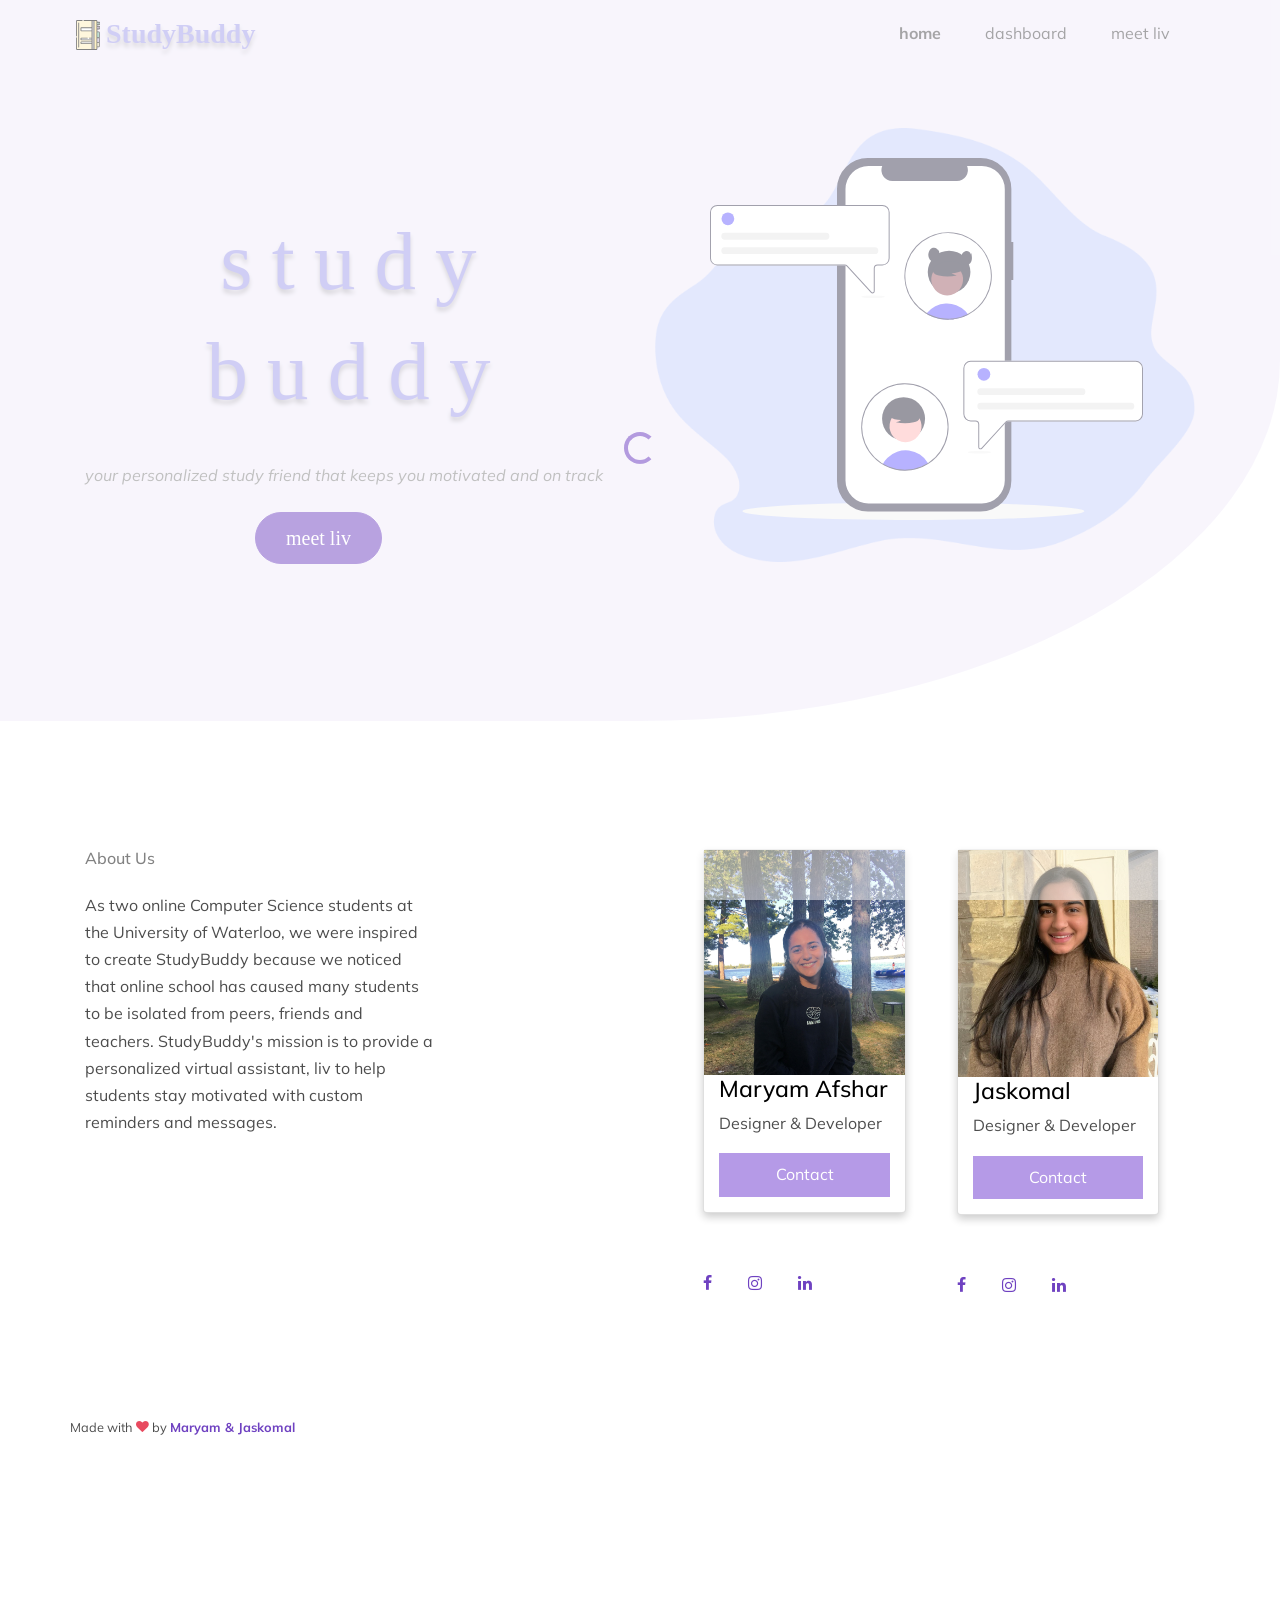
<file: index.html>
<!doctype html>
<html lang="en">
<head>
  <title>StudyBuddy</title>
  <link rel="shortcut icon" type="image/png" href="home_images/notebook.svg">

  
  <meta charset="utf-8">
  <meta name="viewport" content="width=device-width, initial-scale=1, shrink-to-fit=no">    

  <link href="https://fonts.googleapis.com/css2?family=Mulish:wght@400;700;900&display=swap" rel="stylesheet">

  <link rel="stylesheet" href="fonts/icomoon/style.css">

  <link rel="stylesheet" href="css/bootstrap.min.css">
  <link rel="stylesheet" href="css/jquery-ui.css">
  <link rel="stylesheet" href="css/owl.carousel.min.css">
  <link rel="stylesheet" href="css/owl.theme.default.min.css">
  <link rel="stylesheet" href="css/owl.theme.default.min.css">

  <link rel="stylesheet" href="css/jquery.fancybox.min.css">

  <link rel="stylesheet" href="css/bootstrap-datepicker.css">

  <link rel="stylesheet" href="fonts/flaticon/font/flaticon.css">
  <link rel="stylesheet" href="fonts/flaticon-covid/font/flaticon.css">

  <link rel="stylesheet" href="css/aos.css">

  <link rel="stylesheet" href="css/style.css">

</head>
<body data-spy="scroll" data-target=".site-navbar-target" data-offset="300">


  <div id="overlayer"></div>
  <div class="loader">
    <div class="spinner-border text-primary" role="status">
      <span class="sr-only">Loading...</span>
    </div>
  </div>


  <div class="site-wrap">

    <div class="site-mobile-menu site-navbar-target">
      <div class="site-mobile-menu-header">
        <div class="site-mobile-menu-close mt-3">
          <span class="icon-close2 js-menu-toggle"></span>
        </div>
      </div>
      <div class="site-mobile-menu-body"></div>
    </div>

    
    <header class="site-navbar light js-sticky-header site-navbar-target" role="banner">
      

      <div class="container">
        <div class="row align-items-center">
            <div class="logo">
              <img src="home_images/notebook.svg" alt="logo" />
              StudyBuddy
          </div>

          <div class="col-12 col-md-10 d-none d-xl-block">
            <nav class="site-navigation position-relative text-right" role="navigation">

              <ul class="site-menu main-menu js-clone-nav mr-auto d-none d-lg-block">
                <li class="active"><a href="index.html" class="nav-link">home</a></li>
               
                <li><a href="dashboard.html" class="nav-link">dashboard</a></li>


                <li><a href="meet.html" class="nav-link">meet liv</a></li>

                

              </ul>
            </nav>
          </div>


          <div class="col-6 d-inline-block d-xl-none ml-md-0 py-3" style="position: relative; top: 3px;"><a href="#" class="site-menu-toggle js-menu-toggle float-right"><span class="icon-menu h3 text-black"></span></a></div>

        </div>
      </div>

    </header>

    
    <div class="hero-v1">
      <div class="container">
        <div class="row align-items-center">
          <div class="col-lg-6 mr-auto text-center text-lg-left">
            <h1 class="heading mb-3">study 
              buddy</h1>
            <i class="mb-5">your personalized study friend that keeps you motivated and on track</i>
            <p></p>
            <p class="mb-4"><a href="meet.html" class="btn btn-primary">meet liv</a></p>
          </div>
          <div class="col-lg-6">
            <figure class="illustration2">
              <img src="images/main_blob.png" alt="Image" class="img-fluid">
            <figure class="illustration">
              <img src= "images\undraw_Chatting_re_j55r.svg" alt="Image" class="img-fluid">
              
            </figure>
          </div>
          <div class="col-lg-6"></div>
        </div>
      </div>
    </div>
    

    <!-- MAIN -->
    
    <div class="site-footer">
      <div class="container">
        <div class="row">
          <div class="col-lg-4">
            <h2 class="footer-heading mb-4">About Us</h2>
            <p>As two online Computer Science students at the University of Waterloo, we were inspired to create StudyBuddy because we noticed that online school has caused many students to be isolated from peers, friends and teachers. 
              StudyBuddy's mission is to provide a personalized virtual assistant, liv to help students stay motivated with custom reminders and messages.

            </p>
          </div>
          <div class="col-lg-8">
            <div class="row">
              <div class="col-lg-4">
                <h2 class="footer-heading mb-4"></h2>
                
              </div>
              <div class="col-lg-4">

                <ul class="list-unstyled">
                  <div class="row">
                    <div class="column">
                      <div class="card">
                        <img src="images\MaryamAfshar_Headshot.jpg" alt="Jane" style="width:100%">
                        <div class="container">
                          <h2 style="font-size: 23px;">Maryam Afshar</h2>
                          <p class="title">Designer & Developer</p>
                          
                          <a href = "mailto: maryam.afshar@uwaterloo.ca"><button class="button">Contact</button></a>
                        </div>
                      </div>
                    </div>
                    <div class="my-5">
                      <a href="https://www.facebook.com/maryam.afshar.794" class="pl-0 pr-3"><span class="icon-facebook"></span></a>
                      <a href="https://www.instagram.com/mary1afshar/" class="pl-3 pr-3"><span class="icon-instagram"></span></a>
                      <a href="https://www.linkedin.com/in/maryam-afshar-b269b619a/" class="pl-3 pr-3"><span class="icon-linkedin"></span></a>
                    </div>
                  
                </ul>
              </div>
              <div class="col-lg-4">
                <ul class="list-unstyled">
                  <div class="row">
                    <div class="column">
                      <div class="card">
                        <img src="images\jaskomal.jpeg" alt="Jane" style="width:100%">
                        <div class="container">
                          <h2 style="font-size: 23px;">Jaskomal</h2>
                          <p class="title">Designer & Developer</p>
                          
                          <a href = "mailto: jaskomalnatt@gmail.com"><button class="button">Contact</button></a>
                        </div>
                      </div>
                    </div>
                    <div class="my-5">
                      <a href="https://www.facebook.com/jaskomal.natt.9/" class="pl-0 pr-3"><span class="icon-facebook"></span></a>
                      <a href="https://www.instagram.com/jaskomalnatt/" class="pl-3 pr-3"><span class="icon-instagram"></span></a>
                      <a href="https://www.linkedin.com/in/jaskomalnatt/" class="pl-3 pr-3"><span class="icon-linkedin"></span></a>
                    </div>
                  </div>
                </div>
              </div>
            </div>
            <div class="row text-center">
              <div class="col-md-12">
                <div class="border-top pt-5">
                  <p style="align-items: center" class="copyright"><small>
                    <!-- Link back to Colorlib can't be removed. Template is licensed under CC BY 3.0. -->

    
                    Made with <i class="icon-heart text-danger" aria-hidden="true"></i> by <a href="https://colorlib.com" target="_blank" >Maryam & Jaskomal</a>

                     
             
                    <!-- Link back to Colorlib can't be removed. Template is licensed under CC BY 3.0. --></small></p>
    
                  </div>
                </div>
    
              </div>
            </div>
          </div>
        </div>

  </div> <!-- .site-wrap -->

  <script src="js/jquery-3.3.1.min.js"></script>
  <script src="js/jquery-ui.js"></script>
  <script src="js/popper.min.js"></script>
  <script src="js/bootstrap.min.js"></script>
  <script src="js/owl.carousel.min.js"></script>
  <script src="js/jquery.countdown.min.js"></script>
  <script src="js/jquery.easing.1.3.js"></script>
  <script src="js/aos.js"></script>
  <script src="js/jquery.fancybox.min.js"></script>
  <script src="js/jquery.sticky.js"></script>
  <script src="js/isotope.pkgd.min.js"></script>


  <script src="js/main.js"></script>


</body>
</html>
</file>
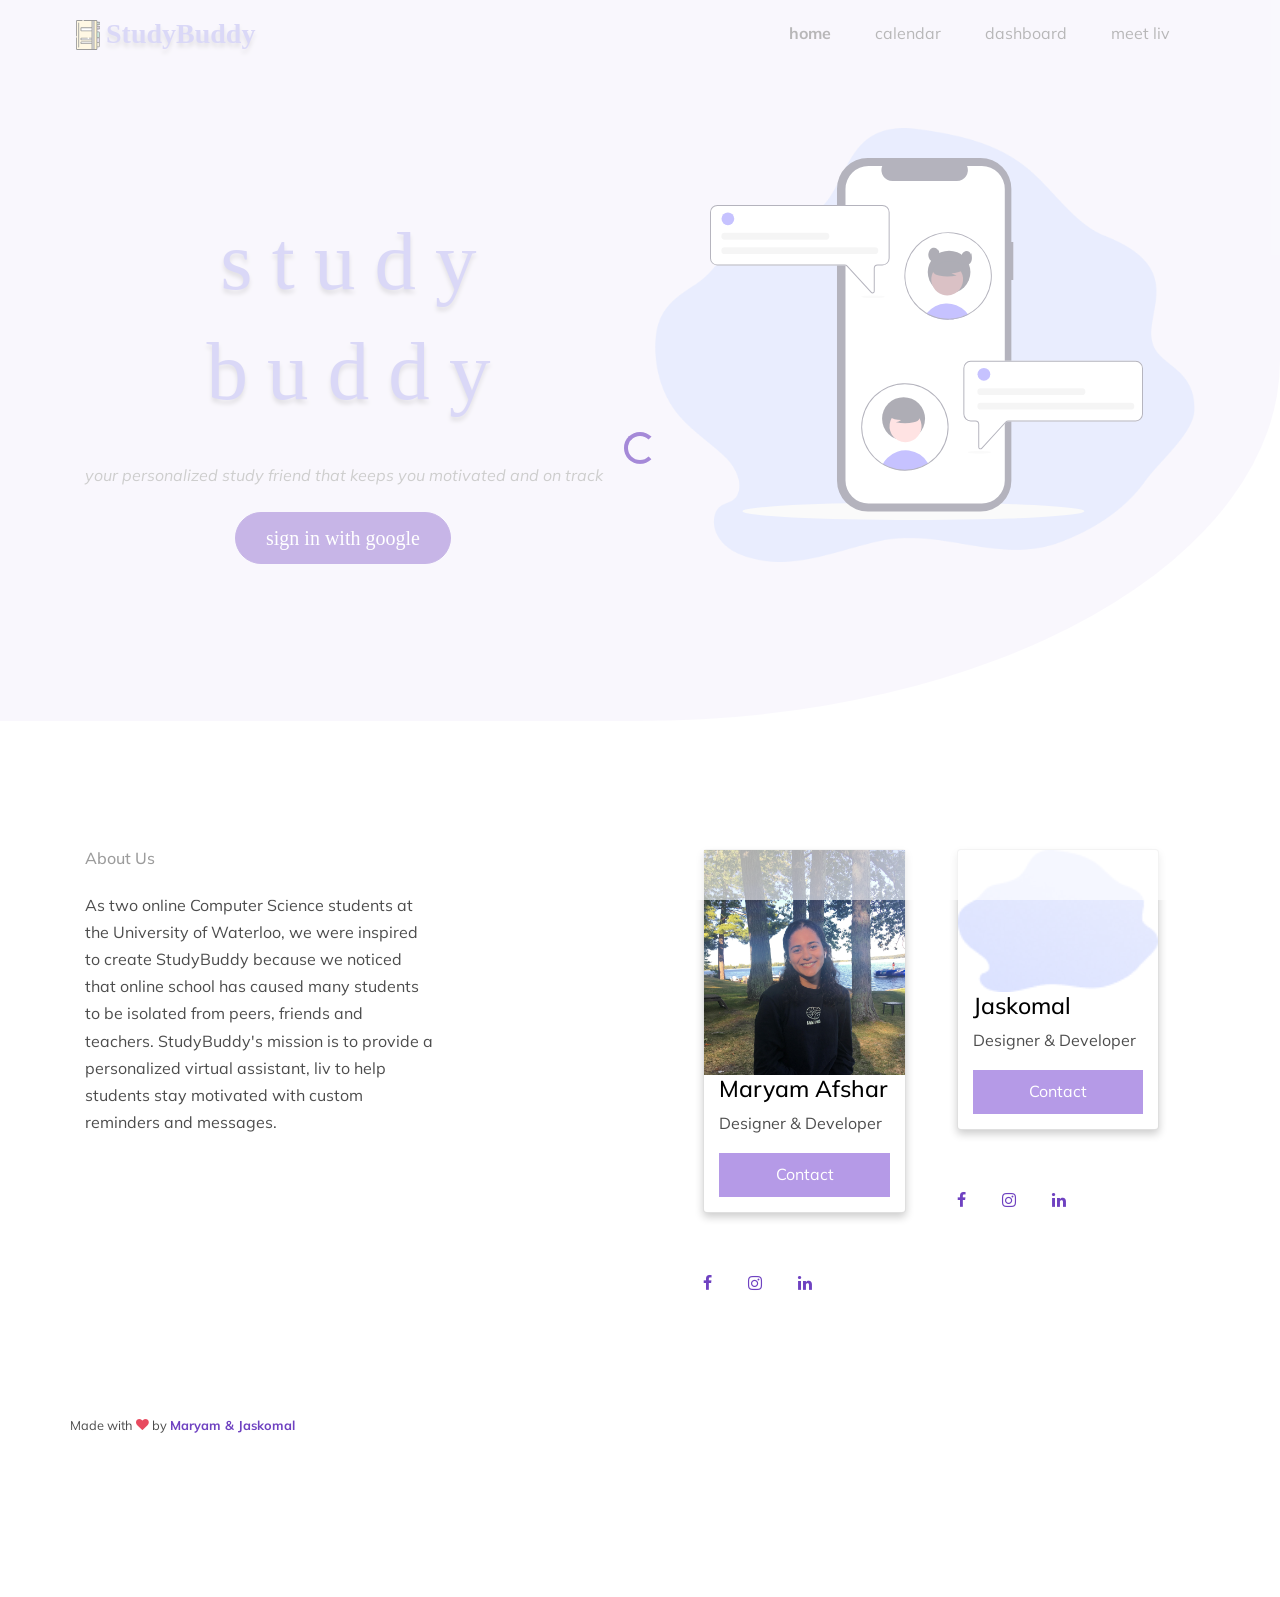
<file: study-buddy/index.html>
<!doctype html>
<html lang="en">
<head>
  <title>StudyBuddy</title>
  <meta charset="utf-8">
  <meta name="viewport" content="width=device-width, initial-scale=1, shrink-to-fit=no">    

  <link href="https://fonts.googleapis.com/css2?family=Mulish:wght@400;700;900&display=swap" rel="stylesheet">

  <link rel="stylesheet" href="fonts/icomoon/style.css">

  <link rel="stylesheet" href="css/bootstrap.min.css">
  <link rel="stylesheet" href="css/jquery-ui.css">
  <link rel="stylesheet" href="css/owl.carousel.min.css">
  <link rel="stylesheet" href="css/owl.theme.default.min.css">
  <link rel="stylesheet" href="css/owl.theme.default.min.css">

  <link rel="stylesheet" href="css/jquery.fancybox.min.css">

  <link rel="stylesheet" href="css/bootstrap-datepicker.css">

  <link rel="stylesheet" href="fonts/flaticon/font/flaticon.css">
  <link rel="stylesheet" href="fonts/flaticon-covid/font/flaticon.css">

  <link rel="stylesheet" href="css/aos.css">

  <link rel="stylesheet" href="css/style.css">

</head>
<body data-spy="scroll" data-target=".site-navbar-target" data-offset="300">


  <div id="overlayer"></div>
  <div class="loader">
    <div class="spinner-border text-primary" role="status">
      <span class="sr-only">Loading...</span>
    </div>
  </div>


  <div class="site-wrap">

    <div class="site-mobile-menu site-navbar-target">
      <div class="site-mobile-menu-header">
        <div class="site-mobile-menu-close mt-3">
          <span class="icon-close2 js-menu-toggle"></span>
        </div>
      </div>
      <div class="site-mobile-menu-body"></div>
    </div>

    
    <header class="site-navbar light js-sticky-header site-navbar-target" role="banner">

      <div class="container">
        <div class="row align-items-center">
            <div class="logo">
              <img src="home_images/notebook.svg" alt="logo" />
              StudyBuddy
          </div>

          <div class="col-12 col-md-10 d-none d-xl-block">
            <nav class="site-navigation position-relative text-right" role="navigation">

              <ul class="site-menu main-menu js-clone-nav mr-auto d-none d-lg-block">
                <li class="active"><a href="index.html" class="nav-link">home</a></li>
                
                <li><a href="calendar.html" class="nav-link">calendar</a></li>
                <li><a href="dashboard.html" class="nav-link">dashboard</a></li>


                <li><a href="meet.html" class="nav-link">meet liv</a></li>
                
              </ul>
            </nav>
          </div>


          <div class="col-6 d-inline-block d-xl-none ml-md-0 py-3" style="position: relative; top: 3px;"><a href="#" class="site-menu-toggle js-menu-toggle float-right"><span class="icon-menu h3 text-black"></span></a></div>

        </div>
      </div>

    </header>

    
    <div class="hero-v1">
      <div class="container">
        <div class="row align-items-center">
          <div class="col-lg-6 mr-auto text-center text-lg-left">
            <h1 class="heading mb-3">study 
              buddy</h1>
            <i class="mb-5">your personalized study friend that keeps you motivated and on track</i>
            <p></p>
            <p class="mb-4"><a href="#" class="btn btn-primary">sign in with google</a></p>
          </div>
          <div class="col-lg-6">
            <figure class="illustration2">
              <img src="images/main_blob.png" alt="Image" class="img-fluid">
            <figure class="illustration">
              <img src= "images\undraw_Chatting_re_j55r.svg" alt="Image" class="img-fluid">
              
            </figure>
          </div>
          <div class="col-lg-6"></div>
        </div>
      </div>
    </div>
    

    <!-- MAIN -->
    
    <div class="site-footer">
      <div class="container">
        <div class="row">
          <div class="col-lg-4">
            <h2 class="footer-heading mb-4">About Us</h2>
            <p>As two online Computer Science students at the University of Waterloo, we were inspired to create StudyBuddy because we noticed that online school has caused many students to be isolated from peers, friends and teachers. 
              StudyBuddy's mission is to provide a personalized virtual assistant, liv to help students stay motivated with custom reminders and messages.

            </p>
          </div>
          <div class="col-lg-8">
            <div class="row">
              <div class="col-lg-4">
                <h2 class="footer-heading mb-4"></h2>
                
              </div>
              <div class="col-lg-4">

                <ul class="list-unstyled">
                  <div class="row">
                    <div class="column">
                      <div class="card">
                        <img src="images\MaryamAfshar_Headshot.jpg" alt="Jane" style="width:100%">
                        <div class="container">
                          <h2 style="font-size: 23px;">Maryam Afshar</h2>
                          <p class="title">Designer & Developer</p>
                          
                          <a href = "mailto: maryam.afshar@uwaterloo.ca"><button class="button">Contact</button></a>
                        </div>
                      </div>
                    </div>
                    <div class="my-5">
                      <a href="https://www.facebook.com/maryam.afshar.794" class="pl-0 pr-3"><span class="icon-facebook"></span></a>
                      <a href="https://www.instagram.com/mary1afshar/" class="pl-3 pr-3"><span class="icon-instagram"></span></a>
                      <a href="https://www.linkedin.com/in/maryam-afshar-b269b619a/" class="pl-3 pr-3"><span class="icon-linkedin"></span></a>
                    </div>
                  
                </ul>
              </div>
              <div class="col-lg-4">
                <ul class="list-unstyled">
                  <div class="row">
                    <div class="column">
                      <div class="card">
                        <img src="images\blob3.png" alt="Jane" style="width:100%">
                        <div class="container">
                          <h2 style="font-size: 23px;">Jaskomal</h2>
                          <p class="title">Designer & Developer</p>
                          
                          <a href = "mailto: maryam.afshar@uwaterloo.ca"><button class="button">Contact</button></a>
                        </div>
                      </div>
                    </div>
                    <div class="my-5">
                      <a href="https://www.facebook.com/maryam.afshar.794" class="pl-0 pr-3"><span class="icon-facebook"></span></a>
                      <a href="https://www.instagram.com/mary1afshar/" class="pl-3 pr-3"><span class="icon-instagram"></span></a>
                      <a href="https://www.linkedin.com/in/maryam-afshar-b269b619a/" class="pl-3 pr-3"><span class="icon-linkedin"></span></a>
                    </div>
                  </div>
                </div>
              </div>
            </div>
            <div class="row text-center">
              <div class="col-md-12">
                <div class="border-top pt-5">
                  <p style="align-items: center" class="copyright"><small>
                    <!-- Link back to Colorlib can't be removed. Template is licensed under CC BY 3.0. -->
                     Made with <i class="icon-heart text-danger" aria-hidden="true"></i> by <a href="https://colorlib.com" target="_blank" >Maryam & Jaskomal</a>
                    <!-- Link back to Colorlib can't be removed. Template is licensed under CC BY 3.0. --></small></p>
    
                  </div>
                </div>
    
              </div>
            </div>
          </div>
        </div>

  </div> <!-- .site-wrap -->

  <script src="js/jquery-3.3.1.min.js"></script>
  <script src="js/jquery-ui.js"></script>
  <script src="js/popper.min.js"></script>
  <script src="js/bootstrap.min.js"></script>
  <script src="js/owl.carousel.min.js"></script>
  <script src="js/jquery.countdown.min.js"></script>
  <script src="js/jquery.easing.1.3.js"></script>
  <script src="js/aos.js"></script>
  <script src="js/jquery.fancybox.min.js"></script>
  <script src="js/jquery.sticky.js"></script>
  <script src="js/isotope.pkgd.min.js"></script>


  <script src="js/main.js"></script>


</body>
</html>
</file>
<file: fonts/icomoon/style.css>
@font-face {
  font-family: 'icomoon';
  src:  url('fonts/icomoon.eot?10si43');
  src:  url('fonts/icomoon.eot?10si43#iefix') format('embedded-opentype'),
    url('fonts/icomoon.ttf?10si43') format('truetype'),
    url('fonts/icomoon.woff?10si43') format('woff'),
    url('fonts/icomoon.svg?10si43#icomoon') format('svg');
  font-weight: normal;
  font-style: normal;
}

[class^="icon-"], [class*=" icon-"] {
  /* use !important to prevent issues with browser extensions that change fonts */
  font-family: 'icomoon' !important;
  speak: none;
  font-style: normal;
  font-weight: normal;
  font-variant: normal;
  text-transform: none;
  line-height: 1;

  /* Better Font Rendering =========== */
  -webkit-font-smoothing: antialiased;
  -moz-osx-font-smoothing: grayscale;
}

.icon-asterisk:before {
  content: "\f069";
}
.icon-plus:before {
  content: "\f067";
}
.icon-question:before {
  content: "\f128";
}
.icon-minus:before {
  content: "\f068";
}
.icon-glass:before {
  content: "\f000";
}
.icon-music:before {
  content: "\f001";
}
.icon-search:before {
  content: "\f002";
}
.icon-envelope-o:before {
  content: "\f003";
}
.icon-heart:before {
  content: "\f004";
}
.icon-star:before {
  content: "\f005";
}
.icon-star-o:before {
  content: "\f006";
}
.icon-user:before {
  content: "\f007";
}
.icon-film:before {
  content: "\f008";
}
.icon-th-large:before {
  content: "\f009";
}
.icon-th:before {
  content: "\f00a";
}
.icon-th-list:before {
  content: "\f00b";
}
.icon-check:before {
  content: "\f00c";
}
.icon-close:before {
  content: "\f00d";
}
.icon-remove:before {
  content: "\f00d";
}
.icon-times:before {
  content: "\f00d";
}
.icon-search-plus:before {
  content: "\f00e";
}
.icon-search-minus:before {
  content: "\f010";
}
.icon-power-off:before {
  content: "\f011";
}
.icon-signal:before {
  content: "\f012";
}
.icon-cog:before {
  content: "\f013";
}
.icon-gear:before {
  content: "\f013";
}
.icon-trash-o:before {
  content: "\f014";
}
.icon-home:before {
  content: "\f015";
}
.icon-file-o:before {
  content: "\f016";
}
.icon-clock-o:before {
  content: "\f017";
}
.icon-road:before {
  content: "\f018";
}
.icon-download:before {
  content: "\f019";
}
.icon-arrow-circle-o-down:before {
  content: "\f01a";
}
.icon-arrow-circle-o-up:before {
  content: "\f01b";
}
.icon-inbox:before {
  content: "\f01c";
}
.icon-play-circle-o:before {
  content: "\f01d";
}
.icon-repeat:before {
  content: "\f01e";
}
.icon-rotate-right:before {
  content: "\f01e";
}
.icon-refresh:before {
  content: "\f021";
}
.icon-list-alt:before {
  content: "\f022";
}
.icon-lock:before {
  content: "\f023";
}
.icon-flag:before {
  content: "\f024";
}
.icon-headphones:before {
  content: "\f025";
}
.icon-volume-off:before {
  content: "\f026";
}
.icon-volume-down:before {
  content: "\f027";
}
.icon-volume-up:before {
  content: "\f028";
}
.icon-qrcode:before {
  content: "\f029";
}
.icon-barcode:before {
  content: "\f02a";
}
.icon-tag:before {
  content: "\f02b";
}
.icon-tags:before {
  content: "\f02c";
}
.icon-book:before {
  content: "\f02d";
}
.icon-bookmark:before {
  content: "\f02e";
}
.icon-print:before {
  content: "\f02f";
}
.icon-camera:before {
  content: "\f030";
}
.icon-font:before {
  content: "\f031";
}
.icon-bold:before {
  content: "\f032";
}
.icon-italic:before {
  content: "\f033";
}
.icon-text-height:before {
  content: "\f034";
}
.icon-text-width:before {
  content: "\f035";
}
.icon-align-left:before {
  content: "\f036";
}
.icon-align-center:before {
  content: "\f037";
}
.icon-align-right:before {
  content: "\f038";
}
.icon-align-justify:before {
  content: "\f039";
}
.icon-list:before {
  content: "\f03a";
}
.icon-dedent:before {
  content: "\f03b";
}
.icon-outdent:before {
  content: "\f03b";
}
.icon-indent:before {
  content: "\f03c";
}
.icon-video-camera:before {
  content: "\f03d";
}
.icon-image:before {
  content: "\f03e";
}
.icon-photo:before {
  content: "\f03e";
}
.icon-picture-o:before {
  content: "\f03e";
}
.icon-pencil:before {
  content: "\f040";
}
.icon-map-marker:before {
  content: "\f041";
}
.icon-adjust:before {
  content: "\f042";
}
.icon-tint:before {
  content: "\f043";
}
.icon-edit:before {
  content: "\f044";
}
.icon-pencil-square-o:before {
  content: "\f044";
}
.icon-share-square-o:before {
  content: "\f045";
}
.icon-check-square-o:before {
  content: "\f046";
}
.icon-arrows:before {
  content: "\f047";
}
.icon-step-backward:before {
  content: "\f048";
}
.icon-fast-backward:before {
  content: "\f049";
}
.icon-backward:before {
  content: "\f04a";
}
.icon-play:before {
  content: "\f04b";
}
.icon-pause:before {
  content: "\f04c";
}
.icon-stop:before {
  content: "\f04d";
}
.icon-forward:before {
  content: "\f04e";
}
.icon-fast-forward:before {
  content: "\f050";
}
.icon-step-forward:before {
  content: "\f051";
}
.icon-eject:before {
  content: "\f052";
}
.icon-chevron-left:before {
  content: "\f053";
}
.icon-chevron-right:before {
  content: "\f054";
}
.icon-plus-circle:before {
  content: "\f055";
}
.icon-minus-circle:before {
  content: "\f056";
}
.icon-times-circle:before {
  content: "\f057";
}
.icon-check-circle:before {
  content: "\f058";
}
.icon-question-circle:before {
  content: "\f059";
}
.icon-info-circle:before {
  content: "\f05a";
}
.icon-crosshairs:before {
  content: "\f05b";
}
.icon-times-circle-o:before {
  content: "\f05c";
}
.icon-check-circle-o:before {
  content: "\f05d";
}
.icon-ban:before {
  content: "\f05e";
}
.icon-arrow-left:before {
  content: "\f060";
}
.icon-arrow-right:before {
  content: "\f061";
}
.icon-arrow-up:before {
  content: "\f062";
}
.icon-arrow-down:before {
  content: "\f063";
}
.icon-mail-forward:before {
  content: "\f064";
}
.icon-share:before {
  content: "\f064";
}
.icon-expand:before {
  content: "\f065";
}
.icon-compress:before {
  content: "\f066";
}
.icon-exclamation-circle:before {
  content: "\f06a";
}
.icon-gift:before {
  content: "\f06b";
}
.icon-leaf:before {
  content: "\f06c";
}
.icon-fire:before {
  content: "\f06d";
}
.icon-eye:before {
  content: "\f06e";
}
.icon-eye-slash:before {
  content: "\f070";
}
.icon-exclamation-triangle:before {
  content: "\f071";
}
.icon-warning:before {
  content: "\f071";
}
.icon-plane:before {
  content: "\f072";
}
.icon-calendar:before {
  content: "\f073";
}
.icon-random:before {
  content: "\f074";
}
.icon-comment:before {
  content: "\f075";
}
.icon-magnet:before {
  content: "\f076";
}
.icon-chevron-up:before {
  content: "\f077";
}
.icon-chevron-down:before {
  content: "\f078";
}
.icon-retweet:before {
  content: "\f079";
}
.icon-shopping-cart:before {
  content: "\f07a";
}
.icon-folder:before {
  content: "\f07b";
}
.icon-folder-open:before {
  content: "\f07c";
}
.icon-arrows-v:before {
  content: "\f07d";
}
.icon-arrows-h:before {
  content: "\f07e";
}
.icon-bar-chart:before {
  content: "\f080";
}
.icon-bar-chart-o:before {
  content: "\f080";
}
.icon-twitter-square:before {
  content: "\f081";
}
.icon-facebook-square:before {
  content: "\f082";
}
.icon-camera-retro:before {
  content: "\f083";
}
.icon-key:before {
  content: "\f084";
}
.icon-cogs:before {
  content: "\f085";
}
.icon-gears:before {
  content: "\f085";
}
.icon-comments:before {
  content: "\f086";
}
.icon-thumbs-o-up:before {
  content: "\f087";
}
.icon-thumbs-o-down:before {
  content: "\f088";
}
.icon-star-half:before {
  content: "\f089";
}
.icon-heart-o:before {
  content: "\f08a";
}
.icon-sign-out:before {
  content: "\f08b";
}
.icon-linkedin-square:before {
  content: "\f08c";
}
.icon-thumb-tack:before {
  content: "\f08d";
}
.icon-external-link:before {
  content: "\f08e";
}
.icon-sign-in:before {
  content: "\f090";
}
.icon-trophy:before {
  content: "\f091";
}
.icon-github-square:before {
  content: "\f092";
}
.icon-upload:before {
  content: "\f093";
}
.icon-lemon-o:before {
  content: "\f094";
}
.icon-phone:before {
  content: "\f095";
}
.icon-square-o:before {
  content: "\f096";
}
.icon-bookmark-o:before {
  content: "\f097";
}
.icon-phone-square:before {
  content: "\f098";
}
.icon-twitter:before {
  content: "\f099";
}
.icon-facebook:before {
  content: "\f09a";
}
.icon-facebook-f:before {
  content: "\f09a";
}
.icon-github:before {
  content: "\f09b";
}
.icon-unlock:before {
  content: "\f09c";
}
.icon-credit-card:before {
  content: "\f09d";
}
.icon-feed:before {
  content: "\f09e";
}
.icon-rss:before {
  content: "\f09e";
}
.icon-hdd-o:before {
  content: "\f0a0";
}
.icon-bullhorn:before {
  content: "\f0a1";
}
.icon-bell-o:before {
  content: "\f0a2";
}
.icon-certificate:before {
  content: "\f0a3";
}
.icon-hand-o-right:before {
  content: "\f0a4";
}
.icon-hand-o-left:before {
  content: "\f0a5";
}
.icon-hand-o-up:before {
  content: "\f0a6";
}
.icon-hand-o-down:before {
  content: "\f0a7";
}
.icon-arrow-circle-left:before {
  content: "\f0a8";
}
.icon-arrow-circle-right:before {
  content: "\f0a9";
}
.icon-arrow-circle-up:before {
  content: "\f0aa";
}
.icon-arrow-circle-down:before {
  content: "\f0ab";
}
.icon-globe:before {
  content: "\f0ac";
}
.icon-wrench:before {
  content: "\f0ad";
}
.icon-tasks:before {
  content: "\f0ae";
}
.icon-filter:before {
  content: "\f0b0";
}
.icon-briefcase:before {
  content: "\f0b1";
}
.icon-arrows-alt:before {
  content: "\f0b2";
}
.icon-group:before {
  content: "\f0c0";
}
.icon-users:before {
  content: "\f0c0";
}
.icon-chain:before {
  content: "\f0c1";
}
.icon-link:before {
  content: "\f0c1";
}
.icon-cloud:before {
  content: "\f0c2";
}
.icon-flask:before {
  content: "\f0c3";
}
.icon-cut:before {
  content: "\f0c4";
}
.icon-scissors:before {
  content: "\f0c4";
}
.icon-copy:before {
  content: "\f0c5";
}
.icon-files-o:before {
  content: "\f0c5";
}
.icon-paperclip:before {
  content: "\f0c6";
}
.icon-floppy-o:before {
  content: "\f0c7";
}
.icon-save:before {
  content: "\f0c7";
}
.icon-square:before {
  content: "\f0c8";
}
.icon-bars:before {
  content: "\f0c9";
}
.icon-navicon:before {
  content: "\f0c9";
}
.icon-reorder:before {
  content: "\f0c9";
}
.icon-list-ul:before {
  content: "\f0ca";
}
.icon-list-ol:before {
  content: "\f0cb";
}
.icon-strikethrough:before {
  content: "\f0cc";
}
.icon-underline:before {
  content: "\f0cd";
}
.icon-table:before {
  content: "\f0ce";
}
.icon-magic:before {
  content: "\f0d0";
}
.icon-truck:before {
  content: "\f0d1";
}
.icon-pinterest:before {
  content: "\f0d2";
}
.icon-pinterest-square:before {
  content: "\f0d3";
}
.icon-google-plus-square:before {
  content: "\f0d4";
}
.icon-google-plus:before {
  content: "\f0d5";
}
.icon-money:before {
  content: "\f0d6";
}
.icon-caret-down:before {
  content: "\f0d7";
}
.icon-caret-up:before {
  content: "\f0d8";
}
.icon-caret-left:before {
  content: "\f0d9";
}
.icon-caret-right:before {
  content: "\f0da";
}
.icon-columns:before {
  content: "\f0db";
}
.icon-sort:before {
  content: "\f0dc";
}
.icon-unsorted:before {
  content: "\f0dc";
}
.icon-sort-desc:before {
  content: "\f0dd";
}
.icon-sort-down:before {
  content: "\f0dd";
}
.icon-sort-asc:before {
  content: "\f0de";
}
.icon-sort-up:before {
  content: "\f0de";
}
.icon-envelope:before {
  content: "\f0e0";
}
.icon-linkedin:before {
  content: "\f0e1";
}
.icon-rotate-left:before {
  content: "\f0e2";
}
.icon-undo:before {
  content: "\f0e2";
}
.icon-gavel:before {
  content: "\f0e3";
}
.icon-legal:before {
  content: "\f0e3";
}
.icon-dashboard:before {
  content: "\f0e4";
}
.icon-tachometer:before {
  content: "\f0e4";
}
.icon-comment-o:before {
  content: "\f0e5";
}
.icon-comments-o:before {
  content: "\f0e6";
}
.icon-bolt:before {
  content: "\f0e7";
}
.icon-flash:before {
  content: "\f0e7";
}
.icon-sitemap:before {
  content: "\f0e8";
}
.icon-umbrella:before {
  content: "\f0e9";
}
.icon-clipboard:before {
  content: "\f0ea";
}
.icon-paste:before {
  content: "\f0ea";
}
.icon-lightbulb-o:before {
  content: "\f0eb";
}
.icon-exchange:before {
  content: "\f0ec";
}
.icon-cloud-download:before {
  content: "\f0ed";
}
.icon-cloud-upload:before {
  content: "\f0ee";
}
.icon-user-md:before {
  content: "\f0f0";
}
.icon-stethoscope:before {
  content: "\f0f1";
}
.icon-suitcase:before {
  content: "\f0f2";
}
.icon-bell:before {
  content: "\f0f3";
}
.icon-coffee:before {
  content: "\f0f4";
}
.icon-cutlery:before {
  content: "\f0f5";
}
.icon-file-text-o:before {
  content: "\f0f6";
}
.icon-building-o:before {
  content: "\f0f7";
}
.icon-hospital-o:before {
  content: "\f0f8";
}
.icon-ambulance:before {
  content: "\f0f9";
}
.icon-medkit:before {
  content: "\f0fa";
}
.icon-fighter-jet:before {
  content: "\f0fb";
}
.icon-beer:before {
  content: "\f0fc";
}
.icon-h-square:before {
  content: "\f0fd";
}
.icon-plus-square:before {
  content: "\f0fe";
}
.icon-angle-double-left:before {
  content: "\f100";
}
.icon-angle-double-right:before {
  content: "\f101";
}
.icon-angle-double-up:before {
  content: "\f102";
}
.icon-angle-double-down:before {
  content: "\f103";
}
.icon-angle-left:before {
  content: "\f104";
}
.icon-angle-right:before {
  content: "\f105";
}
.icon-angle-up:before {
  content: "\f106";
}
.icon-angle-down:before {
  content: "\f107";
}
.icon-desktop:before {
  content: "\f108";
}
.icon-laptop:before {
  content: "\f109";
}
.icon-tablet:before {
  content: "\f10a";
}
.icon-mobile:before {
  content: "\f10b";
}
.icon-mobile-phone:before {
  content: "\f10b";
}
.icon-circle-o:before {
  content: "\f10c";
}
.icon-quote-left:before {
  content: "\f10d";
}
.icon-quote-right:before {
  content: "\f10e";
}
.icon-spinner:before {
  content: "\f110";
}
.icon-circle:before {
  content: "\f111";
}
.icon-mail-reply:before {
  content: "\f112";
}
.icon-reply:before {
  content: "\f112";
}
.icon-github-alt:before {
  content: "\f113";
}
.icon-folder-o:before {
  content: "\f114";
}
.icon-folder-open-o:before {
  content: "\f115";
}
.icon-smile-o:before {
  content: "\f118";
}
.icon-frown-o:before {
  content: "\f119";
}
.icon-meh-o:before {
  content: "\f11a";
}
.icon-gamepad:before {
  content: "\f11b";
}
.icon-keyboard-o:before {
  content: "\f11c";
}
.icon-flag-o:before {
  content: "\f11d";
}
.icon-flag-checkered:before {
  content: "\f11e";
}
.icon-terminal:before {
  content: "\f120";
}
.icon-code:before {
  content: "\f121";
}
.icon-mail-reply-all:before {
  content: "\f122";
}
.icon-reply-all:before {
  content: "\f122";
}
.icon-star-half-empty:before {
  content: "\f123";
}
.icon-star-half-full:before {
  content: "\f123";
}
.icon-star-half-o:before {
  content: "\f123";
}
.icon-location-arrow:before {
  content: "\f124";
}
.icon-crop:before {
  content: "\f125";
}
.icon-code-fork:before {
  content: "\f126";
}
.icon-chain-broken:before {
  content: "\f127";
}
.icon-unlink:before {
  content: "\f127";
}
.icon-info:before {
  content: "\f129";
}
.icon-exclamation:before {
  content: "\f12a";
}
.icon-superscript:before {
  content: "\f12b";
}
.icon-subscript:before {
  content: "\f12c";
}
.icon-eraser:before {
  content: "\f12d";
}
.icon-puzzle-piece:before {
  content: "\f12e";
}
.icon-microphone:before {
  content: "\f130";
}
.icon-microphone-slash:before {
  content: "\f131";
}
.icon-shield:before {
  content: "\f132";
}
.icon-calendar-o:before {
  content: "\f133";
}
.icon-fire-extinguisher:before {
  content: "\f134";
}
.icon-rocket:before {
  content: "\f135";
}
.icon-maxcdn:before {
  content: "\f136";
}
.icon-chevron-circle-left:before {
  content: "\f137";
}
.icon-chevron-circle-right:before {
  content: "\f138";
}
.icon-chevron-circle-up:before {
  content: "\f139";
}
.icon-chevron-circle-down:before {
  content: "\f13a";
}
.icon-html5:before {
  content: "\f13b";
}
.icon-css3:before {
  content: "\f13c";
}
.icon-anchor:before {
  content: "\f13d";
}
.icon-unlock-alt:before {
  content: "\f13e";
}
.icon-bullseye:before {
  content: "\f140";
}
.icon-ellipsis-h:before {
  content: "\f141";
}
.icon-ellipsis-v:before {
  content: "\f142";
}
.icon-rss-square:before {
  content: "\f143";
}
.icon-play-circle:before {
  content: "\f144";
}
.icon-ticket:before {
  content: "\f145";
}
.icon-minus-square:before {
  content: "\f146";
}
.icon-minus-square-o:before {
  content: "\f147";
}
.icon-level-up:before {
  content: "\f148";
}
.icon-level-down:before {
  content: "\f149";
}
.icon-check-square:before {
  content: "\f14a";
}
.icon-pencil-square:before {
  content: "\f14b";
}
.icon-external-link-square:before {
  content: "\f14c";
}
.icon-share-square:before {
  content: "\f14d";
}
.icon-compass:before {
  content: "\f14e";
}
.icon-caret-square-o-down:before {
  content: "\f150";
}
.icon-toggle-down:before {
  content: "\f150";
}
.icon-caret-square-o-up:before {
  content: "\f151";
}
.icon-toggle-up:before {
  content: "\f151";
}
.icon-caret-square-o-right:before {
  content: "\f152";
}
.icon-toggle-right:before {
  content: "\f152";
}
.icon-eur:before {
  content: "\f153";
}
.icon-euro:before {
  content: "\f153";
}
.icon-gbp:before {
  content: "\f154";
}
.icon-dollar:before {
  content: "\f155";
}
.icon-usd:before {
  content: "\f155";
}
.icon-inr:before {
  content: "\f156";
}
.icon-rupee:before {
  content: "\f156";
}
.icon-cny:before {
  content: "\f157";
}
.icon-jpy:before {
  content: "\f157";
}
.icon-rmb:before {
  content: "\f157";
}
.icon-yen:before {
  content: "\f157";
}
.icon-rouble:before {
  content: "\f158";
}
.icon-rub:before {
  content: "\f158";
}
.icon-ruble:before {
  content: "\f158";
}
.icon-krw:before {
  content: "\f159";
}
.icon-won:before {
  content: "\f159";
}
.icon-bitcoin:before {
  content: "\f15a";
}
.icon-btc:before {
  content: "\f15a";
}
.icon-file:before {
  content: "\f15b";
}
.icon-file-text:before {
  content: "\f15c";
}
.icon-sort-alpha-asc:before {
  content: "\f15d";
}
.icon-sort-alpha-desc:before {
  content: "\f15e";
}
.icon-sort-amount-asc:before {
  content: "\f160";
}
.icon-sort-amount-desc:before {
  content: "\f161";
}
.icon-sort-numeric-asc:before {
  content: "\f162";
}
.icon-sort-numeric-desc:before {
  content: "\f163";
}
.icon-thumbs-up:before {
  content: "\f164";
}
.icon-thumbs-down:before {
  content: "\f165";
}
.icon-youtube-square:before {
  content: "\f166";
}
.icon-youtube:before {
  content: "\f167";
}
.icon-xing:before {
  content: "\f168";
}
.icon-xing-square:before {
  content: "\f169";
}
.icon-youtube-play:before {
  content: "\f16a";
}
.icon-dropbox:before {
  content: "\f16b";
}
.icon-stack-overflow:before {
  content: "\f16c";
}
.icon-instagram:before {
  content: "\f16d";
}
.icon-flickr:before {
  content: "\f16e";
}
.icon-adn:before {
  content: "\f170";
}
.icon-bitbucket:before {
  content: "\f171";
}
.icon-bitbucket-square:before {
  content: "\f172";
}
.icon-tumblr:before {
  content: "\f173";
}
.icon-tumblr-square:before {
  content: "\f174";
}
.icon-long-arrow-down:before {
  content: "\f175";
}
.icon-long-arrow-up:before {
  content: "\f176";
}
.icon-long-arrow-left:before {
  content: "\f177";
}
.icon-long-arrow-right:before {
  content: "\f178";
}
.icon-apple:before {
  content: "\f179";
}
.icon-windows:before {
  content: "\f17a";
}
.icon-android:before {
  content: "\f17b";
}
.icon-linux:before {
  content: "\f17c";
}
.icon-dribbble:before {
  content: "\f17d";
}
.icon-skype:before {
  content: "\f17e";
}
.icon-foursquare:before {
  content: "\f180";
}
.icon-trello:before {
  content: "\f181";
}
.icon-female:before {
  content: "\f182";
}
.icon-male:before {
  content: "\f183";
}
.icon-gittip:before {
  content: "\f184";
}
.icon-gratipay:before {
  content: "\f184";
}
.icon-sun-o:before {
  content: "\f185";
}
.icon-moon-o:before {
  content: "\f186";
}
.icon-archive:before {
  content: "\f187";
}
.icon-bug:before {
  content: "\f188";
}
.icon-vk:before {
  content: "\f189";
}
.icon-weibo:before {
  content: "\f18a";
}
.icon-renren:before {
  content: "\f18b";
}
.icon-pagelines:before {
  content: "\f18c";
}
.icon-stack-exchange:before {
  content: "\f18d";
}
.icon-arrow-circle-o-right:before {
  content: "\f18e";
}
.icon-arrow-circle-o-left:before {
  content: "\f190";
}
.icon-caret-square-o-left:before {
  content: "\f191";
}
.icon-toggle-left:before {
  content: "\f191";
}
.icon-dot-circle-o:before {
  content: "\f192";
}
.icon-wheelchair:before {
  content: "\f193";
}
.icon-vimeo-square:before {
  content: "\f194";
}
.icon-try:before {
  content: "\f195";
}
.icon-turkish-lira:before {
  content: "\f195";
}
.icon-plus-square-o:before {
  content: "\f196";
}
.icon-space-shuttle:before {
  content: "\f197";
}
.icon-slack:before {
  content: "\f198";
}
.icon-envelope-square:before {
  content: "\f199";
}
.icon-wordpress:before {
  content: "\f19a";
}
.icon-openid:before {
  content: "\f19b";
}
.icon-bank:before {
  content: "\f19c";
}
.icon-institution:before {
  content: "\f19c";
}
.icon-university:before {
  content: "\f19c";
}
.icon-graduation-cap:before {
  content: "\f19d";
}
.icon-mortar-board:before {
  content: "\f19d";
}
.icon-yahoo:before {
  content: "\f19e";
}
.icon-google:before {
  content: "\f1a0";
}
.icon-reddit:before {
  content: "\f1a1";
}
.icon-reddit-square:before {
  content: "\f1a2";
}
.icon-stumbleupon-circle:before {
  content: "\f1a3";
}
.icon-stumbleupon:before {
  content: "\f1a4";
}
.icon-delicious:before {
  content: "\f1a5";
}
.icon-digg:before {
  content: "\f1a6";
}
.icon-pied-piper-pp:before {
  content: "\f1a7";
}
.icon-pied-piper-alt:before {
  content: "\f1a8";
}
.icon-drupal:before {
  content: "\f1a9";
}
.icon-joomla:before {
  content: "\f1aa";
}
.icon-language:before {
  content: "\f1ab";
}
.icon-fax:before {
  content: "\f1ac";
}
.icon-building:before {
  content: "\f1ad";
}
.icon-child:before {
  content: "\f1ae";
}
.icon-paw:before {
  content: "\f1b0";
}
.icon-spoon:before {
  content: "\f1b1";
}
.icon-cube:before {
  content: "\f1b2";
}
.icon-cubes:before {
  content: "\f1b3";
}
.icon-behance:before {
  content: "\f1b4";
}
.icon-behance-square:before {
  content: "\f1b5";
}
.icon-steam:before {
  content: "\f1b6";
}
.icon-steam-square:before {
  content: "\f1b7";
}
.icon-recycle:before {
  content: "\f1b8";
}
.icon-automobile:before {
  content: "\f1b9";
}
.icon-car:before {
  content: "\f1b9";
}
.icon-cab:before {
  content: "\f1ba";
}
.icon-taxi:before {
  content: "\f1ba";
}
.icon-tree:before {
  content: "\f1bb";
}
.icon-spotify:before {
  content: "\f1bc";
}
.icon-deviantart:before {
  content: "\f1bd";
}
.icon-soundcloud:before {
  content: "\f1be";
}
.icon-database:before {
  content: "\f1c0";
}
.icon-file-pdf-o:before {
  content: "\f1c1";
}
.icon-file-word-o:before {
  content: "\f1c2";
}
.icon-file-excel-o:before {
  content: "\f1c3";
}
.icon-file-powerpoint-o:before {
  content: "\f1c4";
}
.icon-file-image-o:before {
  content: "\f1c5";
}
.icon-file-photo-o:before {
  content: "\f1c5";
}
.icon-file-picture-o:before {
  content: "\f1c5";
}
.icon-file-archive-o:before {
  content: "\f1c6";
}
.icon-file-zip-o:before {
  content: "\f1c6";
}
.icon-file-audio-o:before {
  content: "\f1c7";
}
.icon-file-sound-o:before {
  content: "\f1c7";
}
.icon-file-movie-o:before {
  content: "\f1c8";
}
.icon-file-video-o:before {
  content: "\f1c8";
}
.icon-file-code-o:before {
  content: "\f1c9";
}
.icon-vine:before {
  content: "\f1ca";
}
.icon-codepen:before {
  content: "\f1cb";
}
.icon-jsfiddle:before {
  content: "\f1cc";
}
.icon-life-bouy:before {
  content: "\f1cd";
}
.icon-life-buoy:before {
  content: "\f1cd";
}
.icon-life-ring:before {
  content: "\f1cd";
}
.icon-life-saver:before {
  content: "\f1cd";
}
.icon-support:before {
  content: "\f1cd";
}
.icon-circle-o-notch:before {
  content: "\f1ce";
}
.icon-ra:before {
  content: "\f1d0";
}
.icon-rebel:before {
  content: "\f1d0";
}
.icon-resistance:before {
  content: "\f1d0";
}
.icon-empire:before {
  content: "\f1d1";
}
.icon-ge:before {
  content: "\f1d1";
}
.icon-git-square:before {
  content: "\f1d2";
}
.icon-git:before {
  content: "\f1d3";
}
.icon-hacker-news:before {
  content: "\f1d4";
}
.icon-y-combinator-square:before {
  content: "\f1d4";
}
.icon-yc-square:before {
  content: "\f1d4";
}
.icon-tencent-weibo:before {
  content: "\f1d5";
}
.icon-qq:before {
  content: "\f1d6";
}
.icon-wechat:before {
  content: "\f1d7";
}
.icon-weixin:before {
  content: "\f1d7";
}
.icon-paper-plane:before {
  content: "\f1d8";
}
.icon-send:before {
  content: "\f1d8";
}
.icon-paper-plane-o:before {
  content: "\f1d9";
}
.icon-send-o:before {
  content: "\f1d9";
}
.icon-history:before {
  content: "\f1da";
}
.icon-circle-thin:before {
  content: "\f1db";
}
.icon-header:before {
  content: "\f1dc";
}
.icon-paragraph:before {
  content: "\f1dd";
}
.icon-sliders:before {
  content: "\f1de";
}
.icon-share-alt:before {
  content: "\f1e0";
}
.icon-share-alt-square:before {
  content: "\f1e1";
}
.icon-bomb:before {
  content: "\f1e2";
}
.icon-futbol-o:before {
  content: "\f1e3";
}
.icon-soccer-ball-o:before {
  content: "\f1e3";
}
.icon-tty:before {
  content: "\f1e4";
}
.icon-binoculars:before {
  content: "\f1e5";
}
.icon-plug:before {
  content: "\f1e6";
}
.icon-slideshare:before {
  content: "\f1e7";
}
.icon-twitch:before {
  content: "\f1e8";
}
.icon-yelp:before {
  content: "\f1e9";
}
.icon-newspaper-o:before {
  content: "\f1ea";
}
.icon-wifi:before {
  content: "\f1eb";
}
.icon-calculator:before {
  content: "\f1ec";
}
.icon-paypal:before {
  content: "\f1ed";
}
.icon-google-wallet:before {
  content: "\f1ee";
}
.icon-cc-visa:before {
  content: "\f1f0";
}
.icon-cc-mastercard:before {
  content: "\f1f1";
}
.icon-cc-discover:before {
  content: "\f1f2";
}
.icon-cc-amex:before {
  content: "\f1f3";
}
.icon-cc-paypal:before {
  content: "\f1f4";
}
.icon-cc-stripe:before {
  content: "\f1f5";
}
.icon-bell-slash:before {
  content: "\f1f6";
}
.icon-bell-slash-o:before {
  content: "\f1f7";
}
.icon-trash:before {
  content: "\f1f8";
}
.icon-copyright:before {
  content: "\f1f9";
}
.icon-at:before {
  content: "\f1fa";
}
.icon-eyedropper:before {
  content: "\f1fb";
}
.icon-paint-brush:before {
  content: "\f1fc";
}
.icon-birthday-cake:before {
  content: "\f1fd";
}
.icon-area-chart:before {
  content: "\f1fe";
}
.icon-pie-chart:before {
  content: "\f200";
}
.icon-line-chart:before {
  content: "\f201";
}
.icon-lastfm:before {
  content: "\f202";
}
.icon-lastfm-square:before {
  content: "\f203";
}
.icon-toggle-off:before {
  content: "\f204";
}
.icon-toggle-on:before {
  content: "\f205";
}
.icon-bicycle:before {
  content: "\f206";
}
.icon-bus:before {
  content: "\f207";
}
.icon-ioxhost:before {
  content: "\f208";
}
.icon-angellist:before {
  content: "\f209";
}
.icon-cc:before {
  content: "\f20a";
}
.icon-ils:before {
  content: "\f20b";
}
.icon-shekel:before {
  content: "\f20b";
}
.icon-sheqel:before {
  content: "\f20b";
}
.icon-meanpath:before {
  content: "\f20c";
}
.icon-buysellads:before {
  content: "\f20d";
}
.icon-connectdevelop:before {
  content: "\f20e";
}
.icon-dashcube:before {
  content: "\f210";
}
.icon-forumbee:before {
  content: "\f211";
}
.icon-leanpub:before {
  content: "\f212";
}
.icon-sellsy:before {
  content: "\f213";
}
.icon-shirtsinbulk:before {
  content: "\f214";
}
.icon-simplybuilt:before {
  content: "\f215";
}
.icon-skyatlas:before {
  content: "\f216";
}
.icon-cart-plus:before {
  content: "\f217";
}
.icon-cart-arrow-down:before {
  content: "\f218";
}
.icon-diamond:before {
  content: "\f219";
}
.icon-ship:before {
  content: "\f21a";
}
.icon-user-secret:before {
  content: "\f21b";
}
.icon-motorcycle:before {
  content: "\f21c";
}
.icon-street-view:before {
  content: "\f21d";
}
.icon-heartbeat:before {
  content: "\f21e";
}
.icon-venus:before {
  content: "\f221";
}
.icon-mars:before {
  content: "\f222";
}
.icon-mercury:before {
  content: "\f223";
}
.icon-intersex:before {
  content: "\f224";
}
.icon-transgender:before {
  content: "\f224";
}
.icon-transgender-alt:before {
  content: "\f225";
}
.icon-venus-double:before {
  content: "\f226";
}
.icon-mars-double:before {
  content: "\f227";
}
.icon-venus-mars:before {
  content: "\f228";
}
.icon-mars-stroke:before {
  content: "\f229";
}
.icon-mars-stroke-v:before {
  content: "\f22a";
}
.icon-mars-stroke-h:before {
  content: "\f22b";
}
.icon-neuter:before {
  content: "\f22c";
}
.icon-genderless:before {
  content: "\f22d";
}
.icon-facebook-official:before {
  content: "\f230";
}
.icon-pinterest-p:before {
  content: "\f231";
}
.icon-whatsapp:before {
  content: "\f232";
}
.icon-server:before {
  content: "\f233";
}
.icon-user-plus:before {
  content: "\f234";
}
.icon-user-times:before {
  content: "\f235";
}
.icon-bed:before {
  content: "\f236";
}
.icon-hotel:before {
  content: "\f236";
}
.icon-viacoin:before {
  content: "\f237";
}
.icon-train:before {
  content: "\f238";
}
.icon-subway:before {
  content: "\f239";
}
.icon-medium:before {
  content: "\f23a";
}
.icon-y-combinator:before {
  content: "\f23b";
}
.icon-yc:before {
  content: "\f23b";
}
.icon-optin-monster:before {
  content: "\f23c";
}
.icon-opencart:before {
  content: "\f23d";
}
.icon-expeditedssl:before {
  content: "\f23e";
}
.icon-battery:before {
  content: "\f240";
}
.icon-battery-4:before {
  content: "\f240";
}
.icon-battery-full:before {
  content: "\f240";
}
.icon-battery-3:before {
  content: "\f241";
}
.icon-battery-three-quarters:before {
  content: "\f241";
}
.icon-battery-2:before {
  content: "\f242";
}
.icon-battery-half:before {
  content: "\f242";
}
.icon-battery-1:before {
  content: "\f243";
}
.icon-battery-quarter:before {
  content: "\f243";
}
.icon-battery-0:before {
  content: "\f244";
}
.icon-battery-empty:before {
  content: "\f244";
}
.icon-mouse-pointer:before {
  content: "\f245";
}
.icon-i-cursor:before {
  content: "\f246";
}
.icon-object-group:before {
  content: "\f247";
}
.icon-object-ungroup:before {
  content: "\f248";
}
.icon-sticky-note:before {
  content: "\f249";
}
.icon-sticky-note-o:before {
  content: "\f24a";
}
.icon-cc-jcb:before {
  content: "\f24b";
}
.icon-cc-diners-club:before {
  content: "\f24c";
}
.icon-clone:before {
  content: "\f24d";
}
.icon-balance-scale:before {
  content: "\f24e";
}
.icon-hourglass-o:before {
  content: "\f250";
}
.icon-hourglass-1:before {
  content: "\f251";
}
.icon-hourglass-start:before {
  content: "\f251";
}
.icon-hourglass-2:before {
  content: "\f252";
}
.icon-hourglass-half:before {
  content: "\f252";
}
.icon-hourglass-3:before {
  content: "\f253";
}
.icon-hourglass-end:before {
  content: "\f253";
}
.icon-hourglass:before {
  content: "\f254";
}
.icon-hand-grab-o:before {
  content: "\f255";
}
.icon-hand-rock-o:before {
  content: "\f255";
}
.icon-hand-paper-o:before {
  content: "\f256";
}
.icon-hand-stop-o:before {
  content: "\f256";
}
.icon-hand-scissors-o:before {
  content: "\f257";
}
.icon-hand-lizard-o:before {
  content: "\f258";
}
.icon-hand-spock-o:before {
  content: "\f259";
}
.icon-hand-pointer-o:before {
  content: "\f25a";
}
.icon-hand-peace-o:before {
  content: "\f25b";
}
.icon-trademark:before {
  content: "\f25c";
}
.icon-registered:before {
  content: "\f25d";
}
.icon-creative-commons:before {
  content: "\f25e";
}
.icon-gg:before {
  content: "\f260";
}
.icon-gg-circle:before {
  content: "\f261";
}
.icon-tripadvisor:before {
  content: "\f262";
}
.icon-odnoklassniki:before {
  content: "\f263";
}
.icon-odnoklassniki-square:before {
  content: "\f264";
}
.icon-get-pocket:before {
  content: "\f265";
}
.icon-wikipedia-w:before {
  content: "\f266";
}
.icon-safari:before {
  content: "\f267";
}
.icon-chrome:before {
  content: "\f268";
}
.icon-firefox:before {
  content: "\f269";
}
.icon-opera:before {
  content: "\f26a";
}
.icon-internet-explorer:before {
  content: "\f26b";
}
.icon-television:before {
  content: "\f26c";
}
.icon-tv:before {
  content: "\f26c";
}
.icon-contao:before {
  content: "\f26d";
}
.icon-500px:before {
  content: "\f26e";
}
.icon-amazon:before {
  content: "\f270";
}
.icon-calendar-plus-o:before {
  content: "\f271";
}
.icon-calendar-minus-o:before {
  content: "\f272";
}
.icon-calendar-times-o:before {
  content: "\f273";
}
.icon-calendar-check-o:before {
  content: "\f274";
}
.icon-industry:before {
  content: "\f275";
}
.icon-map-pin:before {
  content: "\f276";
}
.icon-map-signs:before {
  content: "\f277";
}
.icon-map-o:before {
  content: "\f278";
}
.icon-map:before {
  content: "\f279";
}
.icon-commenting:before {
  content: "\f27a";
}
.icon-commenting-o:before {
  content: "\f27b";
}
.icon-houzz:before {
  content: "\f27c";
}
.icon-vimeo:before {
  content: "\f27d";
}
.icon-black-tie:before {
  content: "\f27e";
}
.icon-fonticons:before {
  content: "\f280";
}
.icon-reddit-alien:before {
  content: "\f281";
}
.icon-edge:before {
  content: "\f282";
}
.icon-credit-card-alt:before {
  content: "\f283";
}
.icon-codiepie:before {
  content: "\f284";
}
.icon-modx:before {
  content: "\f285";
}
.icon-fort-awesome:before {
  content: "\f286";
}
.icon-usb:before {
  content: "\f287";
}
.icon-product-hunt:before {
  content: "\f288";
}
.icon-mixcloud:before {
  content: "\f289";
}
.icon-scribd:before {
  content: "\f28a";
}
.icon-pause-circle:before {
  content: "\f28b";
}
.icon-pause-circle-o:before {
  content: "\f28c";
}
.icon-stop-circle:before {
  content: "\f28d";
}
.icon-stop-circle-o:before {
  content: "\f28e";
}
.icon-shopping-bag:before {
  content: "\f290";
}
.icon-shopping-basket:before {
  content: "\f291";
}
.icon-hashtag:before {
  content: "\f292";
}
.icon-bluetooth:before {
  content: "\f293";
}
.icon-bluetooth-b:before {
  content: "\f294";
}
.icon-percent:before {
  content: "\f295";
}
.icon-gitlab:before {
  content: "\f296";
}
.icon-wpbeginner:before {
  content: "\f297";
}
.icon-wpforms:before {
  content: "\f298";
}
.icon-envira:before {
  content: "\f299";
}
.icon-universal-access:before {
  content: "\f29a";
}
.icon-wheelchair-alt:before {
  content: "\f29b";
}
.icon-question-circle-o:before {
  content: "\f29c";
}
.icon-blind:before {
  content: "\f29d";
}
.icon-audio-description:before {
  content: "\f29e";
}
.icon-volume-control-phone:before {
  content: "\f2a0";
}
.icon-braille:before {
  content: "\f2a1";
}
.icon-assistive-listening-systems:before {
  content: "\f2a2";
}
.icon-american-sign-language-interpreting:before {
  content: "\f2a3";
}
.icon-asl-interpreting:before {
  content: "\f2a3";
}
.icon-deaf:before {
  content: "\f2a4";
}
.icon-deafness:before {
  content: "\f2a4";
}
.icon-hard-of-hearing:before {
  content: "\f2a4";
}
.icon-glide:before {
  content: "\f2a5";
}
.icon-glide-g:before {
  content: "\f2a6";
}
.icon-sign-language:before {
  content: "\f2a7";
}
.icon-signing:before {
  content: "\f2a7";
}
.icon-low-vision:before {
  content: "\f2a8";
}
.icon-viadeo:before {
  content: "\f2a9";
}
.icon-viadeo-square:before {
  content: "\f2aa";
}
.icon-snapchat:before {
  content: "\f2ab";
}
.icon-snapchat-ghost:before {
  content: "\f2ac";
}
.icon-snapchat-square:before {
  content: "\f2ad";
}
.icon-pied-piper:before {
  content: "\f2ae";
}
.icon-first-order:before {
  content: "\f2b0";
}
.icon-yoast:before {
  content: "\f2b1";
}
.icon-themeisle:before {
  content: "\f2b2";
}
.icon-google-plus-circle:before {
  content: "\f2b3";
}
.icon-google-plus-official:before {
  content: "\f2b3";
}
.icon-fa:before {
  content: "\f2b4";
}
.icon-font-awesome:before {
  content: "\f2b4";
}
.icon-handshake-o:before {
  content: "\f2b5";
}
.icon-envelope-open:before {
  content: "\f2b6";
}
.icon-envelope-open-o:before {
  content: "\f2b7";
}
.icon-linode:before {
  content: "\f2b8";
}
.icon-address-book:before {
  content: "\f2b9";
}
.icon-address-book-o:before {
  content: "\f2ba";
}
.icon-address-card:before {
  content: "\f2bb";
}
.icon-vcard:before {
  content: "\f2bb";
}
.icon-address-card-o:before {
  content: "\f2bc";
}
.icon-vcard-o:before {
  content: "\f2bc";
}
.icon-user-circle:before {
  content: "\f2bd";
}
.icon-user-circle-o:before {
  content: "\f2be";
}
.icon-user-o:before {
  content: "\f2c0";
}
.icon-id-badge:before {
  content: "\f2c1";
}
.icon-drivers-license:before {
  content: "\f2c2";
}
.icon-id-card:before {
  content: "\f2c2";
}
.icon-drivers-license-o:before {
  content: "\f2c3";
}
.icon-id-card-o:before {
  content: "\f2c3";
}
.icon-quora:before {
  content: "\f2c4";
}
.icon-free-code-camp:before {
  content: "\f2c5";
}
.icon-telegram:before {
  content: "\f2c6";
}
.icon-thermometer:before {
  content: "\f2c7";
}
.icon-thermometer-4:before {
  content: "\f2c7";
}
.icon-thermometer-full:before {
  content: "\f2c7";
}
.icon-thermometer-3:before {
  content: "\f2c8";
}
.icon-thermometer-three-quarters:before {
  content: "\f2c8";
}
.icon-thermometer-2:before {
  content: "\f2c9";
}
.icon-thermometer-half:before {
  content: "\f2c9";
}
.icon-thermometer-1:before {
  content: "\f2ca";
}
.icon-thermometer-quarter:before {
  content: "\f2ca";
}
.icon-thermometer-0:before {
  content: "\f2cb";
}
.icon-thermometer-empty:before {
  content: "\f2cb";
}
.icon-shower:before {
  content: "\f2cc";
}
.icon-bath:before {
  content: "\f2cd";
}
.icon-bathtub:before {
  content: "\f2cd";
}
.icon-s15:before {
  content: "\f2cd";
}
.icon-podcast:before {
  content: "\f2ce";
}
.icon-window-maximize:before {
  content: "\f2d0";
}
.icon-window-minimize:before {
  content: "\f2d1";
}
.icon-window-restore:before {
  content: "\f2d2";
}
.icon-times-rectangle:before {
  content: "\f2d3";
}
.icon-window-close:before {
  content: "\f2d3";
}
.icon-times-rectangle-o:before {
  content: "\f2d4";
}
.icon-window-close-o:before {
  content: "\f2d4";
}
.icon-bandcamp:before {
  content: "\f2d5";
}
.icon-grav:before {
  content: "\f2d6";
}
.icon-etsy:before {
  content: "\f2d7";
}
.icon-imdb:before {
  content: "\f2d8";
}
.icon-ravelry:before {
  content: "\f2d9";
}
.icon-eercast:before {
  content: "\f2da";
}
.icon-microchip:before {
  content: "\f2db";
}
.icon-snowflake-o:before {
  content: "\f2dc";
}
.icon-superpowers:before {
  content: "\f2dd";
}
.icon-wpexplorer:before {
  content: "\f2de";
}
.icon-meetup:before {
  content: "\f2e0";
}
.icon-3d_rotation:before {
  content: "\e84d";
}
.icon-ac_unit:before {
  content: "\eb3b";
}
.icon-alarm:before {
  content: "\e855";
}
.icon-access_alarms:before {
  content: "\e191";
}
.icon-schedule:before {
  content: "\e8b5";
}
.icon-accessibility:before {
  content: "\e84e";
}
.icon-accessible:before {
  content: "\e914";
}
.icon-account_balance:before {
  content: "\e84f";
}
.icon-account_balance_wallet:before {
  content: "\e850";
}
.icon-account_box:before {
  content: "\e851";
}
.icon-account_circle:before {
  content: "\e853";
}
.icon-adb:before {
  content: "\e60e";
}
.icon-add:before {
  content: "\e145";
}
.icon-add_a_photo:before {
  content: "\e439";
}
.icon-alarm_add:before {
  content: "\e856";
}
.icon-add_alert:before {
  content: "\e003";
}
.icon-add_box:before {
  content: "\e146";
}
.icon-add_circle:before {
  content: "\e147";
}
.icon-control_point:before {
  content: "\e3ba";
}
.icon-add_location:before {
  content: "\e567";
}
.icon-add_shopping_cart:before {
  content: "\e854";
}
.icon-queue:before {
  content: "\e03c";
}
.icon-add_to_queue:before {
  content: "\e05c";
}
.icon-adjust2:before {
  content: "\e39e";
}
.icon-airline_seat_flat:before {
  content: "\e630";
}
.icon-airline_seat_flat_angled:before {
  content: "\e631";
}
.icon-airline_seat_individual_suite:before {
  content: "\e632";
}
.icon-airline_seat_legroom_extra:before {
  content: "\e633";
}
.icon-airline_seat_legroom_normal:before {
  content: "\e634";
}
.icon-airline_seat_legroom_reduced:before {
  content: "\e635";
}
.icon-airline_seat_recline_extra:before {
  content: "\e636";
}
.icon-airline_seat_recline_normal:before {
  content: "\e637";
}
.icon-flight:before {
  content: "\e539";
}
.icon-airplanemode_inactive:before {
  content: "\e194";
}
.icon-airplay:before {
  content: "\e055";
}
.icon-airport_shuttle:before {
  content: "\eb3c";
}
.icon-alarm_off:before {
  content: "\e857";
}
.icon-alarm_on:before {
  content: "\e858";
}
.icon-album:before {
  content: "\e019";
}
.icon-all_inclusive:before {
  content: "\eb3d";
}
.icon-all_out:before {
  content: "\e90b";
}
.icon-android2:before {
  content: "\e859";
}
.icon-announcement:before {
  content: "\e85a";
}
.icon-apps:before {
  content: "\e5c3";
}
.icon-archive2:before {
  content: "\e149";
}
.icon-arrow_back:before {
  content: "\e5c4";
}
.icon-arrow_downward:before {
  content: "\e5db";
}
.icon-arrow_drop_down:before {
  content: "\e5c5";
}
.icon-arrow_drop_down_circle:before {
  content: "\e5c6";
}
.icon-arrow_drop_up:before {
  content: "\e5c7";
}
.icon-arrow_forward:before {
  content: "\e5c8";
}
.icon-arrow_upward:before {
  content: "\e5d8";
}
.icon-art_track:before {
  content: "\e060";
}
.icon-aspect_ratio:before {
  content: "\e85b";
}
.icon-poll:before {
  content: "\e801";
}
.icon-assignment:before {
  content: "\e85d";
}
.icon-assignment_ind:before {
  content: "\e85e";
}
.icon-assignment_late:before {
  content: "\e85f";
}
.icon-assignment_return:before {
  content: "\e860";
}
.icon-assignment_returned:before {
  content: "\e861";
}
.icon-assignment_turned_in:before {
  content: "\e862";
}
.icon-assistant:before {
  content: "\e39f";
}
.icon-flag2:before {
  content: "\e153";
}
.icon-attach_file:before {
  content: "\e226";
}
.icon-attach_money:before {
  content: "\e227";
}
.icon-attachment:before {
  content: "\e2bc";
}
.icon-audiotrack:before {
  content: "\e3a1";
}
.icon-autorenew:before {
  content: "\e863";
}
.icon-av_timer:before {
  content: "\e01b";
}
.icon-backspace:before {
  content: "\e14a";
}
.icon-cloud_upload:before {
  content: "\e2c3";
}
.icon-battery_alert:before {
  content: "\e19c";
}
.icon-battery_charging_full:before {
  content: "\e1a3";
}
.icon-battery_std:before {
  content: "\e1a5";
}
.icon-battery_unknown:before {
  content: "\e1a6";
}
.icon-beach_access:before {
  content: "\eb3e";
}
.icon-beenhere:before {
  content: "\e52d";
}
.icon-block:before {
  content: "\e14b";
}
.icon-bluetooth2:before {
  content: "\e1a7";
}
.icon-bluetooth_searching:before {
  content: "\e1aa";
}
.icon-bluetooth_connected:before {
  content: "\e1a8";
}
.icon-bluetooth_disabled:before {
  content: "\e1a9";
}
.icon-blur_circular:before {
  content: "\e3a2";
}
.icon-blur_linear:before {
  content: "\e3a3";
}
.icon-blur_off:before {
  content: "\e3a4";
}
.icon-blur_on:before {
  content: "\e3a5";
}
.icon-class:before {
  content: "\e86e";
}
.icon-turned_in:before {
  content: "\e8e6";
}
.icon-turned_in_not:before {
  content: "\e8e7";
}
.icon-border_all:before {
  content: "\e228";
}
.icon-border_bottom:before {
  content: "\e229";
}
.icon-border_clear:before {
  content: "\e22a";
}
.icon-border_color:before {
  content: "\e22b";
}
.icon-border_horizontal:before {
  content: "\e22c";
}
.icon-border_inner:before {
  content: "\e22d";
}
.icon-border_left:before {
  content: "\e22e";
}
.icon-border_outer:before {
  content: "\e22f";
}
.icon-border_right:before {
  content: "\e230";
}
.icon-border_style:before {
  content: "\e231";
}
.icon-border_top:before {
  content: "\e232";
}
.icon-border_vertical:before {
  content: "\e233";
}
.icon-branding_watermark:before {
  content: "\e06b";
}
.icon-brightness_1:before {
  content: "\e3a6";
}
.icon-brightness_2:before {
  content: "\e3a7";
}
.icon-brightness_3:before {
  content: "\e3a8";
}
.icon-brightness_4:before {
  content: "\e3a9";
}
.icon-brightness_low:before {
  content: "\e1ad";
}
.icon-brightness_medium:before {
  content: "\e1ae";
}
.icon-brightness_high:before {
  content: "\e1ac";
}
.icon-brightness_auto:before {
  content: "\e1ab";
}
.icon-broken_image:before {
  content: "\e3ad";
}
.icon-brush:before {
  content: "\e3ae";
}
.icon-bubble_chart:before {
  content: "\e6dd";
}
.icon-bug_report:before {
  content: "\e868";
}
.icon-build:before {
  content: "\e869";
}
.icon-burst_mode:before {
  content: "\e43c";
}
.icon-domain:before {
  content: "\e7ee";
}
.icon-business_center:before {
  content: "\eb3f";
}
.icon-cached:before {
  content: "\e86a";
}
.icon-cake:before {
  content: "\e7e9";
}
.icon-phone2:before {
  content: "\e0cd";
}
.icon-call_end:before {
  content: "\e0b1";
}
.icon-call_made:before {
  content: "\e0b2";
}
.icon-merge_type:before {
  content: "\e252";
}
.icon-call_missed:before {
  content: "\e0b4";
}
.icon-call_missed_outgoing:before {
  content: "\e0e4";
}
.icon-call_received:before {
  content: "\e0b5";
}
.icon-call_split:before {
  content: "\e0b6";
}
.icon-call_to_action:before {
  content: "\e06c";
}
.icon-camera2:before {
  content: "\e3af";
}
.icon-photo_camera:before {
  content: "\e412";
}
.icon-camera_enhance:before {
  content: "\e8fc";
}
.icon-camera_front:before {
  content: "\e3b1";
}
.icon-camera_rear:before {
  content: "\e3b2";
}
.icon-camera_roll:before {
  content: "\e3b3";
}
.icon-cancel:before {
  content: "\e5c9";
}
.icon-redeem:before {
  content: "\e8b1";
}
.icon-card_membership:before {
  content: "\e8f7";
}
.icon-card_travel:before {
  content: "\e8f8";
}
.icon-casino:before {
  content: "\eb40";
}
.icon-cast:before {
  content: "\e307";
}
.icon-cast_connected:before {
  content: "\e308";
}
.icon-center_focus_strong:before {
  content: "\e3b4";
}
.icon-center_focus_weak:before {
  content: "\e3b5";
}
.icon-change_history:before {
  content: "\e86b";
}
.icon-chat:before {
  content: "\e0b7";
}
.icon-chat_bubble:before {
  content: "\e0ca";
}
.icon-chat_bubble_outline:before {
  content: "\e0cb";
}
.icon-check2:before {
  content: "\e5ca";
}
.icon-check_box:before {
  content: "\e834";
}
.icon-check_box_outline_blank:before {
  content: "\e835";
}
.icon-check_circle:before {
  content: "\e86c";
}
.icon-navigate_before:before {
  content: "\e408";
}
.icon-navigate_next:before {
  content: "\e409";
}
.icon-child_care:before {
  content: "\eb41";
}
.icon-child_friendly:before {
  content: "\eb42";
}
.icon-chrome_reader_mode:before {
  content: "\e86d";
}
.icon-close2:before {
  content: "\e5cd";
}
.icon-clear_all:before {
  content: "\e0b8";
}
.icon-closed_caption:before {
  content: "\e01c";
}
.icon-wb_cloudy:before {
  content: "\e42d";
}
.icon-cloud_circle:before {
  content: "\e2be";
}
.icon-cloud_done:before {
  content: "\e2bf";
}
.icon-cloud_download:before {
  content: "\e2c0";
}
.icon-cloud_off:before {
  content: "\e2c1";
}
.icon-cloud_queue:before {
  content: "\e2c2";
}
.icon-code2:before {
  content: "\e86f";
}
.icon-photo_library:before {
  content: "\e413";
}
.icon-collections_bookmark:before {
  content: "\e431";
}
.icon-palette:before {
  content: "\e40a";
}
.icon-colorize:before {
  content: "\e3b8";
}
.icon-comment2:before {
  content: "\e0b9";
}
.icon-compare:before {
  content: "\e3b9";
}
.icon-compare_arrows:before {
  content: "\e915";
}
.icon-laptop2:before {
  content: "\e31e";
}
.icon-confirmation_number:before {
  content: "\e638";
}
.icon-contact_mail:before {
  content: "\e0d0";
}
.icon-contact_phone:before {
  content: "\e0cf";
}
.icon-contacts:before {
  content: "\e0ba";
}
.icon-content_copy:before {
  content: "\e14d";
}
.icon-content_cut:before {
  content: "\e14e";
}
.icon-content_paste:before {
  content: "\e14f";
}
.icon-control_point_duplicate:before {
  content: "\e3bb";
}
.icon-copyright2:before {
  content: "\e90c";
}
.icon-mode_edit:before {
  content: "\e254";
}
.icon-create_new_folder:before {
  content: "\e2cc";
}
.icon-payment:before {
  content: "\e8a1";
}
.icon-crop2:before {
  content: "\e3be";
}
.icon-crop_16_9:before {
  content: "\e3bc";
}
.icon-crop_3_2:before {
  content: "\e3bd";
}
.icon-crop_landscape:before {
  content: "\e3c3";
}
.icon-crop_7_5:before {
  content: "\e3c0";
}
.icon-crop_din:before {
  content: "\e3c1";
}
.icon-crop_free:before {
  content: "\e3c2";
}
.icon-crop_original:before {
  content: "\e3c4";
}
.icon-crop_portrait:before {
  content: "\e3c5";
}
.icon-crop_rotate:before {
  content: "\e437";
}
.icon-crop_square:before {
  content: "\e3c6";
}
.icon-dashboard2:before {
  content: "\e871";
}
.icon-data_usage:before {
  content: "\e1af";
}
.icon-date_range:before {
  content: "\e916";
}
.icon-dehaze:before {
  content: "\e3c7";
}
.icon-delete:before {
  content: "\e872";
}
.icon-delete_forever:before {
  content: "\e92b";
}
.icon-delete_sweep:before {
  content: "\e16c";
}
.icon-description:before {
  content: "\e873";
}
.icon-desktop_mac:before {
  content: "\e30b";
}
.icon-desktop_windows:before {
  content: "\e30c";
}
.icon-details:before {
  content: "\e3c8";
}
.icon-developer_board:before {
  content: "\e30d";
}
.icon-developer_mode:before {
  content: "\e1b0";
}
.icon-device_hub:before {
  content: "\e335";
}
.icon-phonelink:before {
  content: "\e326";
}
.icon-devices_other:before {
  content: "\e337";
}
.icon-dialer_sip:before {
  content: "\e0bb";
}
.icon-dialpad:before {
  content: "\e0bc";
}
.icon-directions:before {
  content: "\e52e";
}
.icon-directions_bike:before {
  content: "\e52f";
}
.icon-directions_boat:before {
  content: "\e532";
}
.icon-directions_bus:before {
  content: "\e530";
}
.icon-directions_car:before {
  content: "\e531";
}
.icon-directions_railway:before {
  content: "\e534";
}
.icon-directions_run:before {
  content: "\e566";
}
.icon-directions_transit:before {
  content: "\e535";
}
.icon-directions_walk:before {
  content: "\e536";
}
.icon-disc_full:before {
  content: "\e610";
}
.icon-dns:before {
  content: "\e875";
}
.icon-not_interested:before {
  content: "\e033";
}
.icon-do_not_disturb_alt:before {
  content: "\e611";
}
.icon-do_not_disturb_off:before {
  content: "\e643";
}
.icon-remove_circle:before {
  content: "\e15c";
}
.icon-dock:before {
  content: "\e30e";
}
.icon-done:before {
  content: "\e876";
}
.icon-done_all:before {
  content: "\e877";
}
.icon-donut_large:before {
  content: "\e917";
}
.icon-donut_small:before {
  content: "\e918";
}
.icon-drafts:before {
  content: "\e151";
}
.icon-drag_handle:before {
  content: "\e25d";
}
.icon-time_to_leave:before {
  content: "\e62c";
}
.icon-dvr:before {
  content: "\e1b2";
}
.icon-edit_location:before {
  content: "\e568";
}
.icon-eject2:before {
  content: "\e8fb";
}
.icon-markunread:before {
  content: "\e159";
}
.icon-enhanced_encryption:before {
  content: "\e63f";
}
.icon-equalizer:before {
  content: "\e01d";
}
.icon-error:before {
  content: "\e000";
}
.icon-error_outline:before {
  content: "\e001";
}
.icon-euro_symbol:before {
  content: "\e926";
}
.icon-ev_station:before {
  content: "\e56d";
}
.icon-insert_invitation:before {
  content: "\e24f";
}
.icon-event_available:before {
  content: "\e614";
}
.icon-event_busy:before {
  content: "\e615";
}
.icon-event_note:before {
  content: "\e616";
}
.icon-event_seat:before {
  content: "\e903";
}
.icon-exit_to_app:before {
  content: "\e879";
}
.icon-expand_less:before {
  content: "\e5ce";
}
.icon-expand_more:before {
  content: "\e5cf";
}
.icon-explicit:before {
  content: "\e01e";
}
.icon-explore:before {
  content: "\e87a";
}
.icon-exposure:before {
  content: "\e3ca";
}
.icon-exposure_neg_1:before {
  content: "\e3cb";
}
.icon-exposure_neg_2:before {
  content: "\e3cc";
}
.icon-exposure_plus_1:before {
  content: "\e3cd";
}
.icon-exposure_plus_2:before {
  content: "\e3ce";
}
.icon-exposure_zero:before {
  content: "\e3cf";
}
.icon-extension:before {
  content: "\e87b";
}
.icon-face:before {
  content: "\e87c";
}
.icon-fast_forward:before {
  content: "\e01f";
}
.icon-fast_rewind:before {
  content: "\e020";
}
.icon-favorite:before {
  content: "\e87d";
}
.icon-favorite_border:before {
  content: "\e87e";
}
.icon-featured_play_list:before {
  content: "\e06d";
}
.icon-featured_video:before {
  content: "\e06e";
}
.icon-sms_failed:before {
  content: "\e626";
}
.icon-fiber_dvr:before {
  content: "\e05d";
}
.icon-fiber_manual_record:before {
  content: "\e061";
}
.icon-fiber_new:before {
  content: "\e05e";
}
.icon-fiber_pin:before {
  content: "\e06a";
}
.icon-fiber_smart_record:before {
  content: "\e062";
}
.icon-get_app:before {
  content: "\e884";
}
.icon-file_upload:before {
  content: "\e2c6";
}
.icon-filter2:before {
  content: "\e3d3";
}
.icon-filter_1:before {
  content: "\e3d0";
}
.icon-filter_2:before {
  content: "\e3d1";
}
.icon-filter_3:before {
  content: "\e3d2";
}
.icon-filter_4:before {
  content: "\e3d4";
}
.icon-filter_5:before {
  content: "\e3d5";
}
.icon-filter_6:before {
  content: "\e3d6";
}
.icon-filter_7:before {
  content: "\e3d7";
}
.icon-filter_8:before {
  content: "\e3d8";
}
.icon-filter_9:before {
  content: "\e3d9";
}
.icon-filter_9_plus:before {
  content: "\e3da";
}
.icon-filter_b_and_w:before {
  content: "\e3db";
}
.icon-filter_center_focus:before {
  content: "\e3dc";
}
.icon-filter_drama:before {
  content: "\e3dd";
}
.icon-filter_frames:before {
  content: "\e3de";
}
.icon-terrain:before {
  content: "\e564";
}
.icon-filter_list:before {
  content: "\e152";
}
.icon-filter_none:before {
  content: "\e3e0";
}
.icon-filter_tilt_shift:before {
  content: "\e3e2";
}
.icon-filter_vintage:before {
  content: "\e3e3";
}
.icon-find_in_page:before {
  content: "\e880";
}
.icon-find_replace:before {
  content: "\e881";
}
.icon-fingerprint:before {
  content: "\e90d";
}
.icon-first_page:before {
  content: "\e5dc";
}
.icon-fitness_center:before {
  content: "\eb43";
}
.icon-flare:before {
  content: "\e3e4";
}
.icon-flash_auto:before {
  content: "\e3e5";
}
.icon-flash_off:before {
  content: "\e3e6";
}
.icon-flash_on:before {
  content: "\e3e7";
}
.icon-flight_land:before {
  content: "\e904";
}
.icon-flight_takeoff:before {
  content: "\e905";
}
.icon-flip:before {
  content: "\e3e8";
}
.icon-flip_to_back:before {
  content: "\e882";
}
.icon-flip_to_front:before {
  content: "\e883";
}
.icon-folder2:before {
  content: "\e2c7";
}
.icon-folder_open:before {
  content: "\e2c8";
}
.icon-folder_shared:before {
  content: "\e2c9";
}
.icon-folder_special:before {
  content: "\e617";
}
.icon-font_download:before {
  content: "\e167";
}
.icon-format_align_center:before {
  content: "\e234";
}
.icon-format_align_justify:before {
  content: "\e235";
}
.icon-format_align_left:before {
  content: "\e236";
}
.icon-format_align_right:before {
  content: "\e237";
}
.icon-format_bold:before {
  content: "\e238";
}
.icon-format_clear:before {
  content: "\e239";
}
.icon-format_color_fill:before {
  content: "\e23a";
}
.icon-format_color_reset:before {
  content: "\e23b";
}
.icon-format_color_text:before {
  content: "\e23c";
}
.icon-format_indent_decrease:before {
  content: "\e23d";
}
.icon-format_indent_increase:before {
  content: "\e23e";
}
.icon-format_italic:before {
  content: "\e23f";
}
.icon-format_line_spacing:before {
  content: "\e240";
}
.icon-format_list_bulleted:before {
  content: "\e241";
}
.icon-format_list_numbered:before {
  content: "\e242";
}
.icon-format_paint:before {
  content: "\e243";
}
.icon-format_quote:before {
  content: "\e244";
}
.icon-format_shapes:before {
  content: "\e25e";
}
.icon-format_size:before {
  content: "\e245";
}
.icon-format_strikethrough:before {
  content: "\e246";
}
.icon-format_textdirection_l_to_r:before {
  content: "\e247";
}
.icon-format_textdirection_r_to_l:before {
  content: "\e248";
}
.icon-format_underlined:before {
  content: "\e249";
}
.icon-question_answer:before {
  content: "\e8af";
}
.icon-forward2:before {
  content: "\e154";
}
.icon-forward_10:before {
  content: "\e056";
}
.icon-forward_30:before {
  content: "\e057";
}
.icon-forward_5:before {
  content: "\e058";
}
.icon-free_breakfast:before {
  content: "\eb44";
}
.icon-fullscreen:before {
  content: "\e5d0";
}
.icon-fullscreen_exit:before {
  content: "\e5d1";
}
.icon-functions:before {
  content: "\e24a";
}
.icon-g_translate:before {
  content: "\e927";
}
.icon-games:before {
  content: "\e021";
}
.icon-gavel2:before {
  content: "\e90e";
}
.icon-gesture:before {
  content: "\e155";
}
.icon-gif:before {
  content: "\e908";
}
.icon-goat:before {
  content: "\e900";
}
.icon-golf_course:before {
  content: "\eb45";
}
.icon-my_location:before {
  content: "\e55c";
}
.icon-location_searching:before {
  content: "\e1b7";
}
.icon-location_disabled:before {
  content: "\e1b6";
}
.icon-star2:before {
  content: "\e838";
}
.icon-gradient:before {
  content: "\e3e9";
}
.icon-grain:before {
  content: "\e3ea";
}
.icon-graphic_eq:before {
  content: "\e1b8";
}
.icon-grid_off:before {
  content: "\e3eb";
}
.icon-grid_on:before {
  content: "\e3ec";
}
.icon-people:before {
  content: "\e7fb";
}
.icon-group_add:before {
  content: "\e7f0";
}
.icon-group_work:before {
  content: "\e886";
}
.icon-hd:before {
  content: "\e052";
}
.icon-hdr_off:before {
  content: "\e3ed";
}
.icon-hdr_on:before {
  content: "\e3ee";
}
.icon-hdr_strong:before {
  content: "\e3f1";
}
.icon-hdr_weak:before {
  content: "\e3f2";
}
.icon-headset:before {
  content: "\e310";
}
.icon-headset_mic:before {
  content: "\e311";
}
.icon-healing:before {
  content: "\e3f3";
}
.icon-hearing:before {
  content: "\e023";
}
.icon-help:before {
  content: "\e887";
}
.icon-help_outline:before {
  content: "\e8fd";
}
.icon-high_quality:before {
  content: "\e024";
}
.icon-highlight:before {
  content: "\e25f";
}
.icon-highlight_off:before {
  content: "\e888";
}
.icon-restore:before {
  content: "\e8b3";
}
.icon-home2:before {
  content: "\e88a";
}
.icon-hot_tub:before {
  content: "\eb46";
}
.icon-local_hotel:before {
  content: "\e549";
}
.icon-hourglass_empty:before {
  content: "\e88b";
}
.icon-hourglass_full:before {
  content: "\e88c";
}
.icon-http:before {
  content: "\e902";
}
.icon-lock2:before {
  content: "\e897";
}
.icon-photo2:before {
  content: "\e410";
}
.icon-image_aspect_ratio:before {
  content: "\e3f5";
}
.icon-import_contacts:before {
  content: "\e0e0";
}
.icon-import_export:before {
  content: "\e0c3";
}
.icon-important_devices:before {
  content: "\e912";
}
.icon-inbox2:before {
  content: "\e156";
}
.icon-indeterminate_check_box:before {
  content: "\e909";
}
.icon-info2:before {
  content: "\e88e";
}
.icon-info_outline:before {
  content: "\e88f";
}
.icon-input:before {
  content: "\e890";
}
.icon-insert_comment:before {
  content: "\e24c";
}
.icon-insert_drive_file:before {
  content: "\e24d";
}
.icon-tag_faces:before {
  content: "\e420";
}
.icon-link2:before {
  content: "\e157";
}
.icon-invert_colors:before {
  content: "\e891";
}
.icon-invert_colors_off:before {
  content: "\e0c4";
}
.icon-iso:before {
  content: "\e3f6";
}
.icon-keyboard:before {
  content: "\e312";
}
.icon-keyboard_arrow_down:before {
  content: "\e313";
}
.icon-keyboard_arrow_left:before {
  content: "\e314";
}
.icon-keyboard_arrow_right:before {
  content: "\e315";
}
.icon-keyboard_arrow_up:before {
  content: "\e316";
}
.icon-keyboard_backspace:before {
  content: "\e317";
}
.icon-keyboard_capslock:before {
  content: "\e318";
}
.icon-keyboard_hide:before {
  content: "\e31a";
}
.icon-keyboard_return:before {
  content: "\e31b";
}
.icon-keyboard_tab:before {
  content: "\e31c";
}
.icon-keyboard_voice:before {
  content: "\e31d";
}
.icon-kitchen:before {
  content: "\eb47";
}
.icon-label:before {
  content: "\e892";
}
.icon-label_outline:before {
  content: "\e893";
}
.icon-language2:before {
  content: "\e894";
}
.icon-laptop_chromebook:before {
  content: "\e31f";
}
.icon-laptop_mac:before {
  content: "\e320";
}
.icon-laptop_windows:before {
  content: "\e321";
}
.icon-last_page:before {
  content: "\e5dd";
}
.icon-open_in_new:before {
  content: "\e89e";
}
.icon-layers:before {
  content: "\e53b";
}
.icon-layers_clear:before {
  content: "\e53c";
}
.icon-leak_add:before {
  content: "\e3f8";
}
.icon-leak_remove:before {
  content: "\e3f9";
}
.icon-lens:before {
  content: "\e3fa";
}
.icon-library_books:before {
  content: "\e02f";
}
.icon-library_music:before {
  content: "\e030";
}
.icon-lightbulb_outline:before {
  content: "\e90f";
}
.icon-line_style:before {
  content: "\e919";
}
.icon-line_weight:before {
  content: "\e91a";
}
.icon-linear_scale:before {
  content: "\e260";
}
.icon-linked_camera:before {
  content: "\e438";
}
.icon-list2:before {
  content: "\e896";
}
.icon-live_help:before {
  content: "\e0c6";
}
.icon-live_tv:before {
  content: "\e639";
}
.icon-local_play:before {
  content: "\e553";
}
.icon-local_airport:before {
  content: "\e53d";
}
.icon-local_atm:before {
  content: "\e53e";
}
.icon-local_bar:before {
  content: "\e540";
}
.icon-local_cafe:before {
  content: "\e541";
}
.icon-local_car_wash:before {
  content: "\e542";
}
.icon-local_convenience_store:before {
  content: "\e543";
}
.icon-restaurant_menu:before {
  content: "\e561";
}
.icon-local_drink:before {
  content: "\e544";
}
.icon-local_florist:before {
  content: "\e545";
}
.icon-local_gas_station:before {
  content: "\e546";
}
.icon-shopping_cart:before {
  content: "\e8cc";
}
.icon-local_hospital:before {
  content: "\e548";
}
.icon-local_laundry_service:before {
  content: "\e54a";
}
.icon-local_library:before {
  content: "\e54b";
}
.icon-local_mall:before {
  content: "\e54c";
}
.icon-theaters:before {
  content: "\e8da";
}
.icon-local_offer:before {
  content: "\e54e";
}
.icon-local_parking:before {
  content: "\e54f";
}
.icon-local_pharmacy:before {
  content: "\e550";
}
.icon-local_pizza:before {
  content: "\e552";
}
.icon-print2:before {
  content: "\e8ad";
}
.icon-local_shipping:before {
  content: "\e558";
}
.icon-local_taxi:before {
  content: "\e559";
}
.icon-location_city:before {
  content: "\e7f1";
}
.icon-location_off:before {
  content: "\e0c7";
}
.icon-room:before {
  content: "\e8b4";
}
.icon-lock_open:before {
  content: "\e898";
}
.icon-lock_outline:before {
  content: "\e899";
}
.icon-looks:before {
  content: "\e3fc";
}
.icon-looks_3:before {
  content: "\e3fb";
}
.icon-looks_4:before {
  content: "\e3fd";
}
.icon-looks_5:before {
  content: "\e3fe";
}
.icon-looks_6:before {
  content: "\e3ff";
}
.icon-looks_one:before {
  content: "\e400";
}
.icon-looks_two:before {
  content: "\e401";
}
.icon-sync:before {
  content: "\e627";
}
.icon-loupe:before {
  content: "\e402";
}
.icon-low_priority:before {
  content: "\e16d";
}
.icon-loyalty:before {
  content: "\e89a";
}
.icon-mail_outline:before {
  content: "\e0e1";
}
.icon-map2:before {
  content: "\e55b";
}
.icon-markunread_mailbox:before {
  content: "\e89b";
}
.icon-memory:before {
  content: "\e322";
}
.icon-menu:before {
  content: "\e5d2";
}
.icon-message:before {
  content: "\e0c9";
}
.icon-mic:before {
  content: "\e029";
}
.icon-mic_none:before {
  content: "\e02a";
}
.icon-mic_off:before {
  content: "\e02b";
}
.icon-mms:before {
  content: "\e618";
}
.icon-mode_comment:before {
  content: "\e253";
}
.icon-monetization_on:before {
  content: "\e263";
}
.icon-money_off:before {
  content: "\e25c";
}
.icon-monochrome_photos:before {
  content: "\e403";
}
.icon-mood_bad:before {
  content: "\e7f3";
}
.icon-more:before {
  content: "\e619";
}
.icon-more_horiz:before {
  content: "\e5d3";
}
.icon-more_vert:before {
  content: "\e5d4";
}
.icon-motorcycle2:before {
  content: "\e91b";
}
.icon-mouse:before {
  content: "\e323";
}
.icon-move_to_inbox:before {
  content: "\e168";
}
.icon-movie_creation:before {
  content: "\e404";
}
.icon-movie_filter:before {
  content: "\e43a";
}
.icon-multiline_chart:before {
  content: "\e6df";
}
.icon-music_note:before {
  content: "\e405";
}
.icon-music_video:before {
  content: "\e063";
}
.icon-nature:before {
  content: "\e406";
}
.icon-nature_people:before {
  content: "\e407";
}
.icon-navigation:before {
  content: "\e55d";
}
.icon-near_me:before {
  content: "\e569";
}
.icon-network_cell:before {
  content: "\e1b9";
}
.icon-network_check:before {
  content: "\e640";
}
.icon-network_locked:before {
  content: "\e61a";
}
.icon-network_wifi:before {
  content: "\e1ba";
}
.icon-new_releases:before {
  content: "\e031";
}
.icon-next_week:before {
  content: "\e16a";
}
.icon-nfc:before {
  content: "\e1bb";
}
.icon-no_encryption:before {
  content: "\e641";
}
.icon-signal_cellular_no_sim:before {
  content: "\e1ce";
}
.icon-note:before {
  content: "\e06f";
}
.icon-note_add:before {
  content: "\e89c";
}
.icon-notifications:before {
  content: "\e7f4";
}
.icon-notifications_active:before {
  content: "\e7f7";
}
.icon-notifications_none:before {
  content: "\e7f5";
}
.icon-notifications_off:before {
  content: "\e7f6";
}
.icon-notifications_paused:before {
  content: "\e7f8";
}
.icon-offline_pin:before {
  content: "\e90a";
}
.icon-ondemand_video:before {
  content: "\e63a";
}
.icon-opacity:before {
  content: "\e91c";
}
.icon-open_in_browser:before {
  content: "\e89d";
}
.icon-open_with:before {
  content: "\e89f";
}
.icon-pages:before {
  content: "\e7f9";
}
.icon-pageview:before {
  content: "\e8a0";
}
.icon-pan_tool:before {
  content: "\e925";
}
.icon-panorama:before {
  content: "\e40b";
}
.icon-radio_button_unchecked:before {
  content: "\e836";
}
.icon-panorama_horizontal:before {
  content: "\e40d";
}
.icon-panorama_vertical:before {
  content: "\e40e";
}
.icon-panorama_wide_angle:before {
  content: "\e40f";
}
.icon-party_mode:before {
  content: "\e7fa";
}
.icon-pause2:before {
  content: "\e034";
}
.icon-pause_circle_filled:before {
  content: "\e035";
}
.icon-pause_circle_outline:before {
  content: "\e036";
}
.icon-people_outline:before {
  content: "\e7fc";
}
.icon-perm_camera_mic:before {
  content: "\e8a2";
}
.icon-perm_contact_calendar:before {
  content: "\e8a3";
}
.icon-perm_data_setting:before {
  content: "\e8a4";
}
.icon-perm_device_information:before {
  content: "\e8a5";
}
.icon-person_outline:before {
  content: "\e7ff";
}
.icon-perm_media:before {
  content: "\e8a7";
}
.icon-perm_phone_msg:before {
  content: "\e8a8";
}
.icon-perm_scan_wifi:before {
  content: "\e8a9";
}
.icon-person:before {
  content: "\e7fd";
}
.icon-person_add:before {
  content: "\e7fe";
}
.icon-person_pin:before {
  content: "\e55a";
}
.icon-person_pin_circle:before {
  content: "\e56a";
}
.icon-personal_video:before {
  content: "\e63b";
}
.icon-pets:before {
  content: "\e91d";
}
.icon-phone_android:before {
  content: "\e324";
}
.icon-phone_bluetooth_speaker:before {
  content: "\e61b";
}
.icon-phone_forwarded:before {
  content: "\e61c";
}
.icon-phone_in_talk:before {
  content: "\e61d";
}
.icon-phone_iphone:before {
  content: "\e325";
}
.icon-phone_locked:before {
  content: "\e61e";
}
.icon-phone_missed:before {
  content: "\e61f";
}
.icon-phone_paused:before {
  content: "\e620";
}
.icon-phonelink_erase:before {
  content: "\e0db";
}
.icon-phonelink_lock:before {
  content: "\e0dc";
}
.icon-phonelink_off:before {
  content: "\e327";
}
.icon-phonelink_ring:before {
  content: "\e0dd";
}
.icon-phonelink_setup:before {
  content: "\e0de";
}
.icon-photo_album:before {
  content: "\e411";
}
.icon-photo_filter:before {
  content: "\e43b";
}
.icon-photo_size_select_actual:before {
  content: "\e432";
}
.icon-photo_size_select_large:before {
  content: "\e433";
}
.icon-photo_size_select_small:before {
  content: "\e434";
}
.icon-picture_as_pdf:before {
  content: "\e415";
}
.icon-picture_in_picture:before {
  content: "\e8aa";
}
.icon-picture_in_picture_alt:before {
  content: "\e911";
}
.icon-pie_chart:before {
  content: "\e6c4";
}
.icon-pie_chart_outlined:before {
  content: "\e6c5";
}
.icon-pin_drop:before {
  content: "\e55e";
}
.icon-play_arrow:before {
  content: "\e037";
}
.icon-play_circle_filled:before {
  content: "\e038";
}
.icon-play_circle_outline:before {
  content: "\e039";
}
.icon-play_for_work:before {
  content: "\e906";
}
.icon-playlist_add:before {
  content: "\e03b";
}
.icon-playlist_add_check:before {
  content: "\e065";
}
.icon-playlist_play:before {
  content: "\e05f";
}
.icon-plus_one:before {
  content: "\e800";
}
.icon-polymer:before {
  content: "\e8ab";
}
.icon-pool:before {
  content: "\eb48";
}
.icon-portable_wifi_off:before {
  content: "\e0ce";
}
.icon-portrait:before {
  content: "\e416";
}
.icon-power:before {
  content: "\e63c";
}
.icon-power_input:before {
  content: "\e336";
}
.icon-power_settings_new:before {
  content: "\e8ac";
}
.icon-pregnant_woman:before {
  content: "\e91e";
}
.icon-present_to_all:before {
  content: "\e0df";
}
.icon-priority_high:before {
  content: "\e645";
}
.icon-public:before {
  content: "\e80b";
}
.icon-publish:before {
  content: "\e255";
}
.icon-queue_music:before {
  content: "\e03d";
}
.icon-queue_play_next:before {
  content: "\e066";
}
.icon-radio:before {
  content: "\e03e";
}
.icon-radio_button_checked:before {
  content: "\e837";
}
.icon-rate_review:before {
  content: "\e560";
}
.icon-receipt:before {
  content: "\e8b0";
}
.icon-recent_actors:before {
  content: "\e03f";
}
.icon-record_voice_over:before {
  content: "\e91f";
}
.icon-redo:before {
  content: "\e15a";
}
.icon-refresh2:before {
  content: "\e5d5";
}
.icon-remove2:before {
  content: "\e15b";
}
.icon-remove_circle_outline:before {
  content: "\e15d";
}
.icon-remove_from_queue:before {
  content: "\e067";
}
.icon-visibility:before {
  content: "\e8f4";
}
.icon-remove_shopping_cart:before {
  content: "\e928";
}
.icon-reorder2:before {
  content: "\e8fe";
}
.icon-repeat2:before {
  content: "\e040";
}
.icon-repeat_one:before {
  content: "\e041";
}
.icon-replay:before {
  content: "\e042";
}
.icon-replay_10:before {
  content: "\e059";
}
.icon-replay_30:before {
  content: "\e05a";
}
.icon-replay_5:before {
  content: "\e05b";
}
.icon-reply2:before {
  content: "\e15e";
}
.icon-reply_all:before {
  content: "\e15f";
}
.icon-report:before {
  content: "\e160";
}
.icon-warning2:before {
  content: "\e002";
}
.icon-restaurant:before {
  content: "\e56c";
}
.icon-restore_page:before {
  content: "\e929";
}
.icon-ring_volume:before {
  content: "\e0d1";
}
.icon-room_service:before {
  content: "\eb49";
}
.icon-rotate_90_degrees_ccw:before {
  content: "\e418";
}
.icon-rotate_left:before {
  content: "\e419";
}
.icon-rotate_right:before {
  content: "\e41a";
}
.icon-rounded_corner:before {
  content: "\e920";
}
.icon-router:before {
  content: "\e328";
}
.icon-rowing:before {
  content: "\e921";
}
.icon-rss_feed:before {
  content: "\e0e5";
}
.icon-rv_hookup:before {
  content: "\e642";
}
.icon-satellite:before {
  content: "\e562";
}
.icon-save2:before {
  content: "\e161";
}
.icon-scanner:before {
  content: "\e329";
}
.icon-school:before {
  content: "\e80c";
}
.icon-screen_lock_landscape:before {
  content: "\e1be";
}
.icon-screen_lock_portrait:before {
  content: "\e1bf";
}
.icon-screen_lock_rotation:before {
  content: "\e1c0";
}
.icon-screen_rotation:before {
  content: "\e1c1";
}
.icon-screen_share:before {
  content: "\e0e2";
}
.icon-sd_storage:before {
  content: "\e1c2";
}
.icon-search2:before {
  content: "\e8b6";
}
.icon-security:before {
  content: "\e32a";
}
.icon-select_all:before {
  content: "\e162";
}
.icon-send2:before {
  content: "\e163";
}
.icon-sentiment_dissatisfied:before {
  content: "\e811";
}
.icon-sentiment_neutral:before {
  content: "\e812";
}
.icon-sentiment_satisfied:before {
  content: "\e813";
}
.icon-sentiment_very_dissatisfied:before {
  content: "\e814";
}
.icon-sentiment_very_satisfied:before {
  content: "\e815";
}
.icon-settings:before {
  content: "\e8b8";
}
.icon-settings_applications:before {
  content: "\e8b9";
}
.icon-settings_backup_restore:before {
  content: "\e8ba";
}
.icon-settings_bluetooth:before {
  content: "\e8bb";
}
.icon-settings_brightness:before {
  content: "\e8bd";
}
.icon-settings_cell:before {
  content: "\e8bc";
}
.icon-settings_ethernet:before {
  content: "\e8be";
}
.icon-settings_input_antenna:before {
  content: "\e8bf";
}
.icon-settings_input_composite:before {
  content: "\e8c1";
}
.icon-settings_input_hdmi:before {
  content: "\e8c2";
}
.icon-settings_input_svideo:before {
  content: "\e8c3";
}
.icon-settings_overscan:before {
  content: "\e8c4";
}
.icon-settings_phone:before {
  content: "\e8c5";
}
.icon-settings_power:before {
  content: "\e8c6";
}
.icon-settings_remote:before {
  content: "\e8c7";
}
.icon-settings_system_daydream:before {
  content: "\e1c3";
}
.icon-settings_voice:before {
  content: "\e8c8";
}
.icon-share2:before {
  content: "\e80d";
}
.icon-shop:before {
  content: "\e8c9";
}
.icon-shop_two:before {
  content: "\e8ca";
}
.icon-shopping_basket:before {
  content: "\e8cb";
}
.icon-short_text:before {
  content: "\e261";
}
.icon-show_chart:before {
  content: "\e6e1";
}
.icon-shuffle:before {
  content: "\e043";
}
.icon-signal_cellular_4_bar:before {
  content: "\e1c8";
}
.icon-signal_cellular_connected_no_internet_4_bar:before {
  content: "\e1cd";
}
.icon-signal_cellular_null:before {
  content: "\e1cf";
}
.icon-signal_cellular_off:before {
  content: "\e1d0";
}
.icon-signal_wifi_4_bar:before {
  content: "\e1d8";
}
.icon-signal_wifi_4_bar_lock:before {
  content: "\e1d9";
}
.icon-signal_wifi_off:before {
  content: "\e1da";
}
.icon-sim_card:before {
  content: "\e32b";
}
.icon-sim_card_alert:before {
  content: "\e624";
}
.icon-skip_next:before {
  content: "\e044";
}
.icon-skip_previous:before {
  content: "\e045";
}
.icon-slideshow:before {
  content: "\e41b";
}
.icon-slow_motion_video:before {
  content: "\e068";
}
.icon-stay_primary_portrait:before {
  content: "\e0d6";
}
.icon-smoke_free:before {
  content: "\eb4a";
}
.icon-smoking_rooms:before {
  content: "\eb4b";
}
.icon-textsms:before {
  content: "\e0d8";
}
.icon-snooze:before {
  content: "\e046";
}
.icon-sort2:before {
  content: "\e164";
}
.icon-sort_by_alpha:before {
  content: "\e053";
}
.icon-spa:before {
  content: "\eb4c";
}
.icon-space_bar:before {
  content: "\e256";
}
.icon-speaker:before {
  content: "\e32d";
}
.icon-speaker_group:before {
  content: "\e32e";
}
.icon-speaker_notes:before {
  content: "\e8cd";
}
.icon-speaker_notes_off:before {
  content: "\e92a";
}
.icon-speaker_phone:before {
  content: "\e0d2";
}
.icon-spellcheck:before {
  content: "\e8ce";
}
.icon-star_border:before {
  content: "\e83a";
}
.icon-star_half:before {
  content: "\e839";
}
.icon-stars:before {
  content: "\e8d0";
}
.icon-stay_primary_landscape:before {
  content: "\e0d5";
}
.icon-stop2:before {
  content: "\e047";
}
.icon-stop_screen_share:before {
  content: "\e0e3";
}
.icon-storage:before {
  content: "\e1db";
}
.icon-store_mall_directory:before {
  content: "\e563";
}
.icon-straighten:before {
  content: "\e41c";
}
.icon-streetview:before {
  content: "\e56e";
}
.icon-strikethrough_s:before {
  content: "\e257";
}
.icon-style:before {
  content: "\e41d";
}
.icon-subdirectory_arrow_left:before {
  content: "\e5d9";
}
.icon-subdirectory_arrow_right:before {
  content: "\e5da";
}
.icon-subject:before {
  content: "\e8d2";
}
.icon-subscriptions:before {
  content: "\e064";
}
.icon-subtitles:before {
  content: "\e048";
}
.icon-subway2:before {
  content: "\e56f";
}
.icon-supervisor_account:before {
  content: "\e8d3";
}
.icon-surround_sound:before {
  content: "\e049";
}
.icon-swap_calls:before {
  content: "\e0d7";
}
.icon-swap_horiz:before {
  content: "\e8d4";
}
.icon-swap_vert:before {
  content: "\e8d5";
}
.icon-swap_vertical_circle:before {
  content: "\e8d6";
}
.icon-switch_camera:before {
  content: "\e41e";
}
.icon-switch_video:before {
  content: "\e41f";
}
.icon-sync_disabled:before {
  content: "\e628";
}
.icon-sync_problem:before {
  content: "\e629";
}
.icon-system_update:before {
  content: "\e62a";
}
.icon-system_update_alt:before {
  content: "\e8d7";
}
.icon-tab:before {
  content: "\e8d8";
}
.icon-tab_unselected:before {
  content: "\e8d9";
}
.icon-tablet2:before {
  content: "\e32f";
}
.icon-tablet_android:before {
  content: "\e330";
}
.icon-tablet_mac:before {
  content: "\e331";
}
.icon-tap_and_play:before {
  content: "\e62b";
}
.icon-text_fields:before {
  content: "\e262";
}
.icon-text_format:before {
  content: "\e165";
}
.icon-texture:before {
  content: "\e421";
}
.icon-thumb_down:before {
  content: "\e8db";
}
.icon-thumb_up:before {
  content: "\e8dc";
}
.icon-thumbs_up_down:before {
  content: "\e8dd";
}
.icon-timelapse:before {
  content: "\e422";
}
.icon-timeline:before {
  content: "\e922";
}
.icon-timer:before {
  content: "\e425";
}
.icon-timer_10:before {
  content: "\e423";
}
.icon-timer_3:before {
  content: "\e424";
}
.icon-timer_off:before {
  content: "\e426";
}
.icon-title:before {
  content: "\e264";
}
.icon-toc:before {
  content: "\e8de";
}
.icon-today:before {
  content: "\e8df";
}
.icon-toll:before {
  content: "\e8e0";
}
.icon-tonality:before {
  content: "\e427";
}
.icon-touch_app:before {
  content: "\e913";
}
.icon-toys:before {
  content: "\e332";
}
.icon-track_changes:before {
  content: "\e8e1";
}
.icon-traffic:before {
  content: "\e565";
}
.icon-train2:before {
  content: "\e570";
}
.icon-tram:before {
  content: "\e571";
}
.icon-transfer_within_a_station:before {
  content: "\e572";
}
.icon-transform:before {
  content: "\e428";
}
.icon-translate:before {
  content: "\e8e2";
}
.icon-trending_down:before {
  content: "\e8e3";
}
.icon-trending_flat:before {
  content: "\e8e4";
}
.icon-trending_up:before {
  content: "\e8e5";
}
.icon-tune:before {
  content: "\e429";
}
.icon-tv2:before {
  content: "\e333";
}
.icon-unarchive:before {
  content: "\e169";
}
.icon-undo2:before {
  content: "\e166";
}
.icon-unfold_less:before {
  content: "\e5d6";
}
.icon-unfold_more:before {
  content: "\e5d7";
}
.icon-update:before {
  content: "\e923";
}
.icon-usb2:before {
  content: "\e1e0";
}
.icon-verified_user:before {
  content: "\e8e8";
}
.icon-vertical_align_bottom:before {
  content: "\e258";
}
.icon-vertical_align_center:before {
  content: "\e259";
}
.icon-vertical_align_top:before {
  content: "\e25a";
}
.icon-vibration:before {
  content: "\e62d";
}
.icon-video_call:before {
  content: "\e070";
}
.icon-video_label:before {
  content: "\e071";
}
.icon-video_library:before {
  content: "\e04a";
}
.icon-videocam:before {
  content: "\e04b";
}
.icon-videocam_off:before {
  content: "\e04c";
}
.icon-videogame_asset:before {
  content: "\e338";
}
.icon-view_agenda:before {
  content: "\e8e9";
}
.icon-view_array:before {
  content: "\e8ea";
}
.icon-view_carousel:before {
  content: "\e8eb";
}
.icon-view_column:before {
  content: "\e8ec";
}
.icon-view_comfy:before {
  content: "\e42a";
}
.icon-view_compact:before {
  content: "\e42b";
}
.icon-view_day:before {
  content: "\e8ed";
}
.icon-view_headline:before {
  content: "\e8ee";
}
.icon-view_list:before {
  content: "\e8ef";
}
.icon-view_module:before {
  content: "\e8f0";
}
.icon-view_quilt:before {
  content: "\e8f1";
}
.icon-view_stream:before {
  content: "\e8f2";
}
.icon-view_week:before {
  content: "\e8f3";
}
.icon-vignette:before {
  content: "\e435";
}
.icon-visibility_off:before {
  content: "\e8f5";
}
.icon-voice_chat:before {
  content: "\e62e";
}
.icon-voicemail:before {
  content: "\e0d9";
}
.icon-volume_down:before {
  content: "\e04d";
}
.icon-volume_mute:before {
  content: "\e04e";
}
.icon-volume_off:before {
  content: "\e04f";
}
.icon-volume_up:before {
  content: "\e050";
}
.icon-vpn_key:before {
  content: "\e0da";
}
.icon-vpn_lock:before {
  content: "\e62f";
}
.icon-wallpaper:before {
  content: "\e1bc";
}
.icon-watch:before {
  content: "\e334";
}
.icon-watch_later:before {
  content: "\e924";
}
.icon-wb_auto:before {
  content: "\e42c";
}
.icon-wb_incandescent:before {
  content: "\e42e";
}
.icon-wb_iridescent:before {
  content: "\e436";
}
.icon-wb_sunny:before {
  content: "\e430";
}
.icon-wc:before {
  content: "\e63d";
}
.icon-web:before {
  content: "\e051";
}
.icon-web_asset:before {
  content: "\e069";
}
.icon-weekend:before {
  content: "\e16b";
}
.icon-whatshot:before {
  content: "\e80e";
}
.icon-widgets:before {
  content: "\e1bd";
}
.icon-wifi2:before {
  content: "\e63e";
}
.icon-wifi_lock:before {
  content: "\e1e1";
}
.icon-wifi_tethering:before {
  content: "\e1e2";
}
.icon-work:before {
  content: "\e8f9";
}
.icon-wrap_text:before {
  content: "\e25b";
}
.icon-youtube_searched_for:before {
  content: "\e8fa";
}
.icon-zoom_in:before {
  content: "\e8ff";
}
.icon-zoom_out:before {
  content: "\e901";
}
.icon-zoom_out_map:before {
  content: "\e56b";
}
</file>
<file: fonts/flaticon/font/flaticon.css>
/*
  	Flaticon icon font: Flaticon
  	Creation date: 03/04/2019 06:02
  	*/

@font-face {
  font-family: "Flaticon";
  src: url("./Flaticon.eot");
  src: url("./Flaticon.eot?#iefix") format("embedded-opentype"),
       url("./Flaticon.woff2") format("woff2"),
       url("./Flaticon.woff") format("woff"),
       url("./Flaticon.ttf") format("truetype"),
       url("./Flaticon.svg#Flaticon") format("svg");
  font-weight: normal;
  font-style: normal;
}

@media screen and (-webkit-min-device-pixel-ratio:0) {
  @font-face {
    font-family: "Flaticon";
    src: url("./Flaticon.svg#Flaticon") format("svg");
  }
}

[class^="flaticon-"]:before, [class*=" flaticon-"]:before,
[class^="flaticon-"]:after, [class*=" flaticon-"]:after {   
  font-family: Flaticon;
        font-style: normal;
  font-weight: normal;
  font-variant: normal;
  text-transform: none;
  line-height: 1;

  /* Better Font Rendering =========== */
  -webkit-font-smoothing: antialiased;
  -moz-osx-font-smoothing: grayscale;
}

.flaticon-startup:before { content: "\f100"; }
.flaticon-graphic-design:before { content: "\f101"; }
.flaticon-settings:before { content: "\f102"; }
.flaticon-idea:before { content: "\f103"; }
.flaticon-smartphone:before { content: "\f104"; }
.flaticon-head:before { content: "\f105"; }
</file>
<file: fonts/flaticon-covid/font/flaticon.css>
/*
  	Flaticon icon font: Flaticon
  	Creation date: 30/07/2020 04:12
  	*/

    @font-face {
      font-family: "Flaticon";
      src: url("./Flaticon.eot");
      src: url("./Flaticon.eot?#iefix") format("embedded-opentype"),
      url("./Flaticon.woff2") format("woff2"),
      url("./Flaticon.woff") format("woff"),
      url("./Flaticon.ttf") format("truetype"),
      url("./Flaticon.svg#Flaticon") format("svg");
      font-weight: normal;
      font-style: normal;
    }

    @media screen and (-webkit-min-device-pixel-ratio:0) {
      @font-face {
        font-family: "Flaticon";
        src: url("./Flaticon.svg#Flaticon") format("svg");
      }
    }

    [class^="flaticon-"]:before, [class*=" flaticon-"]:before,
    [class^="flaticon-"]:after, [class*=" flaticon-"]:after {   
      font-family: Flaticon;
      font-style: normal;
      font-weight: normal;
      font-variant: normal;
      text-transform: none;
      line-height: 1;

      /* Better Font Rendering =========== */
      -webkit-font-smoothing: antialiased;
      -moz-osx-font-smoothing: grayscale;
    }

    .flaticon-protection:before { content: "\f100"; }
    .flaticon-virus:before { content: "\f101"; }
    .flaticon-social-distancing:before { content: "\f102"; }
    .flaticon-patient:before { content: "\f103"; }
    .flaticon-hand-sanitizer:before { content: "\f104"; }
    .flaticon-hand-washing:before { content: "\f105"; }
    .flaticon-stay-at-home:before { content: "\f106"; }
    .flaticon-hand:before { content: "\f107"; }
</file>
<file: css/style.css>
/* Base */
html {
  overflow-x: hidden; }

body {
  line-height: 1.7;
  color: gray;
  font-weight: 400;
  font-size: 1rem; }

::-moz-selection {
  background: #000;
  color: #fff; }

::selection {
  background: #000;
  color: #fff; }

a {
  -webkit-transition: .3s all ease;
  -o-transition: .3s all ease;
  transition: .3s all ease; }
  a:hover {
    text-decoration: none; }

h1, h2, h3, h4, h5,
.h1, .h2, .h3, .h4, .h5 {
  font-family: "Mulish", -apple-system, BlinkMacSystemFont, "Segoe UI", Roboto, "Helvetica Neue", Arial, "Noto Sans", sans-serif, "Apple Color Emoji", "Segoe UI Emoji", "Segoe UI Symbol", "Noto Color Emoji"; }

.border-2 {
  border-width: 2px; }

.text-black {
  color: #000 !important; }

.bg-black {
  background: #000 !important; }

.color-black-opacity-5 {
  color: rgba(0, 0, 0, 0.5); }

.color-white-opacity-5 {
  color: rgba(255, 255, 255, 0.5); }

body:after {
  -webkit-transition: .3s all ease-in-out;
  -o-transition: .3s all ease-in-out;
  transition: .3s all ease-in-out; }

.offcanvas-menu {
  position: relative; }
  .offcanvas-menu:after {
    position: absolute;
    content: "";
    bottom: 0;
    left: 0;
    top: 0;
    right: 0;
    z-index: 999;
    background: rgba(0, 0, 0, 0.2); }

.btn {
  left: 185px;
  top: 320px;
  position: absolute;
  text-transform: uppercase;
  border-radius: 30px;
  padding: 10px 30px; 
  font-family: Open Sans;
font-style: normal;
font-weight: normal;
font-size: 20px;
text-transform: lowercase;
  }

  .btn2 {
    color: azure;
    left: 5px;
    top: 0px;
    position: absolute;
    text-transform: uppercase;
    border-radius: 30px;
    padding: 10px 30px; 
    font-family: Open Sans;
  font-style: normal;
  font-weight: normal;
  font-size: 20px;
  text-transform: lowercase;
    }

  

  .btn1 {
    left: 210px;
    top: 560px;
    position: absolute;
    text-transform: uppercase;
    border-radius: 30px;
    padding: 10px 30px; 
    font-family: Open Sans;
  font-style: normal;
  font-weight: normal;
  font-size: 20px;
  text-transform: lowercase;
  
    }

    .btn2.btn-primary {
      background: #6f42c1;
      border-color: #6f42c1;
      color: #fff; }
    
  .btn:hover, .btn:active, .btn:focus {
    outline: none;
    -webkit-box-shadow: none !important;
    box-shadow: none !important; }
    position: absolute;
  .btn.btn-primary {
    background: #6f42c1;
    border-color: #6f42c1;
    color: #fff; }
    .btn.btn-primary:hover {
      background: #6f42c1;
      border-color: #6f42c1;
      color: #fff; }
    .btn.btn-primary.btn-black--hover:hover {
      background: #666666;
      color: #fff; }
  .btn.btn-white {
    border-color: #fff;
    color: #6f42c1;
    background: #fff; }
    .btn.btn-white:hover {
      background: transparent;
      border-color: #fff;
      color: #fff; }
  .btn.btn-outline-white {
    border-color: #fff;
    color: #fff; }
    .btn.btn-outline-white:hover {
      background: #fff;
      color: #6f42c1; }

.line-height-1 {
  line-height: 1 !important; }

.bg-black {
  background: #000; }

.form-control {
  height: 43px;
  border-radius: 4px;
  font-family: "Mulish", -apple-system, BlinkMacSystemFont, "Segoe UI", Roboto, "Helvetica Neue", Arial, "Noto Sans", sans-serif, "Apple Color Emoji", "Segoe UI Emoji", "Segoe UI Symbol", "Noto Color Emoji"; }
  .form-control:active, .form-control:focus {
    border-color: #6f42c1; }
  .form-control:hover, .form-control:active, .form-control:focus {
    -webkit-box-shadow: none !important;
    box-shadow: none !important; }

.site-section {
  padding: 2.5em 0; }
  @media (min-width: 768px) {
    .site-section {
      padding: 8em 0; } }
  .site-section.site-section-sm {
    padding: 4em 0; }

.site-section-heading {
  padding-bottom: 20px;
  margin-bottom: 0px;
  position: relative;
  font-size: 2.5rem; }
  @media (min-width: 768px) {
    .site-section-heading {
      font-size: 3rem; } }

.site-footer {
  padding: 4em 0; }
  @media (min-width: 768px) {
    .site-footer {
      padding: 8em 0; } }
  .site-footer .border-top {
    border-top: 1px solid rgba(255, 255, 255, 0.1) !important; }
  .site-footer p {
    color: rgba(0, 0, 0, 0.7); }
  .site-footer h2, .site-footer h3, .site-footer h4, .site-footer h5 {
    color: #000; }
  .site-footer a {
    font-weight: 700; }
    .site-footer a:hover {
      color: black; }
  .site-footer ul li {
    margin-bottom: 10px; }
  .site-footer .footer-heading {
    font-size: 16px;
    color: #000; }

.bg-text-line {
  display: inline;
  background: #000;
  -webkit-box-shadow: 20px 0 0 #000, -20px 0 0 #000;
  box-shadow: 20px 0 0 #000, -20px 0 0 #000; }

.text-black-opacity-05 {
  color: rgba(0, 0, 0, 0.5); }

.text-black-opacity-05 {
  color: rgba(0, 0, 0, 0.5); }

.hover-bg-enlarge {
  overflow: hidden;
  position: relative; }
  @media (max-width: 991.98px) {
    .hover-bg-enlarge {
      height: auto !important; } }
  .hover-bg-enlarge > div {
    -webkit-transform: scale(1);
    -ms-transform: scale(1);
    transform: scale(1);
    -webkit-transition: .8s all ease-in-out;
    -o-transition: .8s all ease-in-out;
    transition: .8s all ease-in-out; }
  .hover-bg-enlarge:hover > div, .hover-bg-enlarge:focus > div, .hover-bg-enlarge:active > div {
    -webkit-transform: scale(1.2);
    -ms-transform: scale(1.2);
    transform: scale(1.2); }
  @media (max-width: 991.98px) {
    .hover-bg-enlarge .bg-image-md-height {
      height: 300px !important; } }

.bg-image {
  background-size: cover;
  background-position: center center;
  background-repeat: no-repeat;
  background-attachment: fixed; }
  .bg-image.overlay {
    position: relative; }
    .bg-image.overlay:after {
      position: absolute;
      content: "";
      top: 0;
      left: 0;
      right: 0;
      bottom: 0;
      z-index: 0;
      width: 100%;
      background: rgba(0, 0, 0, 0.7); }
  .bg-image > .container {
    position: relative;
    z-index: 1; }

@media (max-width: 991.98px) {
  .img-md-fluid {
    max-width: 100%; } }

@media (max-width: 991.98px) {
  .display-1, .display-3 {
    font-size: 3rem; } }

.play-single-big {
  width: 90px;
  height: 90px;
  display: inline-block;
  border: 2px solid #fff;
  color: #fff !important;
  border-radius: 50%;
  position: relative;
  -webkit-transition: .3s all ease-in-out;
  -o-transition: .3s all ease-in-out;
  transition: .3s all ease-in-out; }
  .play-single-big > span {
    font-size: 50px;
    position: absolute;
    top: 50%;
    left: 50%;
    -webkit-transform: translate(-40%, -50%);
    -ms-transform: translate(-40%, -50%);
    transform: translate(-40%, -50%); }
  .play-single-big:hover {
    width: 120px;
    height: 120px; }

.overlap-to-top {
  margin-top: -150px; }

.ul-check {
  margin-bottom: 50px; }
  .ul-check li {
    position: relative;
    padding-left: 35px;
    margin-bottom: 15px;
    line-height: 1.5; }
    .ul-check li:before {
      left: 0;
      font-size: 20px;
      top: -.3rem;
      font-family: "icomoon";
      content: "\e5ca";
      position: absolute; }
  .ul-check.white li:before {
    color: #fff; }
  .ul-check.success li:before {
    color: #a8df65; }
  .ul-check.primary li:before {
    color: #6f42c1; }
  .ul-check li.remove {
    text-decoration: line-through;
    color: #dee2e6; }
    .ul-check li.remove:before {
      color: #dee2e6; }

.select-wrap, .wrap-icon {
  position: relative; }
  .select-wrap .icon, .wrap-icon .icon {
    position: absolute;
    right: 10px;
    top: 50%;
    -webkit-transform: translateY(-50%);
    -ms-transform: translateY(-50%);
    transform: translateY(-50%);
    font-size: 22px; }
  .select-wrap select, .wrap-icon select {
    -webkit-appearance: none;
    -moz-appearance: none;
    appearance: none;
    width: 100%; }

/* Navbar */
.logo img {
    margin-top: 10px;
    margin-bottom: 5px;
    float: left;
    width: 36px;
    height: 30px;
  }

.logo{
    font-family: Merriweather;
    font-style: normal;
    font-weight: normal;  
    font-style: normal;
    font-weight: 700;
    font-size: 28px;
    color: #A09CEA;
    text-shadow: 0px 4px 4px rgba(0, 0, 0, 0.25);
  }
.site-navbar {
  margin-bottom: 0px;
  z-index: 1999;
  position: absolute;
  top: 0;
  width: 100%; }
  .site-navbar .site-logo {
    position: relative;
    left: 0; }
  .site-navbar .site-navigation .site-menu {
    margin-bottom: 0; }
    .site-navbar .site-navigation .site-menu .active {
      color: #6f42c1;
      display: inline-block; }
    .site-navbar .site-navigation .site-menu a {
      text-decoration: none !important;
      display: inline-block; }
    .site-navbar .site-navigation .site-menu > li {
      display: inline-block; }
      .site-navbar .site-navigation .site-menu > li.active > a {
        font-weight: 700; }
      .site-navbar .site-navigation .site-menu > li > a {
        padding: 20px 20px;
        color: #000;
        display: inline-block;
        text-decoration: none !important; }
        .site-navbar .site-navigation .site-menu > li > a:hover {
          color: #6f42c1; }
      .site-navbar .site-navigation .site-menu > li.social > a {
        top: 15px;
        display: inline-block;
        position: relative;
        width: 20px;
        height: 20px;
        border: 1px solid #efefef;
        border-radius: 50%; }
        .site-navbar .site-navigation .site-menu > li.social > a span {
          position: absolute;
          left: 50%;
          top: 50%;
          -webkit-transform: translate(-50%, -50%);
          -ms-transform: translate(-50%, -50%);
          transform: translate(-50%, -50%); }
        .site-navbar .site-navigation .site-menu > li.social > a:hover {
          color: #6f42c1; }
    .site-navbar .site-navigation .site-menu .has-children {
      position: relative; }
      .site-navbar .site-navigation .site-menu .has-children > a {
        position: relative;
        padding-right: 20px; }
        .site-navbar .site-navigation .site-menu .has-children > a:before {
          position: absolute;
          content: "\e313";
          font-size: 16px;
          top: 50%;
          right: 0;
          -webkit-transform: translateY(-50%);
          -ms-transform: translateY(-50%);
          transform: translateY(-50%);
          font-family: 'icomoon'; }
      .site-navbar .site-navigation .site-menu .has-children .dropdown {
        visibility: hidden;
        opacity: 0;
        top: 100%;
        position: absolute;
        text-align: left;
        border-top: 2px solid #6f42c1;
        -webkit-box-shadow: 0 2px 10px -2px rgba(0, 0, 0, 0.1);
        box-shadow: 0 2px 10px -2px rgba(0, 0, 0, 0.1);
        padding: 0px 0;
        margin-top: 20px;
        margin-left: 0px;
        background: #fff;
        -webkit-transition: 0.2s 0s;
        -o-transition: 0.2s 0s;
        transition: 0.2s 0s; }
        .site-navbar .site-navigation .site-menu .has-children .dropdown.arrow-top {
          position: absolute; }
          .site-navbar .site-navigation .site-menu .has-children .dropdown.arrow-top:before {
            bottom: 100%;
            left: 20%;
            border: solid transparent;
            content: " ";
            height: 0;
            width: 0;
            position: absolute;
            pointer-events: none; }
          .site-navbar .site-navigation .site-menu .has-children .dropdown.arrow-top:before {
            border-color: rgba(136, 183, 213, 0);
            border-bottom-color: #fff;
            border-width: 10px;
            margin-left: -10px; }
        .site-navbar .site-navigation .site-menu .has-children .dropdown a {
          text-transform: none;
          letter-spacing: normal;
          -webkit-transition: 0s all;
          -o-transition: 0s all;
          transition: 0s all;
          color: #000; }
        .site-navbar .site-navigation .site-menu .has-children .dropdown .active {
          color: #6f42c1 !important; }
        .site-navbar .site-navigation .site-menu .has-children .dropdown > li {
          list-style: none;
          padding: 0;
          margin: 0;
          min-width: 210px; }
          .site-navbar .site-navigation .site-menu .has-children .dropdown > li > a {
            padding: 9px 20px;
            display: block; }
            .site-navbar .site-navigation .site-menu .has-children .dropdown > li > a:hover {
              background: #eff1f3;
              color: #000; }
          .site-navbar .site-navigation .site-menu .has-children .dropdown > li.has-children > a:before {
            content: "\e315";
            right: 20px; }
          .site-navbar .site-navigation .site-menu .has-children .dropdown > li.has-children > .dropdown, .site-navbar .site-navigation .site-menu .has-children .dropdown > li.has-children > ul {
            left: 100%;
            top: 0; }
      .site-navbar .site-navigation .site-menu .has-children:hover > a, .site-navbar .site-navigation .site-menu .has-children:focus > a, .site-navbar .site-navigation .site-menu .has-children:active > a {
        color: #6f42c1; }
      .site-navbar .site-navigation .site-menu .has-children:hover, .site-navbar .site-navigation .site-menu .has-children:focus, .site-navbar .site-navigation .site-menu .has-children:active {
        cursor: pointer; }
        .site-navbar .site-navigation .site-menu .has-children:hover > .dropdown, .site-navbar .site-navigation .site-menu .has-children:focus > .dropdown, .site-navbar .site-navigation .site-menu .has-children:active > .dropdown {
          -webkit-transition-delay: 0s;
          -o-transition-delay: 0s;
          transition-delay: 0s;
          margin-top: 0px;
          visibility: visible;
          opacity: 1; }

.site-mobile-menu {
  width: 300px;
  position: fixed;
  right: 0;
  z-index: 2000;
  padding-top: 20px;
  background: #fff;
  height: calc(100vh);
  -webkit-transform: translateX(110%);
  -ms-transform: translateX(110%);
  transform: translateX(110%);
  -webkit-box-shadow: -10px 0 20px -10px rgba(0, 0, 0, 0.1);
  box-shadow: -10px 0 20px -10px rgba(0, 0, 0, 0.1);
  -webkit-transition: .3s all ease-in-out;
  -o-transition: .3s all ease-in-out;
  transition: .3s all ease-in-out; }
  .offcanvas-menu .site-mobile-menu {
    -webkit-transform: translateX(0%);
    -ms-transform: translateX(0%);
    transform: translateX(0%); }
  .site-mobile-menu .site-mobile-menu-header {
    width: 100%;
    float: left;
    padding-left: 20px;
    padding-right: 20px; }
    .site-mobile-menu .site-mobile-menu-header .site-mobile-menu-close {
      float: right;
      margin-top: 8px; }
      .site-mobile-menu .site-mobile-menu-header .site-mobile-menu-close span {
        font-size: 30px;
        display: inline-block;
        padding-left: 10px;
        padding-right: 0px;
        line-height: 1;
        cursor: pointer;
        -webkit-transition: .3s all ease;
        -o-transition: .3s all ease;
        transition: .3s all ease; }
    .site-mobile-menu .site-mobile-menu-header .site-mobile-menu-logo {
      float: left;
      margin-top: 10px;
      margin-left: 0px; }
      .site-mobile-menu .site-mobile-menu-header .site-mobile-menu-logo a {
        display: inline-block;
        text-transform: uppercase; }
        .site-mobile-menu .site-mobile-menu-header .site-mobile-menu-logo a img {
          max-width: 70px; }
        .site-mobile-menu .site-mobile-menu-header .site-mobile-menu-logo a:hover {
          text-decoration: none; }
  .site-mobile-menu .site-mobile-menu-body {
    overflow-y: scroll;
    -webkit-overflow-scrolling: touch;
    position: relative;
    padding: 0 20px 20px 20px;
    height: calc(100vh - 52px);
    padding-bottom: 150px; }
  .site-mobile-menu .site-nav-wrap {
    padding: 0;
    margin: 0;
    list-style: none;
    position: relative; }
    .site-mobile-menu .site-nav-wrap a {
      padding: 10px 20px;
      display: block;
      position: relative;
      color: #212529; }
      .site-mobile-menu .site-nav-wrap a:hover {
        color: #6f42c1; }
    .site-mobile-menu .site-nav-wrap li {
      position: relative;
      display: block; }
      .site-mobile-menu .site-nav-wrap li .active {
        color: #6f42c1; }
    .site-mobile-menu .site-nav-wrap .social {
      display: inline-block; }
      .site-mobile-menu .site-nav-wrap .social:hover {
        color: #6f42c1; }
    .site-mobile-menu .site-nav-wrap .arrow-collapse {
      position: absolute;
      right: 0px;
      top: 10px;
      z-index: 20;
      width: 36px;
      height: 36px;
      text-align: center;
      cursor: pointer;
      border-radius: 50%; }
      .site-mobile-menu .site-nav-wrap .arrow-collapse:hover {
        background: #f8f9fa; }
      .site-mobile-menu .site-nav-wrap .arrow-collapse:before {
        font-size: 12px;
        z-index: 20;
        font-family: "icomoon";
        content: "\f078";
        position: absolute;
        top: 50%;
        left: 50%;
        -webkit-transform: translate(-50%, -50%) rotate(-180deg);
        -ms-transform: translate(-50%, -50%) rotate(-180deg);
        transform: translate(-50%, -50%) rotate(-180deg);
        -webkit-transition: .3s all ease;
        -o-transition: .3s all ease;
        transition: .3s all ease; }
      .site-mobile-menu .site-nav-wrap .arrow-collapse.collapsed:before {
        -webkit-transform: translate(-50%, -50%);
        -ms-transform: translate(-50%, -50%);
        transform: translate(-50%, -50%); }
    .site-mobile-menu .site-nav-wrap > li {
      display: block;
      position: relative;
      float: left;
      width: 100%; }
      .site-mobile-menu .site-nav-wrap > li.social {
        float: none !important;
        width: auto !important; }
      .site-mobile-menu .site-nav-wrap > li > a {
        padding-left: 20px;
        font-size: 20px; }
      .site-mobile-menu .site-nav-wrap > li > ul {
        padding: 0;
        margin: 0;
        list-style: none; }
        .site-mobile-menu .site-nav-wrap > li > ul > li {
          display: block; }
          .site-mobile-menu .site-nav-wrap > li > ul > li > a {
            padding-left: 40px;
            font-size: 16px; }
          .site-mobile-menu .site-nav-wrap > li > ul > li > ul {
            padding: 0;
            margin: 0; }
            .site-mobile-menu .site-nav-wrap > li > ul > li > ul > li {
              display: block; }
              .site-mobile-menu .site-nav-wrap > li > ul > li > ul > li > a {
                font-size: 16px;
                padding-left: 60px; }
    .site-mobile-menu .site-nav-wrap[data-class="social"] {
      float: left;
      width: 100%;
      margin-top: 30px;
      padding-bottom: 5em; }
      .site-mobile-menu .site-nav-wrap[data-class="social"] > li {
        width: auto; }
        .site-mobile-menu .site-nav-wrap[data-class="social"] > li:first-child a {
          padding-left: 15px !important; }

.sticky-wrapper {
  position: absolute;
  z-index: 100;
  width: 100%; }
  .sticky-wrapper .site-navbar {
    -webkit-transition: .3s all ease;
    -o-transition: .3s all ease;
    transition: .3s all ease; }
  .sticky-wrapper .site-navbar .site-menu-toggle {
    color: #000; }
  .sticky-wrapper .site-navbar .site-logo a {
    color: #000; }
  .sticky-wrapper .site-navbar .site-menu > li > a {
    color: rgba(0, 0, 0, 0.7) !important; }
    .sticky-wrapper .site-navbar .site-menu > li > a:hover, .sticky-wrapper .site-navbar .site-menu > li > a.active {
      color: #000 !important; }
  .sticky-wrapper.is-sticky .site-navbar {
    background: #fff;
    border-bottom: 1px solid transparent;
    -webkit-box-shadow: 4px 0 20px -5px rgba(0, 0, 0, 0.1);
    box-shadow: 4px 0 20px -5px rgba(0, 0, 0, 0.1); }
    .sticky-wrapper.is-sticky .site-navbar .site-menu-toggle {
      color: #000; }
    .sticky-wrapper.is-sticky .site-navbar .site-logo a {
      color: #000; }
    .sticky-wrapper.is-sticky .site-navbar .site-menu > li > a {
      color: #000 !important; }
      .sticky-wrapper.is-sticky .site-navbar .site-menu > li > a:hover, .sticky-wrapper.is-sticky .site-navbar .site-menu > li > a.active {
        color: #6f42c1 !important; }


  

/* Blocks */
.hero-v1 {
  padding: 8rem 0 8rem 0;
  border-bottom-right-radius: 50%;
  background: rgba(111, 66, 193, 0.1);
  overflow: hidden; }
  .hero-v1 .heading {
    position: relative;
    left: 100px;
    top: -20px;
    width: 346px;
    height: 254px;
    font-family: Merriweather;
    font-style: normal;
    font-weight: normal;
    font-size: 83px;
    line-height: 110px;
    color: #A09CEA;
    text-shadow: 0px 4px 4px rgba(0, 0, 0, 0.25); 
    display: flex;
    align-items: flex-end;
    text-align: center;
    letter-spacing: 0.23em;
    text-transform: lowercase;
    font-feature-settings: 'numr' on, 'dnom' on, 'kern' off; }
    
   
  .hero-v1 .subheading {
    font-size: 12px;
    text-transform: uppercase;
    color: rgba(111, 66, 193, 0.5);
    letter-spacing: .1rem;
    font-weight: 900; }
    .hero-v1 .illustration{
      position: relative;
      top: 30px;
      left: 70px;
      position: absolute;
      width: 76%;
      height: 76%;
      right: 96.45%;
      }
  .hero-v1 .illustration1 {
    position: relative;
    top: -280px;
    position: absolute;
    width: 76%;
    height: 76%;
    left: 0.22%;
    right: 96.45%;
    }
  .hero-v1 .illustration-2 {
    position: relative;
    margin-top: -200px;
    position: absolute; }

.slide-item, .cover {
  background-size: cover;
  background-position: center;
  background-repeat: no-repeat; }
  .slide-item.overlay, .cover.overlay {
    position: relative; }
    .slide-item.overlay:before, .cover.overlay:before {
      top: 0;
      left: 0;
      right: 0;
      bottom: 0;
      z-index: 1;
      content: "";
      position: absolute;
      background: rgba(0, 0, 0, 0.2); }
  .slide-item > .container, .cover > .container {
    position: relative;
    z-index: 2; }
  .slide-item, .slide-item > .container > .row, .cover, .cover > .container > .row {
    height: 100vh;
    min-width: 760px; }
  .slide-item .heading, .cover .heading {
    font-size: 50px;
    font-weight: 700;
    color: #fff; }

.slide-pagination {
  position: relative;
  z-index: 2; }
  .slide-pagination .pagination-item {
    padding: 30px;
    background: #f8f9fa; }
    .slide-pagination .pagination-item.active {
      background: #fff;
      position: relative; }
      .slide-pagination .pagination-item.active:before {
        position: absolute;
        content: "";
        top: 0;
        left: 0;
        right: 0;
        height: 3px;
        margin-top: -3px;
        background: #6f42c1; }
    .slide-pagination .pagination-item > .icon-wrap {
      -webkit-box-flex: 0;
      -ms-flex: 0 0 90px;
      flex: 0 0 90px; }
      .slide-pagination .pagination-item > .icon-wrap img {
        width: 90px; }
    .slide-pagination .pagination-item > div .subheading {
      font-size: 12px; }
    .slide-pagination .pagination-item > div .heading {
      font-size: 16px;
      font-weight: bold; }

.site-section {
  padding: 90px 0; }

.service {
  background: #fff;
  position: relative;
  top: 0;
  -webkit-transition: .3s all ease;
  -o-transition: .3s all ease;
  transition: .3s all ease; }
  .service .service-inner {
    border: 1px solid rgba(0, 0, 0, 0.05);
    border-top: none;
    padding: 20px;
    text-align: center; }
    .service .service-inner h3 {
      font-size: 20px;
      color: #000;
      margin-bottom: 0; }
    .service .service-inner p {
      font-size: 14px;
      color: #aaa; }
    .service .service-inner *:last-child {
      margin-bottom: 0; }
  .service:hover {
    position: relative;
    top: -2px;
    -webkit-box-shadow: 0 15px 30px 0 rgba(0, 0, 0, 0.05);
    box-shadow: 0 15px 30px 0 rgba(0, 0, 0, 0.05); }

.counter-wrap {
  text-align: center; }
  .counter-wrap .counter {
    font-size: 60px;
    color: #fff; }
  .counter-wrap span {
    color: rgba(255, 255, 255, 0.5); }

.custom-media {
  color: rgba(255, 255, 255, 0.6);
  font-size: 12px; }
  .custom-media .text {
    background: #6f42c1;
    padding: 20px; }
    .custom-media .text h3 {
      color: #fff;
      font-size: 20px; }
  .custom-media .img-bg {
    position: relative;
    background-size: cover;
    background-repeat: no-repeat;
    background-position: center;
    height: 250px;
    width: 100%; }

.feature h3 {
  font-size: 16px;
  color: #fff;
  font-weight: 700; }

.feature .img-wrap {
  display: inline-block;
  width: 80px;
  height: 80px;
  position: relative;
  border-radius: 50%;
  background: #fff; }
  .feature .img-wrap img {
    position: absolute;
    width: 36px;
    top: 50%;
    left: 50%;
    -webkit-transform: translate(-50%, -50%);
    -ms-transform: translate(-50%, -50%);
    transform: translate(-50%, -50%); }

.testimonial {
  background: #fff;
  padding: 20px;
  border: 1px solid #f8f9fa; }
  .testimonial img {
    width: 80px;
    border-radius: 50%;
    margin-bottom: 30px;
    margin-top: -50px;
    -webkit-box-shadow: 0 15px 30px 0 rgba(0, 0, 0, 0.05);
    box-shadow: 0 15px 30px 0 rgba(0, 0, 0, 0.05); }
  .testimonial blockquote {
    font-size: 18px;
    font-family: "Mulish", -apple-system, BlinkMacSystemFont, "Segoe UI", Roboto, "Helvetica Neue", Arial, "Noto Sans", sans-serif, "Apple Color Emoji", "Segoe UI Emoji", "Segoe UI Symbol", "Noto Color Emoji";
    font-style: italic; }
    .testimonial blockquote .quote {
      color: #000; }
    .testimonial blockquote .author {
      color: #aaa;
      font-family: "Mulish", -apple-system, BlinkMacSystemFont, "Segoe UI", Roboto, "Helvetica Neue", Arial, "Noto Sans", sans-serif, "Apple Color Emoji", "Segoe UI Emoji", "Segoe UI Symbol", "Noto Color Emoji";
      font-size: 12px; }

/*PRELOADING------------ */
#overlayer {
  width: 100%;
  height: 100%;
  position: fixed;
  z-index: 7100;
  background: #fff;
  top: 0;
  left: 0;
  right: 0;
  bottom: 0; }

.loader {
  z-index: 7700;
  position: fixed;
  top: 50%;
  left: 50%;
  -webkit-transform: translate(-50%, -50%);
  -ms-transform: translate(-50%, -50%);
  transform: translate(-50%, -50%); }

/* covid */
.data {
  text-align: center; }
  .data .icon {
    position: relative; }
    .data .icon span {
      font-size: 2rem; }
    .data .icon:before {
      display: none;
      content: "";
      position: absolute;
      width: 50px;
      left: 0px;
      top: -40px;
      height: 50px;
      background: rgba(111, 66, 193, 0.1);
      z-index: -1;
      border-radius: 50%; }
  .data .number {
    font-size: 2rem;
    color: #000;
    font-weight: 900; }
  .data .label {
    color: #aaa;
    text-transform: uppercase;
    font-size: 12px;
    letter-spacing: .1rem;
    font-weight: 700; }

.list-check li {
  padding-left: 30px;
  position: relative; }
  .list-check li:before {
    color: #6f42c1;
    top: .2rem;
    font-family: 'icomoon';
    content: '\e86c';
    position: absolute;
    left: 0; }

.stats .heading-wrap {
  background: #6f42c1;
  position: relative;
  border-bottom-right-radius: 50%; }
  @media (max-width: 991.98px) {
    .stats .heading-wrap {
      height: 100px !important;
      margin-bottom: 30px; } }

.stats .heading {
  color: #fff;
  font-size: 24px;
  font-weight: 700;
  position: absolute;
  top: 50%;
  left: 50%;
  -webkit-transform: translate(-50%, -50%);
  -ms-transform: translate(-50%, -50%);
  transform: translate(-50%, -50%); }

.section-heading {
  font-size: 30px;
  font-weight: 900;
  color: #6f42c1; }
  @media (max-width: 991.98px) {
    .section-heading {
      font-size: 24px; } }

.img-play-vid {
  position: relative; }
  .img-play-vid .absolute-block {
    position: absolute;
    bottom: 0;
    right: 0; }
    .img-play-vid .absolute-block .text {
      margin-top: -40px;
      color: #fff;
      margin-right: 80px;
      position: relative; }
  .img-play-vid .btn-play {
    display: inline-block;
    width: 60px;
    height: 60px;
    position: absolute;
    bottom: 0;
    right: 0;
    background: #6f42c1;
    color: #fff;
    -webkit-box-shadow: 0 15px 30px 0 rgba(0, 0, 0, 0.05);
    box-shadow: 0 15px 30px 0 rgba(0, 0, 0, 0.05); }
    .img-play-vid .btn-play span {
      position: absolute;
      top: 50%;
      left: 50%;
      -webkit-transform: translate(-50%, -50%);
      -ms-transform: translate(-50%, -50%);
      transform: translate(-50%, -50%); }

.feature-v1 h3 {
  font-size: 16px;
  font-weight: 900;
  margin-bottom: 0;
  color: #6f42c1; }

.feature-v1 span {
  color: #aaa; }

.feature-v1 .icon-wrap {
  font-size: 2.5rem; }
  .feature-v1 .icon-wrap span {
    color: #6f42c1; }

.bg-primary-light {
  background: rgba(111, 66, 193, 0.05); }

.media-v1 {
  -webkit-box-shadow: 0 15px 30px 0 rgba(0, 0, 0, 0.05);
  box-shadow: 0 15px 30px 0 rgba(0, 0, 0, 0.05);
  border-radius: 7px;
  overflow: hidden;
  margin-bottom: 30px;
  background: #fff; }
  .media-v1 .icon-wrap {
    height: 140px;
    width: 100%;
    background: #6f42c1;
    color: #6f42c1;
    text-align: center;
    position: relative; }
    .media-v1 .icon-wrap span {
      position: absolute;
      font-size: 50px;
      top: 50%;
      left: 50%;
      -webkit-transform: translate(-50%, -50%);
      -ms-transform: translate(-50%, -50%);
      transform: translate(-50%, -50%); }
  .media-v1.bg-1 .icon-wrap {
    background: rgba(111, 66, 193, 0.2); }
  .media-v1.bg-2 .icon-wrap {
    background: #47eef4; }
  .media-v1.bg-3 .icon-wrap {
    background: #e84a5f; }
  .media-v1.bg-4 .icon-wrap {
    background: #a8df65; }
  .media-v1 .body {
    padding: 30px; }
    .media-v1 .body h3 {
      font-size: 18px;
      font-weight: 700;
      color: #6f42c1; }
    .media-v1 .body p {
      color: #aaa;
      font-size: 14px; }
    .media-v1 .body *:last-child {
      margin-bottom: 0; }

.post-entry {
  text-align: center; }
  .post-entry .thumb {
    display: block;
    position: relative;
    margin-bottom: 20px; }
    .post-entry .thumb .date {
      position: absolute;
      bottom: 0;
      left: 50%;
      -webkit-transform: translateX(-50%);
      -ms-transform: translateX(-50%);
      transform: translateX(-50%);
      bottom: -5px;
      background: #6f42c1;
      padding: 5px 15px;
      font-size: 12px;
      text-transform: uppercase;
      letter-spacing: .05rem;
      color: #fff; }
  .post-entry .post-meta {
    display: block;
    margin-bottom: 10px;
    font-size: 14px; }
    .post-entry .post-meta, .post-entry .post-meta a {
      color: #ccc; }
    .post-entry .post-meta a {
      margin: 0px 10px;
      display: inline-block; }
      .post-entry .post-meta a:hover {
        color: #aaa; }
    .post-entry .post-meta [class*='icon-'] {
      color: #ccc; }
  .post-entry h3 {
    font-size: 18px;
    font-weight: 700; }

.do h3 {
  font-size: 16px;
  font-weight: 700;
  color: #000;
  margin-bottom: 30px; }

.do .check li {
  position: relative;
  padding-left: 30px;
  margin-bottom: 10px; }
  .do .check li:before {
    color: #a8df65;
    position: absolute;
    left: 0;
    top: 0;
    font-family: 'icomoon';
    content: "\e86c"; }

.dont h3 {
  font-size: 16px;
  font-weight: 700;
  color: #000;
  margin-bottom: 30px; }

.dont .cross li {
  position: relative;
  padding-left: 30px;
  margin-bottom: 10px; }
  .dont .cross li:before {
    position: absolute;
    left: 0;
    top: 0;
    color: #e84a5f;
    font-family: 'icomoon';
    content: "\e5cd"; }

.symptom {
  padding: 30px;
  -webkit-box-shadow: 0 15px 30px 0 rgba(0, 0, 0, 0.1);
  box-shadow: 0 15px 30px 0 rgba(0, 0, 0, 0.1);
  background: #fff; }
  .symptom .img {
    -webkit-box-flex: 0;
    -ms-flex: 0 0 80px;
    flex: 0 0 80px;
    margin-right: 20px; }
    .symptom .img img {
      max-width: 100%;
      margin-bottom: 0; }
  .symptom .text {
    padding-top: 10px; }
    .symptom .text h3 {
      font-size: 16px;
      font-weight: 700;
      color: #6f42c1; }
    .symptom .text p {
      line-height: 1.5;
      font-size: 15px;
      margin-bottom: 0; }

.note {
  padding: 20px;
  border-radius: 4px; }
  .note strong {
    color: #6f42c1; }

.team {
  text-align: center; }
  .team img {
    margin-bottom: 30px;
    width: 170px;
    border-radius: 40%; }
  .team h3 {
    font-size: 18px;
    font-weight: 700;
    color: #6f42c1; }

.side-title {
  font-size: 18px;
  font-weight: 700;
  margin-bottom: 40px;
  display: block;
  color: #000; }

.quick-contact .d-flex {
  margin-bottom: 10px; }

.quick-contact [class*="icon-"] {
  -webkit-box-flex: 0;
  -ms-flex: 0 0 40px;
  flex: 0 0 40px;
  border-radius: 50%;
  background: rgba(111, 66, 193, 0.05);
  height: 40px;
  line-height: 40px;
  text-align: center;
  font-size: 20px;
  margin-right: 20px;
  color: #6f42c1; }

.custom-pagination a {
  display: inline-block;
  width: 40px;
  height: 40px;
  line-height: 40px;
  font-size: 16px;
  font-weight: 700;
  border-radius: 50%;
  background: #6f42c1;
  color: #fff; }
  .custom-pagination a.active {
    background: rgba(111, 66, 193, 0.05);
    color: #6f42c1; }

/* Blog */
.sidebar-box {
  margin-bottom: 30px;
  padding: 25px;
  font-size: 15px;
  width: 100%;
  float: left;
  background: #fff; }
  .sidebar-box *:last-child {
    margin-bottom: 0; }
  .sidebar-box h3 {
    font-size: 18px;
    margin-bottom: 15px; }

.categories li, .sidelink li {
  position: relative;
  margin-bottom: 10px;
  padding-bottom: 10px;
  border-bottom: 1px dotted #dee2e6;
  list-style: none; }
  .categories li:last-child, .sidelink li:last-child {
    margin-bottom: 0;
    border-bottom: none;
    padding-bottom: 0; }
  .categories li a, .sidelink li a {
    display: block; }
    .categories li a span, .sidelink li a span {
      position: absolute;
      right: 0;
      top: 0;
      color: #ccc; }
  .categories li.active a, .sidelink li.active a {
    color: #000;
    font-style: italic; }

.comment-form-wrap {
  clear: both; }

.comment-list {
  padding: 0;
  margin: 0; }
  .comment-list .children {
    padding: 50px 0 0 40px;
    margin: 0;
    float: left;
    width: 100%; }
  .comment-list li {
    padding: 0;
    margin: 0 0 30px 0;
    float: left;
    width: 100%;
    clear: both;
    list-style: none; }
    .comment-list li .vcard {
      width: 80px;
      float: left; }
      .comment-list li .vcard img {
        width: 50px;
        border-radius: 50%; }
    .comment-list li .comment-body {
      float: right;
      width: calc(100% - 80px); }
      .comment-list li .comment-body h3 {
        font-size: 20px; }
      .comment-list li .comment-body .meta {
        text-transform: uppercase;
        font-size: 13px;
        letter-spacing: .1em;
        color: #ccc; }
      .comment-list li .comment-body .reply {
        padding: 5px 10px;
        background: #e6e6e6;
        color: #000;
        text-transform: uppercase;
        font-size: 14px; }
        .comment-list li .comment-body .reply:hover {
          color: #000;
          background: #e3e3e3; }

.search-form {
  background: #f7f7f7;
  padding: 10px; }
  .search-form .form-group {
    position: relative; }
    .search-form .form-group input {
      padding-right: 50px; }
  .search-form .icon {
    position: absolute;
    top: 50%;
    right: 20px;
    -webkit-transform: translateY(-50%);
    -ms-transform: translateY(-50%);
    transform: translateY(-50%); }

.post-meta {
  font-size: 13px;
  text-transform: uppercase;
  letter-spacing: .2em; }
  .post-meta a {
    color: #fff;
    border-bottom: 1px solid rgba(255, 255, 255, 0.5); }

figure figcaption {
  margin-top: .5rem;
  font-style: italic;
  font-size: .8rem; }

.card-title {
  font-size: 1.4rem;
  color: #000; }

  /* Three columns side by side */
.column {
  width: 80%;
  padding-bottom: 10px;
}


/* Add some shadows to create a card effect */
.card {
  box-shadow: 0 4px 8px 0 rgba(0, 0, 0, 0.2);
}

/* Some left and right padding inside the container */
.container {
  
  margin-bottom: 15px;
}

/* Clear floats */
.container::after, .row::after {
  content: "";
  clear: both;
  display: table;
}

.title {
  color: grey;
}

.button {
  border: none;
  outline: 0;
  display: inline-block;
  padding: 8px;
  color:  white; 
  background-color:  #b59ae7; ;
  text-align: center;
  cursor: pointer;
  width: 100%;
}

.button:hover {
  background-color: #6f42c1;
}
</file>
<file: study-buddy/fonts/icomoon/style.css>
@font-face {
  font-family: 'icomoon';
  src:  url('fonts/icomoon.eot?10si43');
  src:  url('fonts/icomoon.eot?10si43#iefix') format('embedded-opentype'),
    url('fonts/icomoon.ttf?10si43') format('truetype'),
    url('fonts/icomoon.woff?10si43') format('woff'),
    url('fonts/icomoon.svg?10si43#icomoon') format('svg');
  font-weight: normal;
  font-style: normal;
}

[class^="icon-"], [class*=" icon-"] {
  /* use !important to prevent issues with browser extensions that change fonts */
  font-family: 'icomoon' !important;
  speak: none;
  font-style: normal;
  font-weight: normal;
  font-variant: normal;
  text-transform: none;
  line-height: 1;

  /* Better Font Rendering =========== */
  -webkit-font-smoothing: antialiased;
  -moz-osx-font-smoothing: grayscale;
}

.icon-asterisk:before {
  content: "\f069";
}
.icon-plus:before {
  content: "\f067";
}
.icon-question:before {
  content: "\f128";
}
.icon-minus:before {
  content: "\f068";
}
.icon-glass:before {
  content: "\f000";
}
.icon-music:before {
  content: "\f001";
}
.icon-search:before {
  content: "\f002";
}
.icon-envelope-o:before {
  content: "\f003";
}
.icon-heart:before {
  content: "\f004";
}
.icon-star:before {
  content: "\f005";
}
.icon-star-o:before {
  content: "\f006";
}
.icon-user:before {
  content: "\f007";
}
.icon-film:before {
  content: "\f008";
}
.icon-th-large:before {
  content: "\f009";
}
.icon-th:before {
  content: "\f00a";
}
.icon-th-list:before {
  content: "\f00b";
}
.icon-check:before {
  content: "\f00c";
}
.icon-close:before {
  content: "\f00d";
}
.icon-remove:before {
  content: "\f00d";
}
.icon-times:before {
  content: "\f00d";
}
.icon-search-plus:before {
  content: "\f00e";
}
.icon-search-minus:before {
  content: "\f010";
}
.icon-power-off:before {
  content: "\f011";
}
.icon-signal:before {
  content: "\f012";
}
.icon-cog:before {
  content: "\f013";
}
.icon-gear:before {
  content: "\f013";
}
.icon-trash-o:before {
  content: "\f014";
}
.icon-home:before {
  content: "\f015";
}
.icon-file-o:before {
  content: "\f016";
}
.icon-clock-o:before {
  content: "\f017";
}
.icon-road:before {
  content: "\f018";
}
.icon-download:before {
  content: "\f019";
}
.icon-arrow-circle-o-down:before {
  content: "\f01a";
}
.icon-arrow-circle-o-up:before {
  content: "\f01b";
}
.icon-inbox:before {
  content: "\f01c";
}
.icon-play-circle-o:before {
  content: "\f01d";
}
.icon-repeat:before {
  content: "\f01e";
}
.icon-rotate-right:before {
  content: "\f01e";
}
.icon-refresh:before {
  content: "\f021";
}
.icon-list-alt:before {
  content: "\f022";
}
.icon-lock:before {
  content: "\f023";
}
.icon-flag:before {
  content: "\f024";
}
.icon-headphones:before {
  content: "\f025";
}
.icon-volume-off:before {
  content: "\f026";
}
.icon-volume-down:before {
  content: "\f027";
}
.icon-volume-up:before {
  content: "\f028";
}
.icon-qrcode:before {
  content: "\f029";
}
.icon-barcode:before {
  content: "\f02a";
}
.icon-tag:before {
  content: "\f02b";
}
.icon-tags:before {
  content: "\f02c";
}
.icon-book:before {
  content: "\f02d";
}
.icon-bookmark:before {
  content: "\f02e";
}
.icon-print:before {
  content: "\f02f";
}
.icon-camera:before {
  content: "\f030";
}
.icon-font:before {
  content: "\f031";
}
.icon-bold:before {
  content: "\f032";
}
.icon-italic:before {
  content: "\f033";
}
.icon-text-height:before {
  content: "\f034";
}
.icon-text-width:before {
  content: "\f035";
}
.icon-align-left:before {
  content: "\f036";
}
.icon-align-center:before {
  content: "\f037";
}
.icon-align-right:before {
  content: "\f038";
}
.icon-align-justify:before {
  content: "\f039";
}
.icon-list:before {
  content: "\f03a";
}
.icon-dedent:before {
  content: "\f03b";
}
.icon-outdent:before {
  content: "\f03b";
}
.icon-indent:before {
  content: "\f03c";
}
.icon-video-camera:before {
  content: "\f03d";
}
.icon-image:before {
  content: "\f03e";
}
.icon-photo:before {
  content: "\f03e";
}
.icon-picture-o:before {
  content: "\f03e";
}
.icon-pencil:before {
  content: "\f040";
}
.icon-map-marker:before {
  content: "\f041";
}
.icon-adjust:before {
  content: "\f042";
}
.icon-tint:before {
  content: "\f043";
}
.icon-edit:before {
  content: "\f044";
}
.icon-pencil-square-o:before {
  content: "\f044";
}
.icon-share-square-o:before {
  content: "\f045";
}
.icon-check-square-o:before {
  content: "\f046";
}
.icon-arrows:before {
  content: "\f047";
}
.icon-step-backward:before {
  content: "\f048";
}
.icon-fast-backward:before {
  content: "\f049";
}
.icon-backward:before {
  content: "\f04a";
}
.icon-play:before {
  content: "\f04b";
}
.icon-pause:before {
  content: "\f04c";
}
.icon-stop:before {
  content: "\f04d";
}
.icon-forward:before {
  content: "\f04e";
}
.icon-fast-forward:before {
  content: "\f050";
}
.icon-step-forward:before {
  content: "\f051";
}
.icon-eject:before {
  content: "\f052";
}
.icon-chevron-left:before {
  content: "\f053";
}
.icon-chevron-right:before {
  content: "\f054";
}
.icon-plus-circle:before {
  content: "\f055";
}
.icon-minus-circle:before {
  content: "\f056";
}
.icon-times-circle:before {
  content: "\f057";
}
.icon-check-circle:before {
  content: "\f058";
}
.icon-question-circle:before {
  content: "\f059";
}
.icon-info-circle:before {
  content: "\f05a";
}
.icon-crosshairs:before {
  content: "\f05b";
}
.icon-times-circle-o:before {
  content: "\f05c";
}
.icon-check-circle-o:before {
  content: "\f05d";
}
.icon-ban:before {
  content: "\f05e";
}
.icon-arrow-left:before {
  content: "\f060";
}
.icon-arrow-right:before {
  content: "\f061";
}
.icon-arrow-up:before {
  content: "\f062";
}
.icon-arrow-down:before {
  content: "\f063";
}
.icon-mail-forward:before {
  content: "\f064";
}
.icon-share:before {
  content: "\f064";
}
.icon-expand:before {
  content: "\f065";
}
.icon-compress:before {
  content: "\f066";
}
.icon-exclamation-circle:before {
  content: "\f06a";
}
.icon-gift:before {
  content: "\f06b";
}
.icon-leaf:before {
  content: "\f06c";
}
.icon-fire:before {
  content: "\f06d";
}
.icon-eye:before {
  content: "\f06e";
}
.icon-eye-slash:before {
  content: "\f070";
}
.icon-exclamation-triangle:before {
  content: "\f071";
}
.icon-warning:before {
  content: "\f071";
}
.icon-plane:before {
  content: "\f072";
}
.icon-calendar:before {
  content: "\f073";
}
.icon-random:before {
  content: "\f074";
}
.icon-comment:before {
  content: "\f075";
}
.icon-magnet:before {
  content: "\f076";
}
.icon-chevron-up:before {
  content: "\f077";
}
.icon-chevron-down:before {
  content: "\f078";
}
.icon-retweet:before {
  content: "\f079";
}
.icon-shopping-cart:before {
  content: "\f07a";
}
.icon-folder:before {
  content: "\f07b";
}
.icon-folder-open:before {
  content: "\f07c";
}
.icon-arrows-v:before {
  content: "\f07d";
}
.icon-arrows-h:before {
  content: "\f07e";
}
.icon-bar-chart:before {
  content: "\f080";
}
.icon-bar-chart-o:before {
  content: "\f080";
}
.icon-twitter-square:before {
  content: "\f081";
}
.icon-facebook-square:before {
  content: "\f082";
}
.icon-camera-retro:before {
  content: "\f083";
}
.icon-key:before {
  content: "\f084";
}
.icon-cogs:before {
  content: "\f085";
}
.icon-gears:before {
  content: "\f085";
}
.icon-comments:before {
  content: "\f086";
}
.icon-thumbs-o-up:before {
  content: "\f087";
}
.icon-thumbs-o-down:before {
  content: "\f088";
}
.icon-star-half:before {
  content: "\f089";
}
.icon-heart-o:before {
  content: "\f08a";
}
.icon-sign-out:before {
  content: "\f08b";
}
.icon-linkedin-square:before {
  content: "\f08c";
}
.icon-thumb-tack:before {
  content: "\f08d";
}
.icon-external-link:before {
  content: "\f08e";
}
.icon-sign-in:before {
  content: "\f090";
}
.icon-trophy:before {
  content: "\f091";
}
.icon-github-square:before {
  content: "\f092";
}
.icon-upload:before {
  content: "\f093";
}
.icon-lemon-o:before {
  content: "\f094";
}
.icon-phone:before {
  content: "\f095";
}
.icon-square-o:before {
  content: "\f096";
}
.icon-bookmark-o:before {
  content: "\f097";
}
.icon-phone-square:before {
  content: "\f098";
}
.icon-twitter:before {
  content: "\f099";
}
.icon-facebook:before {
  content: "\f09a";
}
.icon-facebook-f:before {
  content: "\f09a";
}
.icon-github:before {
  content: "\f09b";
}
.icon-unlock:before {
  content: "\f09c";
}
.icon-credit-card:before {
  content: "\f09d";
}
.icon-feed:before {
  content: "\f09e";
}
.icon-rss:before {
  content: "\f09e";
}
.icon-hdd-o:before {
  content: "\f0a0";
}
.icon-bullhorn:before {
  content: "\f0a1";
}
.icon-bell-o:before {
  content: "\f0a2";
}
.icon-certificate:before {
  content: "\f0a3";
}
.icon-hand-o-right:before {
  content: "\f0a4";
}
.icon-hand-o-left:before {
  content: "\f0a5";
}
.icon-hand-o-up:before {
  content: "\f0a6";
}
.icon-hand-o-down:before {
  content: "\f0a7";
}
.icon-arrow-circle-left:before {
  content: "\f0a8";
}
.icon-arrow-circle-right:before {
  content: "\f0a9";
}
.icon-arrow-circle-up:before {
  content: "\f0aa";
}
.icon-arrow-circle-down:before {
  content: "\f0ab";
}
.icon-globe:before {
  content: "\f0ac";
}
.icon-wrench:before {
  content: "\f0ad";
}
.icon-tasks:before {
  content: "\f0ae";
}
.icon-filter:before {
  content: "\f0b0";
}
.icon-briefcase:before {
  content: "\f0b1";
}
.icon-arrows-alt:before {
  content: "\f0b2";
}
.icon-group:before {
  content: "\f0c0";
}
.icon-users:before {
  content: "\f0c0";
}
.icon-chain:before {
  content: "\f0c1";
}
.icon-link:before {
  content: "\f0c1";
}
.icon-cloud:before {
  content: "\f0c2";
}
.icon-flask:before {
  content: "\f0c3";
}
.icon-cut:before {
  content: "\f0c4";
}
.icon-scissors:before {
  content: "\f0c4";
}
.icon-copy:before {
  content: "\f0c5";
}
.icon-files-o:before {
  content: "\f0c5";
}
.icon-paperclip:before {
  content: "\f0c6";
}
.icon-floppy-o:before {
  content: "\f0c7";
}
.icon-save:before {
  content: "\f0c7";
}
.icon-square:before {
  content: "\f0c8";
}
.icon-bars:before {
  content: "\f0c9";
}
.icon-navicon:before {
  content: "\f0c9";
}
.icon-reorder:before {
  content: "\f0c9";
}
.icon-list-ul:before {
  content: "\f0ca";
}
.icon-list-ol:before {
  content: "\f0cb";
}
.icon-strikethrough:before {
  content: "\f0cc";
}
.icon-underline:before {
  content: "\f0cd";
}
.icon-table:before {
  content: "\f0ce";
}
.icon-magic:before {
  content: "\f0d0";
}
.icon-truck:before {
  content: "\f0d1";
}
.icon-pinterest:before {
  content: "\f0d2";
}
.icon-pinterest-square:before {
  content: "\f0d3";
}
.icon-google-plus-square:before {
  content: "\f0d4";
}
.icon-google-plus:before {
  content: "\f0d5";
}
.icon-money:before {
  content: "\f0d6";
}
.icon-caret-down:before {
  content: "\f0d7";
}
.icon-caret-up:before {
  content: "\f0d8";
}
.icon-caret-left:before {
  content: "\f0d9";
}
.icon-caret-right:before {
  content: "\f0da";
}
.icon-columns:before {
  content: "\f0db";
}
.icon-sort:before {
  content: "\f0dc";
}
.icon-unsorted:before {
  content: "\f0dc";
}
.icon-sort-desc:before {
  content: "\f0dd";
}
.icon-sort-down:before {
  content: "\f0dd";
}
.icon-sort-asc:before {
  content: "\f0de";
}
.icon-sort-up:before {
  content: "\f0de";
}
.icon-envelope:before {
  content: "\f0e0";
}
.icon-linkedin:before {
  content: "\f0e1";
}
.icon-rotate-left:before {
  content: "\f0e2";
}
.icon-undo:before {
  content: "\f0e2";
}
.icon-gavel:before {
  content: "\f0e3";
}
.icon-legal:before {
  content: "\f0e3";
}
.icon-dashboard:before {
  content: "\f0e4";
}
.icon-tachometer:before {
  content: "\f0e4";
}
.icon-comment-o:before {
  content: "\f0e5";
}
.icon-comments-o:before {
  content: "\f0e6";
}
.icon-bolt:before {
  content: "\f0e7";
}
.icon-flash:before {
  content: "\f0e7";
}
.icon-sitemap:before {
  content: "\f0e8";
}
.icon-umbrella:before {
  content: "\f0e9";
}
.icon-clipboard:before {
  content: "\f0ea";
}
.icon-paste:before {
  content: "\f0ea";
}
.icon-lightbulb-o:before {
  content: "\f0eb";
}
.icon-exchange:before {
  content: "\f0ec";
}
.icon-cloud-download:before {
  content: "\f0ed";
}
.icon-cloud-upload:before {
  content: "\f0ee";
}
.icon-user-md:before {
  content: "\f0f0";
}
.icon-stethoscope:before {
  content: "\f0f1";
}
.icon-suitcase:before {
  content: "\f0f2";
}
.icon-bell:before {
  content: "\f0f3";
}
.icon-coffee:before {
  content: "\f0f4";
}
.icon-cutlery:before {
  content: "\f0f5";
}
.icon-file-text-o:before {
  content: "\f0f6";
}
.icon-building-o:before {
  content: "\f0f7";
}
.icon-hospital-o:before {
  content: "\f0f8";
}
.icon-ambulance:before {
  content: "\f0f9";
}
.icon-medkit:before {
  content: "\f0fa";
}
.icon-fighter-jet:before {
  content: "\f0fb";
}
.icon-beer:before {
  content: "\f0fc";
}
.icon-h-square:before {
  content: "\f0fd";
}
.icon-plus-square:before {
  content: "\f0fe";
}
.icon-angle-double-left:before {
  content: "\f100";
}
.icon-angle-double-right:before {
  content: "\f101";
}
.icon-angle-double-up:before {
  content: "\f102";
}
.icon-angle-double-down:before {
  content: "\f103";
}
.icon-angle-left:before {
  content: "\f104";
}
.icon-angle-right:before {
  content: "\f105";
}
.icon-angle-up:before {
  content: "\f106";
}
.icon-angle-down:before {
  content: "\f107";
}
.icon-desktop:before {
  content: "\f108";
}
.icon-laptop:before {
  content: "\f109";
}
.icon-tablet:before {
  content: "\f10a";
}
.icon-mobile:before {
  content: "\f10b";
}
.icon-mobile-phone:before {
  content: "\f10b";
}
.icon-circle-o:before {
  content: "\f10c";
}
.icon-quote-left:before {
  content: "\f10d";
}
.icon-quote-right:before {
  content: "\f10e";
}
.icon-spinner:before {
  content: "\f110";
}
.icon-circle:before {
  content: "\f111";
}
.icon-mail-reply:before {
  content: "\f112";
}
.icon-reply:before {
  content: "\f112";
}
.icon-github-alt:before {
  content: "\f113";
}
.icon-folder-o:before {
  content: "\f114";
}
.icon-folder-open-o:before {
  content: "\f115";
}
.icon-smile-o:before {
  content: "\f118";
}
.icon-frown-o:before {
  content: "\f119";
}
.icon-meh-o:before {
  content: "\f11a";
}
.icon-gamepad:before {
  content: "\f11b";
}
.icon-keyboard-o:before {
  content: "\f11c";
}
.icon-flag-o:before {
  content: "\f11d";
}
.icon-flag-checkered:before {
  content: "\f11e";
}
.icon-terminal:before {
  content: "\f120";
}
.icon-code:before {
  content: "\f121";
}
.icon-mail-reply-all:before {
  content: "\f122";
}
.icon-reply-all:before {
  content: "\f122";
}
.icon-star-half-empty:before {
  content: "\f123";
}
.icon-star-half-full:before {
  content: "\f123";
}
.icon-star-half-o:before {
  content: "\f123";
}
.icon-location-arrow:before {
  content: "\f124";
}
.icon-crop:before {
  content: "\f125";
}
.icon-code-fork:before {
  content: "\f126";
}
.icon-chain-broken:before {
  content: "\f127";
}
.icon-unlink:before {
  content: "\f127";
}
.icon-info:before {
  content: "\f129";
}
.icon-exclamation:before {
  content: "\f12a";
}
.icon-superscript:before {
  content: "\f12b";
}
.icon-subscript:before {
  content: "\f12c";
}
.icon-eraser:before {
  content: "\f12d";
}
.icon-puzzle-piece:before {
  content: "\f12e";
}
.icon-microphone:before {
  content: "\f130";
}
.icon-microphone-slash:before {
  content: "\f131";
}
.icon-shield:before {
  content: "\f132";
}
.icon-calendar-o:before {
  content: "\f133";
}
.icon-fire-extinguisher:before {
  content: "\f134";
}
.icon-rocket:before {
  content: "\f135";
}
.icon-maxcdn:before {
  content: "\f136";
}
.icon-chevron-circle-left:before {
  content: "\f137";
}
.icon-chevron-circle-right:before {
  content: "\f138";
}
.icon-chevron-circle-up:before {
  content: "\f139";
}
.icon-chevron-circle-down:before {
  content: "\f13a";
}
.icon-html5:before {
  content: "\f13b";
}
.icon-css3:before {
  content: "\f13c";
}
.icon-anchor:before {
  content: "\f13d";
}
.icon-unlock-alt:before {
  content: "\f13e";
}
.icon-bullseye:before {
  content: "\f140";
}
.icon-ellipsis-h:before {
  content: "\f141";
}
.icon-ellipsis-v:before {
  content: "\f142";
}
.icon-rss-square:before {
  content: "\f143";
}
.icon-play-circle:before {
  content: "\f144";
}
.icon-ticket:before {
  content: "\f145";
}
.icon-minus-square:before {
  content: "\f146";
}
.icon-minus-square-o:before {
  content: "\f147";
}
.icon-level-up:before {
  content: "\f148";
}
.icon-level-down:before {
  content: "\f149";
}
.icon-check-square:before {
  content: "\f14a";
}
.icon-pencil-square:before {
  content: "\f14b";
}
.icon-external-link-square:before {
  content: "\f14c";
}
.icon-share-square:before {
  content: "\f14d";
}
.icon-compass:before {
  content: "\f14e";
}
.icon-caret-square-o-down:before {
  content: "\f150";
}
.icon-toggle-down:before {
  content: "\f150";
}
.icon-caret-square-o-up:before {
  content: "\f151";
}
.icon-toggle-up:before {
  content: "\f151";
}
.icon-caret-square-o-right:before {
  content: "\f152";
}
.icon-toggle-right:before {
  content: "\f152";
}
.icon-eur:before {
  content: "\f153";
}
.icon-euro:before {
  content: "\f153";
}
.icon-gbp:before {
  content: "\f154";
}
.icon-dollar:before {
  content: "\f155";
}
.icon-usd:before {
  content: "\f155";
}
.icon-inr:before {
  content: "\f156";
}
.icon-rupee:before {
  content: "\f156";
}
.icon-cny:before {
  content: "\f157";
}
.icon-jpy:before {
  content: "\f157";
}
.icon-rmb:before {
  content: "\f157";
}
.icon-yen:before {
  content: "\f157";
}
.icon-rouble:before {
  content: "\f158";
}
.icon-rub:before {
  content: "\f158";
}
.icon-ruble:before {
  content: "\f158";
}
.icon-krw:before {
  content: "\f159";
}
.icon-won:before {
  content: "\f159";
}
.icon-bitcoin:before {
  content: "\f15a";
}
.icon-btc:before {
  content: "\f15a";
}
.icon-file:before {
  content: "\f15b";
}
.icon-file-text:before {
  content: "\f15c";
}
.icon-sort-alpha-asc:before {
  content: "\f15d";
}
.icon-sort-alpha-desc:before {
  content: "\f15e";
}
.icon-sort-amount-asc:before {
  content: "\f160";
}
.icon-sort-amount-desc:before {
  content: "\f161";
}
.icon-sort-numeric-asc:before {
  content: "\f162";
}
.icon-sort-numeric-desc:before {
  content: "\f163";
}
.icon-thumbs-up:before {
  content: "\f164";
}
.icon-thumbs-down:before {
  content: "\f165";
}
.icon-youtube-square:before {
  content: "\f166";
}
.icon-youtube:before {
  content: "\f167";
}
.icon-xing:before {
  content: "\f168";
}
.icon-xing-square:before {
  content: "\f169";
}
.icon-youtube-play:before {
  content: "\f16a";
}
.icon-dropbox:before {
  content: "\f16b";
}
.icon-stack-overflow:before {
  content: "\f16c";
}
.icon-instagram:before {
  content: "\f16d";
}
.icon-flickr:before {
  content: "\f16e";
}
.icon-adn:before {
  content: "\f170";
}
.icon-bitbucket:before {
  content: "\f171";
}
.icon-bitbucket-square:before {
  content: "\f172";
}
.icon-tumblr:before {
  content: "\f173";
}
.icon-tumblr-square:before {
  content: "\f174";
}
.icon-long-arrow-down:before {
  content: "\f175";
}
.icon-long-arrow-up:before {
  content: "\f176";
}
.icon-long-arrow-left:before {
  content: "\f177";
}
.icon-long-arrow-right:before {
  content: "\f178";
}
.icon-apple:before {
  content: "\f179";
}
.icon-windows:before {
  content: "\f17a";
}
.icon-android:before {
  content: "\f17b";
}
.icon-linux:before {
  content: "\f17c";
}
.icon-dribbble:before {
  content: "\f17d";
}
.icon-skype:before {
  content: "\f17e";
}
.icon-foursquare:before {
  content: "\f180";
}
.icon-trello:before {
  content: "\f181";
}
.icon-female:before {
  content: "\f182";
}
.icon-male:before {
  content: "\f183";
}
.icon-gittip:before {
  content: "\f184";
}
.icon-gratipay:before {
  content: "\f184";
}
.icon-sun-o:before {
  content: "\f185";
}
.icon-moon-o:before {
  content: "\f186";
}
.icon-archive:before {
  content: "\f187";
}
.icon-bug:before {
  content: "\f188";
}
.icon-vk:before {
  content: "\f189";
}
.icon-weibo:before {
  content: "\f18a";
}
.icon-renren:before {
  content: "\f18b";
}
.icon-pagelines:before {
  content: "\f18c";
}
.icon-stack-exchange:before {
  content: "\f18d";
}
.icon-arrow-circle-o-right:before {
  content: "\f18e";
}
.icon-arrow-circle-o-left:before {
  content: "\f190";
}
.icon-caret-square-o-left:before {
  content: "\f191";
}
.icon-toggle-left:before {
  content: "\f191";
}
.icon-dot-circle-o:before {
  content: "\f192";
}
.icon-wheelchair:before {
  content: "\f193";
}
.icon-vimeo-square:before {
  content: "\f194";
}
.icon-try:before {
  content: "\f195";
}
.icon-turkish-lira:before {
  content: "\f195";
}
.icon-plus-square-o:before {
  content: "\f196";
}
.icon-space-shuttle:before {
  content: "\f197";
}
.icon-slack:before {
  content: "\f198";
}
.icon-envelope-square:before {
  content: "\f199";
}
.icon-wordpress:before {
  content: "\f19a";
}
.icon-openid:before {
  content: "\f19b";
}
.icon-bank:before {
  content: "\f19c";
}
.icon-institution:before {
  content: "\f19c";
}
.icon-university:before {
  content: "\f19c";
}
.icon-graduation-cap:before {
  content: "\f19d";
}
.icon-mortar-board:before {
  content: "\f19d";
}
.icon-yahoo:before {
  content: "\f19e";
}
.icon-google:before {
  content: "\f1a0";
}
.icon-reddit:before {
  content: "\f1a1";
}
.icon-reddit-square:before {
  content: "\f1a2";
}
.icon-stumbleupon-circle:before {
  content: "\f1a3";
}
.icon-stumbleupon:before {
  content: "\f1a4";
}
.icon-delicious:before {
  content: "\f1a5";
}
.icon-digg:before {
  content: "\f1a6";
}
.icon-pied-piper-pp:before {
  content: "\f1a7";
}
.icon-pied-piper-alt:before {
  content: "\f1a8";
}
.icon-drupal:before {
  content: "\f1a9";
}
.icon-joomla:before {
  content: "\f1aa";
}
.icon-language:before {
  content: "\f1ab";
}
.icon-fax:before {
  content: "\f1ac";
}
.icon-building:before {
  content: "\f1ad";
}
.icon-child:before {
  content: "\f1ae";
}
.icon-paw:before {
  content: "\f1b0";
}
.icon-spoon:before {
  content: "\f1b1";
}
.icon-cube:before {
  content: "\f1b2";
}
.icon-cubes:before {
  content: "\f1b3";
}
.icon-behance:before {
  content: "\f1b4";
}
.icon-behance-square:before {
  content: "\f1b5";
}
.icon-steam:before {
  content: "\f1b6";
}
.icon-steam-square:before {
  content: "\f1b7";
}
.icon-recycle:before {
  content: "\f1b8";
}
.icon-automobile:before {
  content: "\f1b9";
}
.icon-car:before {
  content: "\f1b9";
}
.icon-cab:before {
  content: "\f1ba";
}
.icon-taxi:before {
  content: "\f1ba";
}
.icon-tree:before {
  content: "\f1bb";
}
.icon-spotify:before {
  content: "\f1bc";
}
.icon-deviantart:before {
  content: "\f1bd";
}
.icon-soundcloud:before {
  content: "\f1be";
}
.icon-database:before {
  content: "\f1c0";
}
.icon-file-pdf-o:before {
  content: "\f1c1";
}
.icon-file-word-o:before {
  content: "\f1c2";
}
.icon-file-excel-o:before {
  content: "\f1c3";
}
.icon-file-powerpoint-o:before {
  content: "\f1c4";
}
.icon-file-image-o:before {
  content: "\f1c5";
}
.icon-file-photo-o:before {
  content: "\f1c5";
}
.icon-file-picture-o:before {
  content: "\f1c5";
}
.icon-file-archive-o:before {
  content: "\f1c6";
}
.icon-file-zip-o:before {
  content: "\f1c6";
}
.icon-file-audio-o:before {
  content: "\f1c7";
}
.icon-file-sound-o:before {
  content: "\f1c7";
}
.icon-file-movie-o:before {
  content: "\f1c8";
}
.icon-file-video-o:before {
  content: "\f1c8";
}
.icon-file-code-o:before {
  content: "\f1c9";
}
.icon-vine:before {
  content: "\f1ca";
}
.icon-codepen:before {
  content: "\f1cb";
}
.icon-jsfiddle:before {
  content: "\f1cc";
}
.icon-life-bouy:before {
  content: "\f1cd";
}
.icon-life-buoy:before {
  content: "\f1cd";
}
.icon-life-ring:before {
  content: "\f1cd";
}
.icon-life-saver:before {
  content: "\f1cd";
}
.icon-support:before {
  content: "\f1cd";
}
.icon-circle-o-notch:before {
  content: "\f1ce";
}
.icon-ra:before {
  content: "\f1d0";
}
.icon-rebel:before {
  content: "\f1d0";
}
.icon-resistance:before {
  content: "\f1d0";
}
.icon-empire:before {
  content: "\f1d1";
}
.icon-ge:before {
  content: "\f1d1";
}
.icon-git-square:before {
  content: "\f1d2";
}
.icon-git:before {
  content: "\f1d3";
}
.icon-hacker-news:before {
  content: "\f1d4";
}
.icon-y-combinator-square:before {
  content: "\f1d4";
}
.icon-yc-square:before {
  content: "\f1d4";
}
.icon-tencent-weibo:before {
  content: "\f1d5";
}
.icon-qq:before {
  content: "\f1d6";
}
.icon-wechat:before {
  content: "\f1d7";
}
.icon-weixin:before {
  content: "\f1d7";
}
.icon-paper-plane:before {
  content: "\f1d8";
}
.icon-send:before {
  content: "\f1d8";
}
.icon-paper-plane-o:before {
  content: "\f1d9";
}
.icon-send-o:before {
  content: "\f1d9";
}
.icon-history:before {
  content: "\f1da";
}
.icon-circle-thin:before {
  content: "\f1db";
}
.icon-header:before {
  content: "\f1dc";
}
.icon-paragraph:before {
  content: "\f1dd";
}
.icon-sliders:before {
  content: "\f1de";
}
.icon-share-alt:before {
  content: "\f1e0";
}
.icon-share-alt-square:before {
  content: "\f1e1";
}
.icon-bomb:before {
  content: "\f1e2";
}
.icon-futbol-o:before {
  content: "\f1e3";
}
.icon-soccer-ball-o:before {
  content: "\f1e3";
}
.icon-tty:before {
  content: "\f1e4";
}
.icon-binoculars:before {
  content: "\f1e5";
}
.icon-plug:before {
  content: "\f1e6";
}
.icon-slideshare:before {
  content: "\f1e7";
}
.icon-twitch:before {
  content: "\f1e8";
}
.icon-yelp:before {
  content: "\f1e9";
}
.icon-newspaper-o:before {
  content: "\f1ea";
}
.icon-wifi:before {
  content: "\f1eb";
}
.icon-calculator:before {
  content: "\f1ec";
}
.icon-paypal:before {
  content: "\f1ed";
}
.icon-google-wallet:before {
  content: "\f1ee";
}
.icon-cc-visa:before {
  content: "\f1f0";
}
.icon-cc-mastercard:before {
  content: "\f1f1";
}
.icon-cc-discover:before {
  content: "\f1f2";
}
.icon-cc-amex:before {
  content: "\f1f3";
}
.icon-cc-paypal:before {
  content: "\f1f4";
}
.icon-cc-stripe:before {
  content: "\f1f5";
}
.icon-bell-slash:before {
  content: "\f1f6";
}
.icon-bell-slash-o:before {
  content: "\f1f7";
}
.icon-trash:before {
  content: "\f1f8";
}
.icon-copyright:before {
  content: "\f1f9";
}
.icon-at:before {
  content: "\f1fa";
}
.icon-eyedropper:before {
  content: "\f1fb";
}
.icon-paint-brush:before {
  content: "\f1fc";
}
.icon-birthday-cake:before {
  content: "\f1fd";
}
.icon-area-chart:before {
  content: "\f1fe";
}
.icon-pie-chart:before {
  content: "\f200";
}
.icon-line-chart:before {
  content: "\f201";
}
.icon-lastfm:before {
  content: "\f202";
}
.icon-lastfm-square:before {
  content: "\f203";
}
.icon-toggle-off:before {
  content: "\f204";
}
.icon-toggle-on:before {
  content: "\f205";
}
.icon-bicycle:before {
  content: "\f206";
}
.icon-bus:before {
  content: "\f207";
}
.icon-ioxhost:before {
  content: "\f208";
}
.icon-angellist:before {
  content: "\f209";
}
.icon-cc:before {
  content: "\f20a";
}
.icon-ils:before {
  content: "\f20b";
}
.icon-shekel:before {
  content: "\f20b";
}
.icon-sheqel:before {
  content: "\f20b";
}
.icon-meanpath:before {
  content: "\f20c";
}
.icon-buysellads:before {
  content: "\f20d";
}
.icon-connectdevelop:before {
  content: "\f20e";
}
.icon-dashcube:before {
  content: "\f210";
}
.icon-forumbee:before {
  content: "\f211";
}
.icon-leanpub:before {
  content: "\f212";
}
.icon-sellsy:before {
  content: "\f213";
}
.icon-shirtsinbulk:before {
  content: "\f214";
}
.icon-simplybuilt:before {
  content: "\f215";
}
.icon-skyatlas:before {
  content: "\f216";
}
.icon-cart-plus:before {
  content: "\f217";
}
.icon-cart-arrow-down:before {
  content: "\f218";
}
.icon-diamond:before {
  content: "\f219";
}
.icon-ship:before {
  content: "\f21a";
}
.icon-user-secret:before {
  content: "\f21b";
}
.icon-motorcycle:before {
  content: "\f21c";
}
.icon-street-view:before {
  content: "\f21d";
}
.icon-heartbeat:before {
  content: "\f21e";
}
.icon-venus:before {
  content: "\f221";
}
.icon-mars:before {
  content: "\f222";
}
.icon-mercury:before {
  content: "\f223";
}
.icon-intersex:before {
  content: "\f224";
}
.icon-transgender:before {
  content: "\f224";
}
.icon-transgender-alt:before {
  content: "\f225";
}
.icon-venus-double:before {
  content: "\f226";
}
.icon-mars-double:before {
  content: "\f227";
}
.icon-venus-mars:before {
  content: "\f228";
}
.icon-mars-stroke:before {
  content: "\f229";
}
.icon-mars-stroke-v:before {
  content: "\f22a";
}
.icon-mars-stroke-h:before {
  content: "\f22b";
}
.icon-neuter:before {
  content: "\f22c";
}
.icon-genderless:before {
  content: "\f22d";
}
.icon-facebook-official:before {
  content: "\f230";
}
.icon-pinterest-p:before {
  content: "\f231";
}
.icon-whatsapp:before {
  content: "\f232";
}
.icon-server:before {
  content: "\f233";
}
.icon-user-plus:before {
  content: "\f234";
}
.icon-user-times:before {
  content: "\f235";
}
.icon-bed:before {
  content: "\f236";
}
.icon-hotel:before {
  content: "\f236";
}
.icon-viacoin:before {
  content: "\f237";
}
.icon-train:before {
  content: "\f238";
}
.icon-subway:before {
  content: "\f239";
}
.icon-medium:before {
  content: "\f23a";
}
.icon-y-combinator:before {
  content: "\f23b";
}
.icon-yc:before {
  content: "\f23b";
}
.icon-optin-monster:before {
  content: "\f23c";
}
.icon-opencart:before {
  content: "\f23d";
}
.icon-expeditedssl:before {
  content: "\f23e";
}
.icon-battery:before {
  content: "\f240";
}
.icon-battery-4:before {
  content: "\f240";
}
.icon-battery-full:before {
  content: "\f240";
}
.icon-battery-3:before {
  content: "\f241";
}
.icon-battery-three-quarters:before {
  content: "\f241";
}
.icon-battery-2:before {
  content: "\f242";
}
.icon-battery-half:before {
  content: "\f242";
}
.icon-battery-1:before {
  content: "\f243";
}
.icon-battery-quarter:before {
  content: "\f243";
}
.icon-battery-0:before {
  content: "\f244";
}
.icon-battery-empty:before {
  content: "\f244";
}
.icon-mouse-pointer:before {
  content: "\f245";
}
.icon-i-cursor:before {
  content: "\f246";
}
.icon-object-group:before {
  content: "\f247";
}
.icon-object-ungroup:before {
  content: "\f248";
}
.icon-sticky-note:before {
  content: "\f249";
}
.icon-sticky-note-o:before {
  content: "\f24a";
}
.icon-cc-jcb:before {
  content: "\f24b";
}
.icon-cc-diners-club:before {
  content: "\f24c";
}
.icon-clone:before {
  content: "\f24d";
}
.icon-balance-scale:before {
  content: "\f24e";
}
.icon-hourglass-o:before {
  content: "\f250";
}
.icon-hourglass-1:before {
  content: "\f251";
}
.icon-hourglass-start:before {
  content: "\f251";
}
.icon-hourglass-2:before {
  content: "\f252";
}
.icon-hourglass-half:before {
  content: "\f252";
}
.icon-hourglass-3:before {
  content: "\f253";
}
.icon-hourglass-end:before {
  content: "\f253";
}
.icon-hourglass:before {
  content: "\f254";
}
.icon-hand-grab-o:before {
  content: "\f255";
}
.icon-hand-rock-o:before {
  content: "\f255";
}
.icon-hand-paper-o:before {
  content: "\f256";
}
.icon-hand-stop-o:before {
  content: "\f256";
}
.icon-hand-scissors-o:before {
  content: "\f257";
}
.icon-hand-lizard-o:before {
  content: "\f258";
}
.icon-hand-spock-o:before {
  content: "\f259";
}
.icon-hand-pointer-o:before {
  content: "\f25a";
}
.icon-hand-peace-o:before {
  content: "\f25b";
}
.icon-trademark:before {
  content: "\f25c";
}
.icon-registered:before {
  content: "\f25d";
}
.icon-creative-commons:before {
  content: "\f25e";
}
.icon-gg:before {
  content: "\f260";
}
.icon-gg-circle:before {
  content: "\f261";
}
.icon-tripadvisor:before {
  content: "\f262";
}
.icon-odnoklassniki:before {
  content: "\f263";
}
.icon-odnoklassniki-square:before {
  content: "\f264";
}
.icon-get-pocket:before {
  content: "\f265";
}
.icon-wikipedia-w:before {
  content: "\f266";
}
.icon-safari:before {
  content: "\f267";
}
.icon-chrome:before {
  content: "\f268";
}
.icon-firefox:before {
  content: "\f269";
}
.icon-opera:before {
  content: "\f26a";
}
.icon-internet-explorer:before {
  content: "\f26b";
}
.icon-television:before {
  content: "\f26c";
}
.icon-tv:before {
  content: "\f26c";
}
.icon-contao:before {
  content: "\f26d";
}
.icon-500px:before {
  content: "\f26e";
}
.icon-amazon:before {
  content: "\f270";
}
.icon-calendar-plus-o:before {
  content: "\f271";
}
.icon-calendar-minus-o:before {
  content: "\f272";
}
.icon-calendar-times-o:before {
  content: "\f273";
}
.icon-calendar-check-o:before {
  content: "\f274";
}
.icon-industry:before {
  content: "\f275";
}
.icon-map-pin:before {
  content: "\f276";
}
.icon-map-signs:before {
  content: "\f277";
}
.icon-map-o:before {
  content: "\f278";
}
.icon-map:before {
  content: "\f279";
}
.icon-commenting:before {
  content: "\f27a";
}
.icon-commenting-o:before {
  content: "\f27b";
}
.icon-houzz:before {
  content: "\f27c";
}
.icon-vimeo:before {
  content: "\f27d";
}
.icon-black-tie:before {
  content: "\f27e";
}
.icon-fonticons:before {
  content: "\f280";
}
.icon-reddit-alien:before {
  content: "\f281";
}
.icon-edge:before {
  content: "\f282";
}
.icon-credit-card-alt:before {
  content: "\f283";
}
.icon-codiepie:before {
  content: "\f284";
}
.icon-modx:before {
  content: "\f285";
}
.icon-fort-awesome:before {
  content: "\f286";
}
.icon-usb:before {
  content: "\f287";
}
.icon-product-hunt:before {
  content: "\f288";
}
.icon-mixcloud:before {
  content: "\f289";
}
.icon-scribd:before {
  content: "\f28a";
}
.icon-pause-circle:before {
  content: "\f28b";
}
.icon-pause-circle-o:before {
  content: "\f28c";
}
.icon-stop-circle:before {
  content: "\f28d";
}
.icon-stop-circle-o:before {
  content: "\f28e";
}
.icon-shopping-bag:before {
  content: "\f290";
}
.icon-shopping-basket:before {
  content: "\f291";
}
.icon-hashtag:before {
  content: "\f292";
}
.icon-bluetooth:before {
  content: "\f293";
}
.icon-bluetooth-b:before {
  content: "\f294";
}
.icon-percent:before {
  content: "\f295";
}
.icon-gitlab:before {
  content: "\f296";
}
.icon-wpbeginner:before {
  content: "\f297";
}
.icon-wpforms:before {
  content: "\f298";
}
.icon-envira:before {
  content: "\f299";
}
.icon-universal-access:before {
  content: "\f29a";
}
.icon-wheelchair-alt:before {
  content: "\f29b";
}
.icon-question-circle-o:before {
  content: "\f29c";
}
.icon-blind:before {
  content: "\f29d";
}
.icon-audio-description:before {
  content: "\f29e";
}
.icon-volume-control-phone:before {
  content: "\f2a0";
}
.icon-braille:before {
  content: "\f2a1";
}
.icon-assistive-listening-systems:before {
  content: "\f2a2";
}
.icon-american-sign-language-interpreting:before {
  content: "\f2a3";
}
.icon-asl-interpreting:before {
  content: "\f2a3";
}
.icon-deaf:before {
  content: "\f2a4";
}
.icon-deafness:before {
  content: "\f2a4";
}
.icon-hard-of-hearing:before {
  content: "\f2a4";
}
.icon-glide:before {
  content: "\f2a5";
}
.icon-glide-g:before {
  content: "\f2a6";
}
.icon-sign-language:before {
  content: "\f2a7";
}
.icon-signing:before {
  content: "\f2a7";
}
.icon-low-vision:before {
  content: "\f2a8";
}
.icon-viadeo:before {
  content: "\f2a9";
}
.icon-viadeo-square:before {
  content: "\f2aa";
}
.icon-snapchat:before {
  content: "\f2ab";
}
.icon-snapchat-ghost:before {
  content: "\f2ac";
}
.icon-snapchat-square:before {
  content: "\f2ad";
}
.icon-pied-piper:before {
  content: "\f2ae";
}
.icon-first-order:before {
  content: "\f2b0";
}
.icon-yoast:before {
  content: "\f2b1";
}
.icon-themeisle:before {
  content: "\f2b2";
}
.icon-google-plus-circle:before {
  content: "\f2b3";
}
.icon-google-plus-official:before {
  content: "\f2b3";
}
.icon-fa:before {
  content: "\f2b4";
}
.icon-font-awesome:before {
  content: "\f2b4";
}
.icon-handshake-o:before {
  content: "\f2b5";
}
.icon-envelope-open:before {
  content: "\f2b6";
}
.icon-envelope-open-o:before {
  content: "\f2b7";
}
.icon-linode:before {
  content: "\f2b8";
}
.icon-address-book:before {
  content: "\f2b9";
}
.icon-address-book-o:before {
  content: "\f2ba";
}
.icon-address-card:before {
  content: "\f2bb";
}
.icon-vcard:before {
  content: "\f2bb";
}
.icon-address-card-o:before {
  content: "\f2bc";
}
.icon-vcard-o:before {
  content: "\f2bc";
}
.icon-user-circle:before {
  content: "\f2bd";
}
.icon-user-circle-o:before {
  content: "\f2be";
}
.icon-user-o:before {
  content: "\f2c0";
}
.icon-id-badge:before {
  content: "\f2c1";
}
.icon-drivers-license:before {
  content: "\f2c2";
}
.icon-id-card:before {
  content: "\f2c2";
}
.icon-drivers-license-o:before {
  content: "\f2c3";
}
.icon-id-card-o:before {
  content: "\f2c3";
}
.icon-quora:before {
  content: "\f2c4";
}
.icon-free-code-camp:before {
  content: "\f2c5";
}
.icon-telegram:before {
  content: "\f2c6";
}
.icon-thermometer:before {
  content: "\f2c7";
}
.icon-thermometer-4:before {
  content: "\f2c7";
}
.icon-thermometer-full:before {
  content: "\f2c7";
}
.icon-thermometer-3:before {
  content: "\f2c8";
}
.icon-thermometer-three-quarters:before {
  content: "\f2c8";
}
.icon-thermometer-2:before {
  content: "\f2c9";
}
.icon-thermometer-half:before {
  content: "\f2c9";
}
.icon-thermometer-1:before {
  content: "\f2ca";
}
.icon-thermometer-quarter:before {
  content: "\f2ca";
}
.icon-thermometer-0:before {
  content: "\f2cb";
}
.icon-thermometer-empty:before {
  content: "\f2cb";
}
.icon-shower:before {
  content: "\f2cc";
}
.icon-bath:before {
  content: "\f2cd";
}
.icon-bathtub:before {
  content: "\f2cd";
}
.icon-s15:before {
  content: "\f2cd";
}
.icon-podcast:before {
  content: "\f2ce";
}
.icon-window-maximize:before {
  content: "\f2d0";
}
.icon-window-minimize:before {
  content: "\f2d1";
}
.icon-window-restore:before {
  content: "\f2d2";
}
.icon-times-rectangle:before {
  content: "\f2d3";
}
.icon-window-close:before {
  content: "\f2d3";
}
.icon-times-rectangle-o:before {
  content: "\f2d4";
}
.icon-window-close-o:before {
  content: "\f2d4";
}
.icon-bandcamp:before {
  content: "\f2d5";
}
.icon-grav:before {
  content: "\f2d6";
}
.icon-etsy:before {
  content: "\f2d7";
}
.icon-imdb:before {
  content: "\f2d8";
}
.icon-ravelry:before {
  content: "\f2d9";
}
.icon-eercast:before {
  content: "\f2da";
}
.icon-microchip:before {
  content: "\f2db";
}
.icon-snowflake-o:before {
  content: "\f2dc";
}
.icon-superpowers:before {
  content: "\f2dd";
}
.icon-wpexplorer:before {
  content: "\f2de";
}
.icon-meetup:before {
  content: "\f2e0";
}
.icon-3d_rotation:before {
  content: "\e84d";
}
.icon-ac_unit:before {
  content: "\eb3b";
}
.icon-alarm:before {
  content: "\e855";
}
.icon-access_alarms:before {
  content: "\e191";
}
.icon-schedule:before {
  content: "\e8b5";
}
.icon-accessibility:before {
  content: "\e84e";
}
.icon-accessible:before {
  content: "\e914";
}
.icon-account_balance:before {
  content: "\e84f";
}
.icon-account_balance_wallet:before {
  content: "\e850";
}
.icon-account_box:before {
  content: "\e851";
}
.icon-account_circle:before {
  content: "\e853";
}
.icon-adb:before {
  content: "\e60e";
}
.icon-add:before {
  content: "\e145";
}
.icon-add_a_photo:before {
  content: "\e439";
}
.icon-alarm_add:before {
  content: "\e856";
}
.icon-add_alert:before {
  content: "\e003";
}
.icon-add_box:before {
  content: "\e146";
}
.icon-add_circle:before {
  content: "\e147";
}
.icon-control_point:before {
  content: "\e3ba";
}
.icon-add_location:before {
  content: "\e567";
}
.icon-add_shopping_cart:before {
  content: "\e854";
}
.icon-queue:before {
  content: "\e03c";
}
.icon-add_to_queue:before {
  content: "\e05c";
}
.icon-adjust2:before {
  content: "\e39e";
}
.icon-airline_seat_flat:before {
  content: "\e630";
}
.icon-airline_seat_flat_angled:before {
  content: "\e631";
}
.icon-airline_seat_individual_suite:before {
  content: "\e632";
}
.icon-airline_seat_legroom_extra:before {
  content: "\e633";
}
.icon-airline_seat_legroom_normal:before {
  content: "\e634";
}
.icon-airline_seat_legroom_reduced:before {
  content: "\e635";
}
.icon-airline_seat_recline_extra:before {
  content: "\e636";
}
.icon-airline_seat_recline_normal:before {
  content: "\e637";
}
.icon-flight:before {
  content: "\e539";
}
.icon-airplanemode_inactive:before {
  content: "\e194";
}
.icon-airplay:before {
  content: "\e055";
}
.icon-airport_shuttle:before {
  content: "\eb3c";
}
.icon-alarm_off:before {
  content: "\e857";
}
.icon-alarm_on:before {
  content: "\e858";
}
.icon-album:before {
  content: "\e019";
}
.icon-all_inclusive:before {
  content: "\eb3d";
}
.icon-all_out:before {
  content: "\e90b";
}
.icon-android2:before {
  content: "\e859";
}
.icon-announcement:before {
  content: "\e85a";
}
.icon-apps:before {
  content: "\e5c3";
}
.icon-archive2:before {
  content: "\e149";
}
.icon-arrow_back:before {
  content: "\e5c4";
}
.icon-arrow_downward:before {
  content: "\e5db";
}
.icon-arrow_drop_down:before {
  content: "\e5c5";
}
.icon-arrow_drop_down_circle:before {
  content: "\e5c6";
}
.icon-arrow_drop_up:before {
  content: "\e5c7";
}
.icon-arrow_forward:before {
  content: "\e5c8";
}
.icon-arrow_upward:before {
  content: "\e5d8";
}
.icon-art_track:before {
  content: "\e060";
}
.icon-aspect_ratio:before {
  content: "\e85b";
}
.icon-poll:before {
  content: "\e801";
}
.icon-assignment:before {
  content: "\e85d";
}
.icon-assignment_ind:before {
  content: "\e85e";
}
.icon-assignment_late:before {
  content: "\e85f";
}
.icon-assignment_return:before {
  content: "\e860";
}
.icon-assignment_returned:before {
  content: "\e861";
}
.icon-assignment_turned_in:before {
  content: "\e862";
}
.icon-assistant:before {
  content: "\e39f";
}
.icon-flag2:before {
  content: "\e153";
}
.icon-attach_file:before {
  content: "\e226";
}
.icon-attach_money:before {
  content: "\e227";
}
.icon-attachment:before {
  content: "\e2bc";
}
.icon-audiotrack:before {
  content: "\e3a1";
}
.icon-autorenew:before {
  content: "\e863";
}
.icon-av_timer:before {
  content: "\e01b";
}
.icon-backspace:before {
  content: "\e14a";
}
.icon-cloud_upload:before {
  content: "\e2c3";
}
.icon-battery_alert:before {
  content: "\e19c";
}
.icon-battery_charging_full:before {
  content: "\e1a3";
}
.icon-battery_std:before {
  content: "\e1a5";
}
.icon-battery_unknown:before {
  content: "\e1a6";
}
.icon-beach_access:before {
  content: "\eb3e";
}
.icon-beenhere:before {
  content: "\e52d";
}
.icon-block:before {
  content: "\e14b";
}
.icon-bluetooth2:before {
  content: "\e1a7";
}
.icon-bluetooth_searching:before {
  content: "\e1aa";
}
.icon-bluetooth_connected:before {
  content: "\e1a8";
}
.icon-bluetooth_disabled:before {
  content: "\e1a9";
}
.icon-blur_circular:before {
  content: "\e3a2";
}
.icon-blur_linear:before {
  content: "\e3a3";
}
.icon-blur_off:before {
  content: "\e3a4";
}
.icon-blur_on:before {
  content: "\e3a5";
}
.icon-class:before {
  content: "\e86e";
}
.icon-turned_in:before {
  content: "\e8e6";
}
.icon-turned_in_not:before {
  content: "\e8e7";
}
.icon-border_all:before {
  content: "\e228";
}
.icon-border_bottom:before {
  content: "\e229";
}
.icon-border_clear:before {
  content: "\e22a";
}
.icon-border_color:before {
  content: "\e22b";
}
.icon-border_horizontal:before {
  content: "\e22c";
}
.icon-border_inner:before {
  content: "\e22d";
}
.icon-border_left:before {
  content: "\e22e";
}
.icon-border_outer:before {
  content: "\e22f";
}
.icon-border_right:before {
  content: "\e230";
}
.icon-border_style:before {
  content: "\e231";
}
.icon-border_top:before {
  content: "\e232";
}
.icon-border_vertical:before {
  content: "\e233";
}
.icon-branding_watermark:before {
  content: "\e06b";
}
.icon-brightness_1:before {
  content: "\e3a6";
}
.icon-brightness_2:before {
  content: "\e3a7";
}
.icon-brightness_3:before {
  content: "\e3a8";
}
.icon-brightness_4:before {
  content: "\e3a9";
}
.icon-brightness_low:before {
  content: "\e1ad";
}
.icon-brightness_medium:before {
  content: "\e1ae";
}
.icon-brightness_high:before {
  content: "\e1ac";
}
.icon-brightness_auto:before {
  content: "\e1ab";
}
.icon-broken_image:before {
  content: "\e3ad";
}
.icon-brush:before {
  content: "\e3ae";
}
.icon-bubble_chart:before {
  content: "\e6dd";
}
.icon-bug_report:before {
  content: "\e868";
}
.icon-build:before {
  content: "\e869";
}
.icon-burst_mode:before {
  content: "\e43c";
}
.icon-domain:before {
  content: "\e7ee";
}
.icon-business_center:before {
  content: "\eb3f";
}
.icon-cached:before {
  content: "\e86a";
}
.icon-cake:before {
  content: "\e7e9";
}
.icon-phone2:before {
  content: "\e0cd";
}
.icon-call_end:before {
  content: "\e0b1";
}
.icon-call_made:before {
  content: "\e0b2";
}
.icon-merge_type:before {
  content: "\e252";
}
.icon-call_missed:before {
  content: "\e0b4";
}
.icon-call_missed_outgoing:before {
  content: "\e0e4";
}
.icon-call_received:before {
  content: "\e0b5";
}
.icon-call_split:before {
  content: "\e0b6";
}
.icon-call_to_action:before {
  content: "\e06c";
}
.icon-camera2:before {
  content: "\e3af";
}
.icon-photo_camera:before {
  content: "\e412";
}
.icon-camera_enhance:before {
  content: "\e8fc";
}
.icon-camera_front:before {
  content: "\e3b1";
}
.icon-camera_rear:before {
  content: "\e3b2";
}
.icon-camera_roll:before {
  content: "\e3b3";
}
.icon-cancel:before {
  content: "\e5c9";
}
.icon-redeem:before {
  content: "\e8b1";
}
.icon-card_membership:before {
  content: "\e8f7";
}
.icon-card_travel:before {
  content: "\e8f8";
}
.icon-casino:before {
  content: "\eb40";
}
.icon-cast:before {
  content: "\e307";
}
.icon-cast_connected:before {
  content: "\e308";
}
.icon-center_focus_strong:before {
  content: "\e3b4";
}
.icon-center_focus_weak:before {
  content: "\e3b5";
}
.icon-change_history:before {
  content: "\e86b";
}
.icon-chat:before {
  content: "\e0b7";
}
.icon-chat_bubble:before {
  content: "\e0ca";
}
.icon-chat_bubble_outline:before {
  content: "\e0cb";
}
.icon-check2:before {
  content: "\e5ca";
}
.icon-check_box:before {
  content: "\e834";
}
.icon-check_box_outline_blank:before {
  content: "\e835";
}
.icon-check_circle:before {
  content: "\e86c";
}
.icon-navigate_before:before {
  content: "\e408";
}
.icon-navigate_next:before {
  content: "\e409";
}
.icon-child_care:before {
  content: "\eb41";
}
.icon-child_friendly:before {
  content: "\eb42";
}
.icon-chrome_reader_mode:before {
  content: "\e86d";
}
.icon-close2:before {
  content: "\e5cd";
}
.icon-clear_all:before {
  content: "\e0b8";
}
.icon-closed_caption:before {
  content: "\e01c";
}
.icon-wb_cloudy:before {
  content: "\e42d";
}
.icon-cloud_circle:before {
  content: "\e2be";
}
.icon-cloud_done:before {
  content: "\e2bf";
}
.icon-cloud_download:before {
  content: "\e2c0";
}
.icon-cloud_off:before {
  content: "\e2c1";
}
.icon-cloud_queue:before {
  content: "\e2c2";
}
.icon-code2:before {
  content: "\e86f";
}
.icon-photo_library:before {
  content: "\e413";
}
.icon-collections_bookmark:before {
  content: "\e431";
}
.icon-palette:before {
  content: "\e40a";
}
.icon-colorize:before {
  content: "\e3b8";
}
.icon-comment2:before {
  content: "\e0b9";
}
.icon-compare:before {
  content: "\e3b9";
}
.icon-compare_arrows:before {
  content: "\e915";
}
.icon-laptop2:before {
  content: "\e31e";
}
.icon-confirmation_number:before {
  content: "\e638";
}
.icon-contact_mail:before {
  content: "\e0d0";
}
.icon-contact_phone:before {
  content: "\e0cf";
}
.icon-contacts:before {
  content: "\e0ba";
}
.icon-content_copy:before {
  content: "\e14d";
}
.icon-content_cut:before {
  content: "\e14e";
}
.icon-content_paste:before {
  content: "\e14f";
}
.icon-control_point_duplicate:before {
  content: "\e3bb";
}
.icon-copyright2:before {
  content: "\e90c";
}
.icon-mode_edit:before {
  content: "\e254";
}
.icon-create_new_folder:before {
  content: "\e2cc";
}
.icon-payment:before {
  content: "\e8a1";
}
.icon-crop2:before {
  content: "\e3be";
}
.icon-crop_16_9:before {
  content: "\e3bc";
}
.icon-crop_3_2:before {
  content: "\e3bd";
}
.icon-crop_landscape:before {
  content: "\e3c3";
}
.icon-crop_7_5:before {
  content: "\e3c0";
}
.icon-crop_din:before {
  content: "\e3c1";
}
.icon-crop_free:before {
  content: "\e3c2";
}
.icon-crop_original:before {
  content: "\e3c4";
}
.icon-crop_portrait:before {
  content: "\e3c5";
}
.icon-crop_rotate:before {
  content: "\e437";
}
.icon-crop_square:before {
  content: "\e3c6";
}
.icon-dashboard2:before {
  content: "\e871";
}
.icon-data_usage:before {
  content: "\e1af";
}
.icon-date_range:before {
  content: "\e916";
}
.icon-dehaze:before {
  content: "\e3c7";
}
.icon-delete:before {
  content: "\e872";
}
.icon-delete_forever:before {
  content: "\e92b";
}
.icon-delete_sweep:before {
  content: "\e16c";
}
.icon-description:before {
  content: "\e873";
}
.icon-desktop_mac:before {
  content: "\e30b";
}
.icon-desktop_windows:before {
  content: "\e30c";
}
.icon-details:before {
  content: "\e3c8";
}
.icon-developer_board:before {
  content: "\e30d";
}
.icon-developer_mode:before {
  content: "\e1b0";
}
.icon-device_hub:before {
  content: "\e335";
}
.icon-phonelink:before {
  content: "\e326";
}
.icon-devices_other:before {
  content: "\e337";
}
.icon-dialer_sip:before {
  content: "\e0bb";
}
.icon-dialpad:before {
  content: "\e0bc";
}
.icon-directions:before {
  content: "\e52e";
}
.icon-directions_bike:before {
  content: "\e52f";
}
.icon-directions_boat:before {
  content: "\e532";
}
.icon-directions_bus:before {
  content: "\e530";
}
.icon-directions_car:before {
  content: "\e531";
}
.icon-directions_railway:before {
  content: "\e534";
}
.icon-directions_run:before {
  content: "\e566";
}
.icon-directions_transit:before {
  content: "\e535";
}
.icon-directions_walk:before {
  content: "\e536";
}
.icon-disc_full:before {
  content: "\e610";
}
.icon-dns:before {
  content: "\e875";
}
.icon-not_interested:before {
  content: "\e033";
}
.icon-do_not_disturb_alt:before {
  content: "\e611";
}
.icon-do_not_disturb_off:before {
  content: "\e643";
}
.icon-remove_circle:before {
  content: "\e15c";
}
.icon-dock:before {
  content: "\e30e";
}
.icon-done:before {
  content: "\e876";
}
.icon-done_all:before {
  content: "\e877";
}
.icon-donut_large:before {
  content: "\e917";
}
.icon-donut_small:before {
  content: "\e918";
}
.icon-drafts:before {
  content: "\e151";
}
.icon-drag_handle:before {
  content: "\e25d";
}
.icon-time_to_leave:before {
  content: "\e62c";
}
.icon-dvr:before {
  content: "\e1b2";
}
.icon-edit_location:before {
  content: "\e568";
}
.icon-eject2:before {
  content: "\e8fb";
}
.icon-markunread:before {
  content: "\e159";
}
.icon-enhanced_encryption:before {
  content: "\e63f";
}
.icon-equalizer:before {
  content: "\e01d";
}
.icon-error:before {
  content: "\e000";
}
.icon-error_outline:before {
  content: "\e001";
}
.icon-euro_symbol:before {
  content: "\e926";
}
.icon-ev_station:before {
  content: "\e56d";
}
.icon-insert_invitation:before {
  content: "\e24f";
}
.icon-event_available:before {
  content: "\e614";
}
.icon-event_busy:before {
  content: "\e615";
}
.icon-event_note:before {
  content: "\e616";
}
.icon-event_seat:before {
  content: "\e903";
}
.icon-exit_to_app:before {
  content: "\e879";
}
.icon-expand_less:before {
  content: "\e5ce";
}
.icon-expand_more:before {
  content: "\e5cf";
}
.icon-explicit:before {
  content: "\e01e";
}
.icon-explore:before {
  content: "\e87a";
}
.icon-exposure:before {
  content: "\e3ca";
}
.icon-exposure_neg_1:before {
  content: "\e3cb";
}
.icon-exposure_neg_2:before {
  content: "\e3cc";
}
.icon-exposure_plus_1:before {
  content: "\e3cd";
}
.icon-exposure_plus_2:before {
  content: "\e3ce";
}
.icon-exposure_zero:before {
  content: "\e3cf";
}
.icon-extension:before {
  content: "\e87b";
}
.icon-face:before {
  content: "\e87c";
}
.icon-fast_forward:before {
  content: "\e01f";
}
.icon-fast_rewind:before {
  content: "\e020";
}
.icon-favorite:before {
  content: "\e87d";
}
.icon-favorite_border:before {
  content: "\e87e";
}
.icon-featured_play_list:before {
  content: "\e06d";
}
.icon-featured_video:before {
  content: "\e06e";
}
.icon-sms_failed:before {
  content: "\e626";
}
.icon-fiber_dvr:before {
  content: "\e05d";
}
.icon-fiber_manual_record:before {
  content: "\e061";
}
.icon-fiber_new:before {
  content: "\e05e";
}
.icon-fiber_pin:before {
  content: "\e06a";
}
.icon-fiber_smart_record:before {
  content: "\e062";
}
.icon-get_app:before {
  content: "\e884";
}
.icon-file_upload:before {
  content: "\e2c6";
}
.icon-filter2:before {
  content: "\e3d3";
}
.icon-filter_1:before {
  content: "\e3d0";
}
.icon-filter_2:before {
  content: "\e3d1";
}
.icon-filter_3:before {
  content: "\e3d2";
}
.icon-filter_4:before {
  content: "\e3d4";
}
.icon-filter_5:before {
  content: "\e3d5";
}
.icon-filter_6:before {
  content: "\e3d6";
}
.icon-filter_7:before {
  content: "\e3d7";
}
.icon-filter_8:before {
  content: "\e3d8";
}
.icon-filter_9:before {
  content: "\e3d9";
}
.icon-filter_9_plus:before {
  content: "\e3da";
}
.icon-filter_b_and_w:before {
  content: "\e3db";
}
.icon-filter_center_focus:before {
  content: "\e3dc";
}
.icon-filter_drama:before {
  content: "\e3dd";
}
.icon-filter_frames:before {
  content: "\e3de";
}
.icon-terrain:before {
  content: "\e564";
}
.icon-filter_list:before {
  content: "\e152";
}
.icon-filter_none:before {
  content: "\e3e0";
}
.icon-filter_tilt_shift:before {
  content: "\e3e2";
}
.icon-filter_vintage:before {
  content: "\e3e3";
}
.icon-find_in_page:before {
  content: "\e880";
}
.icon-find_replace:before {
  content: "\e881";
}
.icon-fingerprint:before {
  content: "\e90d";
}
.icon-first_page:before {
  content: "\e5dc";
}
.icon-fitness_center:before {
  content: "\eb43";
}
.icon-flare:before {
  content: "\e3e4";
}
.icon-flash_auto:before {
  content: "\e3e5";
}
.icon-flash_off:before {
  content: "\e3e6";
}
.icon-flash_on:before {
  content: "\e3e7";
}
.icon-flight_land:before {
  content: "\e904";
}
.icon-flight_takeoff:before {
  content: "\e905";
}
.icon-flip:before {
  content: "\e3e8";
}
.icon-flip_to_back:before {
  content: "\e882";
}
.icon-flip_to_front:before {
  content: "\e883";
}
.icon-folder2:before {
  content: "\e2c7";
}
.icon-folder_open:before {
  content: "\e2c8";
}
.icon-folder_shared:before {
  content: "\e2c9";
}
.icon-folder_special:before {
  content: "\e617";
}
.icon-font_download:before {
  content: "\e167";
}
.icon-format_align_center:before {
  content: "\e234";
}
.icon-format_align_justify:before {
  content: "\e235";
}
.icon-format_align_left:before {
  content: "\e236";
}
.icon-format_align_right:before {
  content: "\e237";
}
.icon-format_bold:before {
  content: "\e238";
}
.icon-format_clear:before {
  content: "\e239";
}
.icon-format_color_fill:before {
  content: "\e23a";
}
.icon-format_color_reset:before {
  content: "\e23b";
}
.icon-format_color_text:before {
  content: "\e23c";
}
.icon-format_indent_decrease:before {
  content: "\e23d";
}
.icon-format_indent_increase:before {
  content: "\e23e";
}
.icon-format_italic:before {
  content: "\e23f";
}
.icon-format_line_spacing:before {
  content: "\e240";
}
.icon-format_list_bulleted:before {
  content: "\e241";
}
.icon-format_list_numbered:before {
  content: "\e242";
}
.icon-format_paint:before {
  content: "\e243";
}
.icon-format_quote:before {
  content: "\e244";
}
.icon-format_shapes:before {
  content: "\e25e";
}
.icon-format_size:before {
  content: "\e245";
}
.icon-format_strikethrough:before {
  content: "\e246";
}
.icon-format_textdirection_l_to_r:before {
  content: "\e247";
}
.icon-format_textdirection_r_to_l:before {
  content: "\e248";
}
.icon-format_underlined:before {
  content: "\e249";
}
.icon-question_answer:before {
  content: "\e8af";
}
.icon-forward2:before {
  content: "\e154";
}
.icon-forward_10:before {
  content: "\e056";
}
.icon-forward_30:before {
  content: "\e057";
}
.icon-forward_5:before {
  content: "\e058";
}
.icon-free_breakfast:before {
  content: "\eb44";
}
.icon-fullscreen:before {
  content: "\e5d0";
}
.icon-fullscreen_exit:before {
  content: "\e5d1";
}
.icon-functions:before {
  content: "\e24a";
}
.icon-g_translate:before {
  content: "\e927";
}
.icon-games:before {
  content: "\e021";
}
.icon-gavel2:before {
  content: "\e90e";
}
.icon-gesture:before {
  content: "\e155";
}
.icon-gif:before {
  content: "\e908";
}
.icon-goat:before {
  content: "\e900";
}
.icon-golf_course:before {
  content: "\eb45";
}
.icon-my_location:before {
  content: "\e55c";
}
.icon-location_searching:before {
  content: "\e1b7";
}
.icon-location_disabled:before {
  content: "\e1b6";
}
.icon-star2:before {
  content: "\e838";
}
.icon-gradient:before {
  content: "\e3e9";
}
.icon-grain:before {
  content: "\e3ea";
}
.icon-graphic_eq:before {
  content: "\e1b8";
}
.icon-grid_off:before {
  content: "\e3eb";
}
.icon-grid_on:before {
  content: "\e3ec";
}
.icon-people:before {
  content: "\e7fb";
}
.icon-group_add:before {
  content: "\e7f0";
}
.icon-group_work:before {
  content: "\e886";
}
.icon-hd:before {
  content: "\e052";
}
.icon-hdr_off:before {
  content: "\e3ed";
}
.icon-hdr_on:before {
  content: "\e3ee";
}
.icon-hdr_strong:before {
  content: "\e3f1";
}
.icon-hdr_weak:before {
  content: "\e3f2";
}
.icon-headset:before {
  content: "\e310";
}
.icon-headset_mic:before {
  content: "\e311";
}
.icon-healing:before {
  content: "\e3f3";
}
.icon-hearing:before {
  content: "\e023";
}
.icon-help:before {
  content: "\e887";
}
.icon-help_outline:before {
  content: "\e8fd";
}
.icon-high_quality:before {
  content: "\e024";
}
.icon-highlight:before {
  content: "\e25f";
}
.icon-highlight_off:before {
  content: "\e888";
}
.icon-restore:before {
  content: "\e8b3";
}
.icon-home2:before {
  content: "\e88a";
}
.icon-hot_tub:before {
  content: "\eb46";
}
.icon-local_hotel:before {
  content: "\e549";
}
.icon-hourglass_empty:before {
  content: "\e88b";
}
.icon-hourglass_full:before {
  content: "\e88c";
}
.icon-http:before {
  content: "\e902";
}
.icon-lock2:before {
  content: "\e897";
}
.icon-photo2:before {
  content: "\e410";
}
.icon-image_aspect_ratio:before {
  content: "\e3f5";
}
.icon-import_contacts:before {
  content: "\e0e0";
}
.icon-import_export:before {
  content: "\e0c3";
}
.icon-important_devices:before {
  content: "\e912";
}
.icon-inbox2:before {
  content: "\e156";
}
.icon-indeterminate_check_box:before {
  content: "\e909";
}
.icon-info2:before {
  content: "\e88e";
}
.icon-info_outline:before {
  content: "\e88f";
}
.icon-input:before {
  content: "\e890";
}
.icon-insert_comment:before {
  content: "\e24c";
}
.icon-insert_drive_file:before {
  content: "\e24d";
}
.icon-tag_faces:before {
  content: "\e420";
}
.icon-link2:before {
  content: "\e157";
}
.icon-invert_colors:before {
  content: "\e891";
}
.icon-invert_colors_off:before {
  content: "\e0c4";
}
.icon-iso:before {
  content: "\e3f6";
}
.icon-keyboard:before {
  content: "\e312";
}
.icon-keyboard_arrow_down:before {
  content: "\e313";
}
.icon-keyboard_arrow_left:before {
  content: "\e314";
}
.icon-keyboard_arrow_right:before {
  content: "\e315";
}
.icon-keyboard_arrow_up:before {
  content: "\e316";
}
.icon-keyboard_backspace:before {
  content: "\e317";
}
.icon-keyboard_capslock:before {
  content: "\e318";
}
.icon-keyboard_hide:before {
  content: "\e31a";
}
.icon-keyboard_return:before {
  content: "\e31b";
}
.icon-keyboard_tab:before {
  content: "\e31c";
}
.icon-keyboard_voice:before {
  content: "\e31d";
}
.icon-kitchen:before {
  content: "\eb47";
}
.icon-label:before {
  content: "\e892";
}
.icon-label_outline:before {
  content: "\e893";
}
.icon-language2:before {
  content: "\e894";
}
.icon-laptop_chromebook:before {
  content: "\e31f";
}
.icon-laptop_mac:before {
  content: "\e320";
}
.icon-laptop_windows:before {
  content: "\e321";
}
.icon-last_page:before {
  content: "\e5dd";
}
.icon-open_in_new:before {
  content: "\e89e";
}
.icon-layers:before {
  content: "\e53b";
}
.icon-layers_clear:before {
  content: "\e53c";
}
.icon-leak_add:before {
  content: "\e3f8";
}
.icon-leak_remove:before {
  content: "\e3f9";
}
.icon-lens:before {
  content: "\e3fa";
}
.icon-library_books:before {
  content: "\e02f";
}
.icon-library_music:before {
  content: "\e030";
}
.icon-lightbulb_outline:before {
  content: "\e90f";
}
.icon-line_style:before {
  content: "\e919";
}
.icon-line_weight:before {
  content: "\e91a";
}
.icon-linear_scale:before {
  content: "\e260";
}
.icon-linked_camera:before {
  content: "\e438";
}
.icon-list2:before {
  content: "\e896";
}
.icon-live_help:before {
  content: "\e0c6";
}
.icon-live_tv:before {
  content: "\e639";
}
.icon-local_play:before {
  content: "\e553";
}
.icon-local_airport:before {
  content: "\e53d";
}
.icon-local_atm:before {
  content: "\e53e";
}
.icon-local_bar:before {
  content: "\e540";
}
.icon-local_cafe:before {
  content: "\e541";
}
.icon-local_car_wash:before {
  content: "\e542";
}
.icon-local_convenience_store:before {
  content: "\e543";
}
.icon-restaurant_menu:before {
  content: "\e561";
}
.icon-local_drink:before {
  content: "\e544";
}
.icon-local_florist:before {
  content: "\e545";
}
.icon-local_gas_station:before {
  content: "\e546";
}
.icon-shopping_cart:before {
  content: "\e8cc";
}
.icon-local_hospital:before {
  content: "\e548";
}
.icon-local_laundry_service:before {
  content: "\e54a";
}
.icon-local_library:before {
  content: "\e54b";
}
.icon-local_mall:before {
  content: "\e54c";
}
.icon-theaters:before {
  content: "\e8da";
}
.icon-local_offer:before {
  content: "\e54e";
}
.icon-local_parking:before {
  content: "\e54f";
}
.icon-local_pharmacy:before {
  content: "\e550";
}
.icon-local_pizza:before {
  content: "\e552";
}
.icon-print2:before {
  content: "\e8ad";
}
.icon-local_shipping:before {
  content: "\e558";
}
.icon-local_taxi:before {
  content: "\e559";
}
.icon-location_city:before {
  content: "\e7f1";
}
.icon-location_off:before {
  content: "\e0c7";
}
.icon-room:before {
  content: "\e8b4";
}
.icon-lock_open:before {
  content: "\e898";
}
.icon-lock_outline:before {
  content: "\e899";
}
.icon-looks:before {
  content: "\e3fc";
}
.icon-looks_3:before {
  content: "\e3fb";
}
.icon-looks_4:before {
  content: "\e3fd";
}
.icon-looks_5:before {
  content: "\e3fe";
}
.icon-looks_6:before {
  content: "\e3ff";
}
.icon-looks_one:before {
  content: "\e400";
}
.icon-looks_two:before {
  content: "\e401";
}
.icon-sync:before {
  content: "\e627";
}
.icon-loupe:before {
  content: "\e402";
}
.icon-low_priority:before {
  content: "\e16d";
}
.icon-loyalty:before {
  content: "\e89a";
}
.icon-mail_outline:before {
  content: "\e0e1";
}
.icon-map2:before {
  content: "\e55b";
}
.icon-markunread_mailbox:before {
  content: "\e89b";
}
.icon-memory:before {
  content: "\e322";
}
.icon-menu:before {
  content: "\e5d2";
}
.icon-message:before {
  content: "\e0c9";
}
.icon-mic:before {
  content: "\e029";
}
.icon-mic_none:before {
  content: "\e02a";
}
.icon-mic_off:before {
  content: "\e02b";
}
.icon-mms:before {
  content: "\e618";
}
.icon-mode_comment:before {
  content: "\e253";
}
.icon-monetization_on:before {
  content: "\e263";
}
.icon-money_off:before {
  content: "\e25c";
}
.icon-monochrome_photos:before {
  content: "\e403";
}
.icon-mood_bad:before {
  content: "\e7f3";
}
.icon-more:before {
  content: "\e619";
}
.icon-more_horiz:before {
  content: "\e5d3";
}
.icon-more_vert:before {
  content: "\e5d4";
}
.icon-motorcycle2:before {
  content: "\e91b";
}
.icon-mouse:before {
  content: "\e323";
}
.icon-move_to_inbox:before {
  content: "\e168";
}
.icon-movie_creation:before {
  content: "\e404";
}
.icon-movie_filter:before {
  content: "\e43a";
}
.icon-multiline_chart:before {
  content: "\e6df";
}
.icon-music_note:before {
  content: "\e405";
}
.icon-music_video:before {
  content: "\e063";
}
.icon-nature:before {
  content: "\e406";
}
.icon-nature_people:before {
  content: "\e407";
}
.icon-navigation:before {
  content: "\e55d";
}
.icon-near_me:before {
  content: "\e569";
}
.icon-network_cell:before {
  content: "\e1b9";
}
.icon-network_check:before {
  content: "\e640";
}
.icon-network_locked:before {
  content: "\e61a";
}
.icon-network_wifi:before {
  content: "\e1ba";
}
.icon-new_releases:before {
  content: "\e031";
}
.icon-next_week:before {
  content: "\e16a";
}
.icon-nfc:before {
  content: "\e1bb";
}
.icon-no_encryption:before {
  content: "\e641";
}
.icon-signal_cellular_no_sim:before {
  content: "\e1ce";
}
.icon-note:before {
  content: "\e06f";
}
.icon-note_add:before {
  content: "\e89c";
}
.icon-notifications:before {
  content: "\e7f4";
}
.icon-notifications_active:before {
  content: "\e7f7";
}
.icon-notifications_none:before {
  content: "\e7f5";
}
.icon-notifications_off:before {
  content: "\e7f6";
}
.icon-notifications_paused:before {
  content: "\e7f8";
}
.icon-offline_pin:before {
  content: "\e90a";
}
.icon-ondemand_video:before {
  content: "\e63a";
}
.icon-opacity:before {
  content: "\e91c";
}
.icon-open_in_browser:before {
  content: "\e89d";
}
.icon-open_with:before {
  content: "\e89f";
}
.icon-pages:before {
  content: "\e7f9";
}
.icon-pageview:before {
  content: "\e8a0";
}
.icon-pan_tool:before {
  content: "\e925";
}
.icon-panorama:before {
  content: "\e40b";
}
.icon-radio_button_unchecked:before {
  content: "\e836";
}
.icon-panorama_horizontal:before {
  content: "\e40d";
}
.icon-panorama_vertical:before {
  content: "\e40e";
}
.icon-panorama_wide_angle:before {
  content: "\e40f";
}
.icon-party_mode:before {
  content: "\e7fa";
}
.icon-pause2:before {
  content: "\e034";
}
.icon-pause_circle_filled:before {
  content: "\e035";
}
.icon-pause_circle_outline:before {
  content: "\e036";
}
.icon-people_outline:before {
  content: "\e7fc";
}
.icon-perm_camera_mic:before {
  content: "\e8a2";
}
.icon-perm_contact_calendar:before {
  content: "\e8a3";
}
.icon-perm_data_setting:before {
  content: "\e8a4";
}
.icon-perm_device_information:before {
  content: "\e8a5";
}
.icon-person_outline:before {
  content: "\e7ff";
}
.icon-perm_media:before {
  content: "\e8a7";
}
.icon-perm_phone_msg:before {
  content: "\e8a8";
}
.icon-perm_scan_wifi:before {
  content: "\e8a9";
}
.icon-person:before {
  content: "\e7fd";
}
.icon-person_add:before {
  content: "\e7fe";
}
.icon-person_pin:before {
  content: "\e55a";
}
.icon-person_pin_circle:before {
  content: "\e56a";
}
.icon-personal_video:before {
  content: "\e63b";
}
.icon-pets:before {
  content: "\e91d";
}
.icon-phone_android:before {
  content: "\e324";
}
.icon-phone_bluetooth_speaker:before {
  content: "\e61b";
}
.icon-phone_forwarded:before {
  content: "\e61c";
}
.icon-phone_in_talk:before {
  content: "\e61d";
}
.icon-phone_iphone:before {
  content: "\e325";
}
.icon-phone_locked:before {
  content: "\e61e";
}
.icon-phone_missed:before {
  content: "\e61f";
}
.icon-phone_paused:before {
  content: "\e620";
}
.icon-phonelink_erase:before {
  content: "\e0db";
}
.icon-phonelink_lock:before {
  content: "\e0dc";
}
.icon-phonelink_off:before {
  content: "\e327";
}
.icon-phonelink_ring:before {
  content: "\e0dd";
}
.icon-phonelink_setup:before {
  content: "\e0de";
}
.icon-photo_album:before {
  content: "\e411";
}
.icon-photo_filter:before {
  content: "\e43b";
}
.icon-photo_size_select_actual:before {
  content: "\e432";
}
.icon-photo_size_select_large:before {
  content: "\e433";
}
.icon-photo_size_select_small:before {
  content: "\e434";
}
.icon-picture_as_pdf:before {
  content: "\e415";
}
.icon-picture_in_picture:before {
  content: "\e8aa";
}
.icon-picture_in_picture_alt:before {
  content: "\e911";
}
.icon-pie_chart:before {
  content: "\e6c4";
}
.icon-pie_chart_outlined:before {
  content: "\e6c5";
}
.icon-pin_drop:before {
  content: "\e55e";
}
.icon-play_arrow:before {
  content: "\e037";
}
.icon-play_circle_filled:before {
  content: "\e038";
}
.icon-play_circle_outline:before {
  content: "\e039";
}
.icon-play_for_work:before {
  content: "\e906";
}
.icon-playlist_add:before {
  content: "\e03b";
}
.icon-playlist_add_check:before {
  content: "\e065";
}
.icon-playlist_play:before {
  content: "\e05f";
}
.icon-plus_one:before {
  content: "\e800";
}
.icon-polymer:before {
  content: "\e8ab";
}
.icon-pool:before {
  content: "\eb48";
}
.icon-portable_wifi_off:before {
  content: "\e0ce";
}
.icon-portrait:before {
  content: "\e416";
}
.icon-power:before {
  content: "\e63c";
}
.icon-power_input:before {
  content: "\e336";
}
.icon-power_settings_new:before {
  content: "\e8ac";
}
.icon-pregnant_woman:before {
  content: "\e91e";
}
.icon-present_to_all:before {
  content: "\e0df";
}
.icon-priority_high:before {
  content: "\e645";
}
.icon-public:before {
  content: "\e80b";
}
.icon-publish:before {
  content: "\e255";
}
.icon-queue_music:before {
  content: "\e03d";
}
.icon-queue_play_next:before {
  content: "\e066";
}
.icon-radio:before {
  content: "\e03e";
}
.icon-radio_button_checked:before {
  content: "\e837";
}
.icon-rate_review:before {
  content: "\e560";
}
.icon-receipt:before {
  content: "\e8b0";
}
.icon-recent_actors:before {
  content: "\e03f";
}
.icon-record_voice_over:before {
  content: "\e91f";
}
.icon-redo:before {
  content: "\e15a";
}
.icon-refresh2:before {
  content: "\e5d5";
}
.icon-remove2:before {
  content: "\e15b";
}
.icon-remove_circle_outline:before {
  content: "\e15d";
}
.icon-remove_from_queue:before {
  content: "\e067";
}
.icon-visibility:before {
  content: "\e8f4";
}
.icon-remove_shopping_cart:before {
  content: "\e928";
}
.icon-reorder2:before {
  content: "\e8fe";
}
.icon-repeat2:before {
  content: "\e040";
}
.icon-repeat_one:before {
  content: "\e041";
}
.icon-replay:before {
  content: "\e042";
}
.icon-replay_10:before {
  content: "\e059";
}
.icon-replay_30:before {
  content: "\e05a";
}
.icon-replay_5:before {
  content: "\e05b";
}
.icon-reply2:before {
  content: "\e15e";
}
.icon-reply_all:before {
  content: "\e15f";
}
.icon-report:before {
  content: "\e160";
}
.icon-warning2:before {
  content: "\e002";
}
.icon-restaurant:before {
  content: "\e56c";
}
.icon-restore_page:before {
  content: "\e929";
}
.icon-ring_volume:before {
  content: "\e0d1";
}
.icon-room_service:before {
  content: "\eb49";
}
.icon-rotate_90_degrees_ccw:before {
  content: "\e418";
}
.icon-rotate_left:before {
  content: "\e419";
}
.icon-rotate_right:before {
  content: "\e41a";
}
.icon-rounded_corner:before {
  content: "\e920";
}
.icon-router:before {
  content: "\e328";
}
.icon-rowing:before {
  content: "\e921";
}
.icon-rss_feed:before {
  content: "\e0e5";
}
.icon-rv_hookup:before {
  content: "\e642";
}
.icon-satellite:before {
  content: "\e562";
}
.icon-save2:before {
  content: "\e161";
}
.icon-scanner:before {
  content: "\e329";
}
.icon-school:before {
  content: "\e80c";
}
.icon-screen_lock_landscape:before {
  content: "\e1be";
}
.icon-screen_lock_portrait:before {
  content: "\e1bf";
}
.icon-screen_lock_rotation:before {
  content: "\e1c0";
}
.icon-screen_rotation:before {
  content: "\e1c1";
}
.icon-screen_share:before {
  content: "\e0e2";
}
.icon-sd_storage:before {
  content: "\e1c2";
}
.icon-search2:before {
  content: "\e8b6";
}
.icon-security:before {
  content: "\e32a";
}
.icon-select_all:before {
  content: "\e162";
}
.icon-send2:before {
  content: "\e163";
}
.icon-sentiment_dissatisfied:before {
  content: "\e811";
}
.icon-sentiment_neutral:before {
  content: "\e812";
}
.icon-sentiment_satisfied:before {
  content: "\e813";
}
.icon-sentiment_very_dissatisfied:before {
  content: "\e814";
}
.icon-sentiment_very_satisfied:before {
  content: "\e815";
}
.icon-settings:before {
  content: "\e8b8";
}
.icon-settings_applications:before {
  content: "\e8b9";
}
.icon-settings_backup_restore:before {
  content: "\e8ba";
}
.icon-settings_bluetooth:before {
  content: "\e8bb";
}
.icon-settings_brightness:before {
  content: "\e8bd";
}
.icon-settings_cell:before {
  content: "\e8bc";
}
.icon-settings_ethernet:before {
  content: "\e8be";
}
.icon-settings_input_antenna:before {
  content: "\e8bf";
}
.icon-settings_input_composite:before {
  content: "\e8c1";
}
.icon-settings_input_hdmi:before {
  content: "\e8c2";
}
.icon-settings_input_svideo:before {
  content: "\e8c3";
}
.icon-settings_overscan:before {
  content: "\e8c4";
}
.icon-settings_phone:before {
  content: "\e8c5";
}
.icon-settings_power:before {
  content: "\e8c6";
}
.icon-settings_remote:before {
  content: "\e8c7";
}
.icon-settings_system_daydream:before {
  content: "\e1c3";
}
.icon-settings_voice:before {
  content: "\e8c8";
}
.icon-share2:before {
  content: "\e80d";
}
.icon-shop:before {
  content: "\e8c9";
}
.icon-shop_two:before {
  content: "\e8ca";
}
.icon-shopping_basket:before {
  content: "\e8cb";
}
.icon-short_text:before {
  content: "\e261";
}
.icon-show_chart:before {
  content: "\e6e1";
}
.icon-shuffle:before {
  content: "\e043";
}
.icon-signal_cellular_4_bar:before {
  content: "\e1c8";
}
.icon-signal_cellular_connected_no_internet_4_bar:before {
  content: "\e1cd";
}
.icon-signal_cellular_null:before {
  content: "\e1cf";
}
.icon-signal_cellular_off:before {
  content: "\e1d0";
}
.icon-signal_wifi_4_bar:before {
  content: "\e1d8";
}
.icon-signal_wifi_4_bar_lock:before {
  content: "\e1d9";
}
.icon-signal_wifi_off:before {
  content: "\e1da";
}
.icon-sim_card:before {
  content: "\e32b";
}
.icon-sim_card_alert:before {
  content: "\e624";
}
.icon-skip_next:before {
  content: "\e044";
}
.icon-skip_previous:before {
  content: "\e045";
}
.icon-slideshow:before {
  content: "\e41b";
}
.icon-slow_motion_video:before {
  content: "\e068";
}
.icon-stay_primary_portrait:before {
  content: "\e0d6";
}
.icon-smoke_free:before {
  content: "\eb4a";
}
.icon-smoking_rooms:before {
  content: "\eb4b";
}
.icon-textsms:before {
  content: "\e0d8";
}
.icon-snooze:before {
  content: "\e046";
}
.icon-sort2:before {
  content: "\e164";
}
.icon-sort_by_alpha:before {
  content: "\e053";
}
.icon-spa:before {
  content: "\eb4c";
}
.icon-space_bar:before {
  content: "\e256";
}
.icon-speaker:before {
  content: "\e32d";
}
.icon-speaker_group:before {
  content: "\e32e";
}
.icon-speaker_notes:before {
  content: "\e8cd";
}
.icon-speaker_notes_off:before {
  content: "\e92a";
}
.icon-speaker_phone:before {
  content: "\e0d2";
}
.icon-spellcheck:before {
  content: "\e8ce";
}
.icon-star_border:before {
  content: "\e83a";
}
.icon-star_half:before {
  content: "\e839";
}
.icon-stars:before {
  content: "\e8d0";
}
.icon-stay_primary_landscape:before {
  content: "\e0d5";
}
.icon-stop2:before {
  content: "\e047";
}
.icon-stop_screen_share:before {
  content: "\e0e3";
}
.icon-storage:before {
  content: "\e1db";
}
.icon-store_mall_directory:before {
  content: "\e563";
}
.icon-straighten:before {
  content: "\e41c";
}
.icon-streetview:before {
  content: "\e56e";
}
.icon-strikethrough_s:before {
  content: "\e257";
}
.icon-style:before {
  content: "\e41d";
}
.icon-subdirectory_arrow_left:before {
  content: "\e5d9";
}
.icon-subdirectory_arrow_right:before {
  content: "\e5da";
}
.icon-subject:before {
  content: "\e8d2";
}
.icon-subscriptions:before {
  content: "\e064";
}
.icon-subtitles:before {
  content: "\e048";
}
.icon-subway2:before {
  content: "\e56f";
}
.icon-supervisor_account:before {
  content: "\e8d3";
}
.icon-surround_sound:before {
  content: "\e049";
}
.icon-swap_calls:before {
  content: "\e0d7";
}
.icon-swap_horiz:before {
  content: "\e8d4";
}
.icon-swap_vert:before {
  content: "\e8d5";
}
.icon-swap_vertical_circle:before {
  content: "\e8d6";
}
.icon-switch_camera:before {
  content: "\e41e";
}
.icon-switch_video:before {
  content: "\e41f";
}
.icon-sync_disabled:before {
  content: "\e628";
}
.icon-sync_problem:before {
  content: "\e629";
}
.icon-system_update:before {
  content: "\e62a";
}
.icon-system_update_alt:before {
  content: "\e8d7";
}
.icon-tab:before {
  content: "\e8d8";
}
.icon-tab_unselected:before {
  content: "\e8d9";
}
.icon-tablet2:before {
  content: "\e32f";
}
.icon-tablet_android:before {
  content: "\e330";
}
.icon-tablet_mac:before {
  content: "\e331";
}
.icon-tap_and_play:before {
  content: "\e62b";
}
.icon-text_fields:before {
  content: "\e262";
}
.icon-text_format:before {
  content: "\e165";
}
.icon-texture:before {
  content: "\e421";
}
.icon-thumb_down:before {
  content: "\e8db";
}
.icon-thumb_up:before {
  content: "\e8dc";
}
.icon-thumbs_up_down:before {
  content: "\e8dd";
}
.icon-timelapse:before {
  content: "\e422";
}
.icon-timeline:before {
  content: "\e922";
}
.icon-timer:before {
  content: "\e425";
}
.icon-timer_10:before {
  content: "\e423";
}
.icon-timer_3:before {
  content: "\e424";
}
.icon-timer_off:before {
  content: "\e426";
}
.icon-title:before {
  content: "\e264";
}
.icon-toc:before {
  content: "\e8de";
}
.icon-today:before {
  content: "\e8df";
}
.icon-toll:before {
  content: "\e8e0";
}
.icon-tonality:before {
  content: "\e427";
}
.icon-touch_app:before {
  content: "\e913";
}
.icon-toys:before {
  content: "\e332";
}
.icon-track_changes:before {
  content: "\e8e1";
}
.icon-traffic:before {
  content: "\e565";
}
.icon-train2:before {
  content: "\e570";
}
.icon-tram:before {
  content: "\e571";
}
.icon-transfer_within_a_station:before {
  content: "\e572";
}
.icon-transform:before {
  content: "\e428";
}
.icon-translate:before {
  content: "\e8e2";
}
.icon-trending_down:before {
  content: "\e8e3";
}
.icon-trending_flat:before {
  content: "\e8e4";
}
.icon-trending_up:before {
  content: "\e8e5";
}
.icon-tune:before {
  content: "\e429";
}
.icon-tv2:before {
  content: "\e333";
}
.icon-unarchive:before {
  content: "\e169";
}
.icon-undo2:before {
  content: "\e166";
}
.icon-unfold_less:before {
  content: "\e5d6";
}
.icon-unfold_more:before {
  content: "\e5d7";
}
.icon-update:before {
  content: "\e923";
}
.icon-usb2:before {
  content: "\e1e0";
}
.icon-verified_user:before {
  content: "\e8e8";
}
.icon-vertical_align_bottom:before {
  content: "\e258";
}
.icon-vertical_align_center:before {
  content: "\e259";
}
.icon-vertical_align_top:before {
  content: "\e25a";
}
.icon-vibration:before {
  content: "\e62d";
}
.icon-video_call:before {
  content: "\e070";
}
.icon-video_label:before {
  content: "\e071";
}
.icon-video_library:before {
  content: "\e04a";
}
.icon-videocam:before {
  content: "\e04b";
}
.icon-videocam_off:before {
  content: "\e04c";
}
.icon-videogame_asset:before {
  content: "\e338";
}
.icon-view_agenda:before {
  content: "\e8e9";
}
.icon-view_array:before {
  content: "\e8ea";
}
.icon-view_carousel:before {
  content: "\e8eb";
}
.icon-view_column:before {
  content: "\e8ec";
}
.icon-view_comfy:before {
  content: "\e42a";
}
.icon-view_compact:before {
  content: "\e42b";
}
.icon-view_day:before {
  content: "\e8ed";
}
.icon-view_headline:before {
  content: "\e8ee";
}
.icon-view_list:before {
  content: "\e8ef";
}
.icon-view_module:before {
  content: "\e8f0";
}
.icon-view_quilt:before {
  content: "\e8f1";
}
.icon-view_stream:before {
  content: "\e8f2";
}
.icon-view_week:before {
  content: "\e8f3";
}
.icon-vignette:before {
  content: "\e435";
}
.icon-visibility_off:before {
  content: "\e8f5";
}
.icon-voice_chat:before {
  content: "\e62e";
}
.icon-voicemail:before {
  content: "\e0d9";
}
.icon-volume_down:before {
  content: "\e04d";
}
.icon-volume_mute:before {
  content: "\e04e";
}
.icon-volume_off:before {
  content: "\e04f";
}
.icon-volume_up:before {
  content: "\e050";
}
.icon-vpn_key:before {
  content: "\e0da";
}
.icon-vpn_lock:before {
  content: "\e62f";
}
.icon-wallpaper:before {
  content: "\e1bc";
}
.icon-watch:before {
  content: "\e334";
}
.icon-watch_later:before {
  content: "\e924";
}
.icon-wb_auto:before {
  content: "\e42c";
}
.icon-wb_incandescent:before {
  content: "\e42e";
}
.icon-wb_iridescent:before {
  content: "\e436";
}
.icon-wb_sunny:before {
  content: "\e430";
}
.icon-wc:before {
  content: "\e63d";
}
.icon-web:before {
  content: "\e051";
}
.icon-web_asset:before {
  content: "\e069";
}
.icon-weekend:before {
  content: "\e16b";
}
.icon-whatshot:before {
  content: "\e80e";
}
.icon-widgets:before {
  content: "\e1bd";
}
.icon-wifi2:before {
  content: "\e63e";
}
.icon-wifi_lock:before {
  content: "\e1e1";
}
.icon-wifi_tethering:before {
  content: "\e1e2";
}
.icon-work:before {
  content: "\e8f9";
}
.icon-wrap_text:before {
  content: "\e25b";
}
.icon-youtube_searched_for:before {
  content: "\e8fa";
}
.icon-zoom_in:before {
  content: "\e8ff";
}
.icon-zoom_out:before {
  content: "\e901";
}
.icon-zoom_out_map:before {
  content: "\e56b";
}
</file>
<file: study-buddy/fonts/flaticon/font/flaticon.css>
/*
  	Flaticon icon font: Flaticon
  	Creation date: 03/04/2019 06:02
  	*/

@font-face {
  font-family: "Flaticon";
  src: url("./Flaticon.eot");
  src: url("./Flaticon.eot?#iefix") format("embedded-opentype"),
       url("./Flaticon.woff2") format("woff2"),
       url("./Flaticon.woff") format("woff"),
       url("./Flaticon.ttf") format("truetype"),
       url("./Flaticon.svg#Flaticon") format("svg");
  font-weight: normal;
  font-style: normal;
}

@media screen and (-webkit-min-device-pixel-ratio:0) {
  @font-face {
    font-family: "Flaticon";
    src: url("./Flaticon.svg#Flaticon") format("svg");
  }
}

[class^="flaticon-"]:before, [class*=" flaticon-"]:before,
[class^="flaticon-"]:after, [class*=" flaticon-"]:after {   
  font-family: Flaticon;
        font-style: normal;
  font-weight: normal;
  font-variant: normal;
  text-transform: none;
  line-height: 1;

  /* Better Font Rendering =========== */
  -webkit-font-smoothing: antialiased;
  -moz-osx-font-smoothing: grayscale;
}

.flaticon-startup:before { content: "\f100"; }
.flaticon-graphic-design:before { content: "\f101"; }
.flaticon-settings:before { content: "\f102"; }
.flaticon-idea:before { content: "\f103"; }
.flaticon-smartphone:before { content: "\f104"; }
.flaticon-head:before { content: "\f105"; }
</file>
<file: study-buddy/fonts/flaticon-covid/font/flaticon.css>
/*
  	Flaticon icon font: Flaticon
  	Creation date: 30/07/2020 04:12
  	*/

    @font-face {
      font-family: "Flaticon";
      src: url("./Flaticon.eot");
      src: url("./Flaticon.eot?#iefix") format("embedded-opentype"),
      url("./Flaticon.woff2") format("woff2"),
      url("./Flaticon.woff") format("woff"),
      url("./Flaticon.ttf") format("truetype"),
      url("./Flaticon.svg#Flaticon") format("svg");
      font-weight: normal;
      font-style: normal;
    }

    @media screen and (-webkit-min-device-pixel-ratio:0) {
      @font-face {
        font-family: "Flaticon";
        src: url("./Flaticon.svg#Flaticon") format("svg");
      }
    }

    [class^="flaticon-"]:before, [class*=" flaticon-"]:before,
    [class^="flaticon-"]:after, [class*=" flaticon-"]:after {   
      font-family: Flaticon;
      font-style: normal;
      font-weight: normal;
      font-variant: normal;
      text-transform: none;
      line-height: 1;

      /* Better Font Rendering =========== */
      -webkit-font-smoothing: antialiased;
      -moz-osx-font-smoothing: grayscale;
    }

    .flaticon-protection:before { content: "\f100"; }
    .flaticon-virus:before { content: "\f101"; }
    .flaticon-social-distancing:before { content: "\f102"; }
    .flaticon-patient:before { content: "\f103"; }
    .flaticon-hand-sanitizer:before { content: "\f104"; }
    .flaticon-hand-washing:before { content: "\f105"; }
    .flaticon-stay-at-home:before { content: "\f106"; }
    .flaticon-hand:before { content: "\f107"; }
</file>
<file: study-buddy/css/style.css>
/* Base */
html {
  overflow-x: hidden; }

body {
  line-height: 1.7;
  color: gray;
  font-weight: 400;
  font-size: 1rem; }

::-moz-selection {
  background: #000;
  color: #fff; }

::selection {
  background: #000;
  color: #fff; }

a {
  -webkit-transition: .3s all ease;
  -o-transition: .3s all ease;
  transition: .3s all ease; }
  a:hover {
    text-decoration: none; }

h1, h2, h3, h4, h5,
.h1, .h2, .h3, .h4, .h5 {
  font-family: "Mulish", -apple-system, BlinkMacSystemFont, "Segoe UI", Roboto, "Helvetica Neue", Arial, "Noto Sans", sans-serif, "Apple Color Emoji", "Segoe UI Emoji", "Segoe UI Symbol", "Noto Color Emoji"; }

.border-2 {
  border-width: 2px; }

.text-black {
  color: #000 !important; }

.bg-black {
  background: #000 !important; }

.color-black-opacity-5 {
  color: rgba(0, 0, 0, 0.5); }

.color-white-opacity-5 {
  color: rgba(255, 255, 255, 0.5); }

body:after {
  -webkit-transition: .3s all ease-in-out;
  -o-transition: .3s all ease-in-out;
  transition: .3s all ease-in-out; }

.offcanvas-menu {
  position: relative; }
  .offcanvas-menu:after {
    position: absolute;
    content: "";
    bottom: 0;
    left: 0;
    top: 0;
    right: 0;
    z-index: 999;
    background: rgba(0, 0, 0, 0.2); }

.btn {
  left: 165px;
  top: 320px;
  position: absolute;
  text-transform: uppercase;
  border-radius: 30px;
  padding: 10px 30px; 
  font-family: Open Sans;
font-style: normal;
font-weight: normal;
font-size: 20px;
text-transform: lowercase;

  }
  .btn:hover, .btn:active, .btn:focus {
    outline: none;
    -webkit-box-shadow: none !important;
    box-shadow: none !important; }
    position: absolute;
  .btn.btn-primary {
    background: #6f42c1;
    border-color: #6f42c1;
    color: #fff; }
    .btn.btn-primary:hover {
      background: #6f42c1;
      border-color: #6f42c1;
      color: #fff; }
    .btn.btn-primary.btn-black--hover:hover {
      background: #666666;
      color: #fff; }
  .btn.btn-white {
    border-color: #fff;
    color: #6f42c1;
    background: #fff; }
    .btn.btn-white:hover {
      background: transparent;
      border-color: #fff;
      color: #fff; }
  .btn.btn-outline-white {
    border-color: #fff;
    color: #fff; }
    .btn.btn-outline-white:hover {
      background: #fff;
      color: #6f42c1; }

.line-height-1 {
  line-height: 1 !important; }

.bg-black {
  background: #000; }

.form-control {
  height: 43px;
  border-radius: 4px;
  font-family: "Mulish", -apple-system, BlinkMacSystemFont, "Segoe UI", Roboto, "Helvetica Neue", Arial, "Noto Sans", sans-serif, "Apple Color Emoji", "Segoe UI Emoji", "Segoe UI Symbol", "Noto Color Emoji"; }
  .form-control:active, .form-control:focus {
    border-color: #6f42c1; }
  .form-control:hover, .form-control:active, .form-control:focus {
    -webkit-box-shadow: none !important;
    box-shadow: none !important; }

.site-section {
  padding: 2.5em 0; }
  @media (min-width: 768px) {
    .site-section {
      padding: 8em 0; } }
  .site-section.site-section-sm {
    padding: 4em 0; }

.site-section-heading {
  padding-bottom: 20px;
  margin-bottom: 0px;
  position: relative;
  font-size: 2.5rem; }
  @media (min-width: 768px) {
    .site-section-heading {
      font-size: 3rem; } }

.site-footer {
  padding: 4em 0; }
  @media (min-width: 768px) {
    .site-footer {
      padding: 8em 0; } }
  .site-footer .border-top {
    border-top: 1px solid rgba(255, 255, 255, 0.1) !important; }
  .site-footer p {
    color: rgba(0, 0, 0, 0.7); }
  .site-footer h2, .site-footer h3, .site-footer h4, .site-footer h5 {
    color: #000; }
  .site-footer a {
    font-weight: 700; }
    .site-footer a:hover {
      color: black; }
  .site-footer ul li {
    margin-bottom: 10px; }
  .site-footer .footer-heading {
    font-size: 16px;
    color: #000; }

.bg-text-line {
  display: inline;
  background: #000;
  -webkit-box-shadow: 20px 0 0 #000, -20px 0 0 #000;
  box-shadow: 20px 0 0 #000, -20px 0 0 #000; }

.text-black-opacity-05 {
  color: rgba(0, 0, 0, 0.5); }

.text-black-opacity-05 {
  color: rgba(0, 0, 0, 0.5); }

.hover-bg-enlarge {
  overflow: hidden;
  position: relative; }
  @media (max-width: 991.98px) {
    .hover-bg-enlarge {
      height: auto !important; } }
  .hover-bg-enlarge > div {
    -webkit-transform: scale(1);
    -ms-transform: scale(1);
    transform: scale(1);
    -webkit-transition: .8s all ease-in-out;
    -o-transition: .8s all ease-in-out;
    transition: .8s all ease-in-out; }
  .hover-bg-enlarge:hover > div, .hover-bg-enlarge:focus > div, .hover-bg-enlarge:active > div {
    -webkit-transform: scale(1.2);
    -ms-transform: scale(1.2);
    transform: scale(1.2); }
  @media (max-width: 991.98px) {
    .hover-bg-enlarge .bg-image-md-height {
      height: 300px !important; } }

.bg-image {
  background-size: cover;
  background-position: center center;
  background-repeat: no-repeat;
  background-attachment: fixed; }
  .bg-image.overlay {
    position: relative; }
    .bg-image.overlay:after {
      position: absolute;
      content: "";
      top: 0;
      left: 0;
      right: 0;
      bottom: 0;
      z-index: 0;
      width: 100%;
      background: rgba(0, 0, 0, 0.7); }
  .bg-image > .container {
    position: relative;
    z-index: 1; }

@media (max-width: 991.98px) {
  .img-md-fluid {
    max-width: 100%; } }

@media (max-width: 991.98px) {
  .display-1, .display-3 {
    font-size: 3rem; } }

.play-single-big {
  width: 90px;
  height: 90px;
  display: inline-block;
  border: 2px solid #fff;
  color: #fff !important;
  border-radius: 50%;
  position: relative;
  -webkit-transition: .3s all ease-in-out;
  -o-transition: .3s all ease-in-out;
  transition: .3s all ease-in-out; }
  .play-single-big > span {
    font-size: 50px;
    position: absolute;
    top: 50%;
    left: 50%;
    -webkit-transform: translate(-40%, -50%);
    -ms-transform: translate(-40%, -50%);
    transform: translate(-40%, -50%); }
  .play-single-big:hover {
    width: 120px;
    height: 120px; }

.overlap-to-top {
  margin-top: -150px; }

.ul-check {
  margin-bottom: 50px; }
  .ul-check li {
    position: relative;
    padding-left: 35px;
    margin-bottom: 15px;
    line-height: 1.5; }
    .ul-check li:before {
      left: 0;
      font-size: 20px;
      top: -.3rem;
      font-family: "icomoon";
      content: "\e5ca";
      position: absolute; }
  .ul-check.white li:before {
    color: #fff; }
  .ul-check.success li:before {
    color: #a8df65; }
  .ul-check.primary li:before {
    color: #6f42c1; }
  .ul-check li.remove {
    text-decoration: line-through;
    color: #dee2e6; }
    .ul-check li.remove:before {
      color: #dee2e6; }

.select-wrap, .wrap-icon {
  position: relative; }
  .select-wrap .icon, .wrap-icon .icon {
    position: absolute;
    right: 10px;
    top: 50%;
    -webkit-transform: translateY(-50%);
    -ms-transform: translateY(-50%);
    transform: translateY(-50%);
    font-size: 22px; }
  .select-wrap select, .wrap-icon select {
    -webkit-appearance: none;
    -moz-appearance: none;
    appearance: none;
    width: 100%; }

/* Navbar */
.logo img {
    margin-top: 10px;
    margin-bottom: 5px;
    float: left;
    width: 36px;
    height: 30px;
  }

.logo{
    font-family: Merriweather;
    font-style: normal;
    font-weight: normal;  
    font-style: normal;
    font-weight: 700;
    font-size: 28px;
    color: #A09CEA;
    text-shadow: 0px 4px 4px rgba(0, 0, 0, 0.25);
  }
.site-navbar {
  margin-bottom: 0px;
  z-index: 1999;
  position: absolute;
  top: 0;
  width: 100%; }
  .site-navbar .site-logo {
    position: relative;
    left: 0; }
  .site-navbar .site-navigation .site-menu {
    margin-bottom: 0; }
    .site-navbar .site-navigation .site-menu .active {
      color: #6f42c1;
      display: inline-block; }
    .site-navbar .site-navigation .site-menu a {
      text-decoration: none !important;
      display: inline-block; }
    .site-navbar .site-navigation .site-menu > li {
      display: inline-block; }
      .site-navbar .site-navigation .site-menu > li.active > a {
        font-weight: 700; }
      .site-navbar .site-navigation .site-menu > li > a {
        padding: 20px 20px;
        color: #000;
        display: inline-block;
        text-decoration: none !important; }
        .site-navbar .site-navigation .site-menu > li > a:hover {
          color: #6f42c1; }
      .site-navbar .site-navigation .site-menu > li.social > a {
        top: 15px;
        display: inline-block;
        position: relative;
        width: 20px;
        height: 20px;
        border: 1px solid #efefef;
        border-radius: 50%; }
        .site-navbar .site-navigation .site-menu > li.social > a span {
          position: absolute;
          left: 50%;
          top: 50%;
          -webkit-transform: translate(-50%, -50%);
          -ms-transform: translate(-50%, -50%);
          transform: translate(-50%, -50%); }
        .site-navbar .site-navigation .site-menu > li.social > a:hover {
          color: #6f42c1; }
    .site-navbar .site-navigation .site-menu .has-children {
      position: relative; }
      .site-navbar .site-navigation .site-menu .has-children > a {
        position: relative;
        padding-right: 20px; }
        .site-navbar .site-navigation .site-menu .has-children > a:before {
          position: absolute;
          content: "\e313";
          font-size: 16px;
          top: 50%;
          right: 0;
          -webkit-transform: translateY(-50%);
          -ms-transform: translateY(-50%);
          transform: translateY(-50%);
          font-family: 'icomoon'; }
      .site-navbar .site-navigation .site-menu .has-children .dropdown {
        visibility: hidden;
        opacity: 0;
        top: 100%;
        position: absolute;
        text-align: left;
        border-top: 2px solid #6f42c1;
        -webkit-box-shadow: 0 2px 10px -2px rgba(0, 0, 0, 0.1);
        box-shadow: 0 2px 10px -2px rgba(0, 0, 0, 0.1);
        padding: 0px 0;
        margin-top: 20px;
        margin-left: 0px;
        background: #fff;
        -webkit-transition: 0.2s 0s;
        -o-transition: 0.2s 0s;
        transition: 0.2s 0s; }
        .site-navbar .site-navigation .site-menu .has-children .dropdown.arrow-top {
          position: absolute; }
          .site-navbar .site-navigation .site-menu .has-children .dropdown.arrow-top:before {
            bottom: 100%;
            left: 20%;
            border: solid transparent;
            content: " ";
            height: 0;
            width: 0;
            position: absolute;
            pointer-events: none; }
          .site-navbar .site-navigation .site-menu .has-children .dropdown.arrow-top:before {
            border-color: rgba(136, 183, 213, 0);
            border-bottom-color: #fff;
            border-width: 10px;
            margin-left: -10px; }
        .site-navbar .site-navigation .site-menu .has-children .dropdown a {
          text-transform: none;
          letter-spacing: normal;
          -webkit-transition: 0s all;
          -o-transition: 0s all;
          transition: 0s all;
          color: #000; }
        .site-navbar .site-navigation .site-menu .has-children .dropdown .active {
          color: #6f42c1 !important; }
        .site-navbar .site-navigation .site-menu .has-children .dropdown > li {
          list-style: none;
          padding: 0;
          margin: 0;
          min-width: 210px; }
          .site-navbar .site-navigation .site-menu .has-children .dropdown > li > a {
            padding: 9px 20px;
            display: block; }
            .site-navbar .site-navigation .site-menu .has-children .dropdown > li > a:hover {
              background: #eff1f3;
              color: #000; }
          .site-navbar .site-navigation .site-menu .has-children .dropdown > li.has-children > a:before {
            content: "\e315";
            right: 20px; }
          .site-navbar .site-navigation .site-menu .has-children .dropdown > li.has-children > .dropdown, .site-navbar .site-navigation .site-menu .has-children .dropdown > li.has-children > ul {
            left: 100%;
            top: 0; }
      .site-navbar .site-navigation .site-menu .has-children:hover > a, .site-navbar .site-navigation .site-menu .has-children:focus > a, .site-navbar .site-navigation .site-menu .has-children:active > a {
        color: #6f42c1; }
      .site-navbar .site-navigation .site-menu .has-children:hover, .site-navbar .site-navigation .site-menu .has-children:focus, .site-navbar .site-navigation .site-menu .has-children:active {
        cursor: pointer; }
        .site-navbar .site-navigation .site-menu .has-children:hover > .dropdown, .site-navbar .site-navigation .site-menu .has-children:focus > .dropdown, .site-navbar .site-navigation .site-menu .has-children:active > .dropdown {
          -webkit-transition-delay: 0s;
          -o-transition-delay: 0s;
          transition-delay: 0s;
          margin-top: 0px;
          visibility: visible;
          opacity: 1; }

.site-mobile-menu {
  width: 300px;
  position: fixed;
  right: 0;
  z-index: 2000;
  padding-top: 20px;
  background: #fff;
  height: calc(100vh);
  -webkit-transform: translateX(110%);
  -ms-transform: translateX(110%);
  transform: translateX(110%);
  -webkit-box-shadow: -10px 0 20px -10px rgba(0, 0, 0, 0.1);
  box-shadow: -10px 0 20px -10px rgba(0, 0, 0, 0.1);
  -webkit-transition: .3s all ease-in-out;
  -o-transition: .3s all ease-in-out;
  transition: .3s all ease-in-out; }
  .offcanvas-menu .site-mobile-menu {
    -webkit-transform: translateX(0%);
    -ms-transform: translateX(0%);
    transform: translateX(0%); }
  .site-mobile-menu .site-mobile-menu-header {
    width: 100%;
    float: left;
    padding-left: 20px;
    padding-right: 20px; }
    .site-mobile-menu .site-mobile-menu-header .site-mobile-menu-close {
      float: right;
      margin-top: 8px; }
      .site-mobile-menu .site-mobile-menu-header .site-mobile-menu-close span {
        font-size: 30px;
        display: inline-block;
        padding-left: 10px;
        padding-right: 0px;
        line-height: 1;
        cursor: pointer;
        -webkit-transition: .3s all ease;
        -o-transition: .3s all ease;
        transition: .3s all ease; }
    .site-mobile-menu .site-mobile-menu-header .site-mobile-menu-logo {
      float: left;
      margin-top: 10px;
      margin-left: 0px; }
      .site-mobile-menu .site-mobile-menu-header .site-mobile-menu-logo a {
        display: inline-block;
        text-transform: uppercase; }
        .site-mobile-menu .site-mobile-menu-header .site-mobile-menu-logo a img {
          max-width: 70px; }
        .site-mobile-menu .site-mobile-menu-header .site-mobile-menu-logo a:hover {
          text-decoration: none; }
  .site-mobile-menu .site-mobile-menu-body {
    overflow-y: scroll;
    -webkit-overflow-scrolling: touch;
    position: relative;
    padding: 0 20px 20px 20px;
    height: calc(100vh - 52px);
    padding-bottom: 150px; }
  .site-mobile-menu .site-nav-wrap {
    padding: 0;
    margin: 0;
    list-style: none;
    position: relative; }
    .site-mobile-menu .site-nav-wrap a {
      padding: 10px 20px;
      display: block;
      position: relative;
      color: #212529; }
      .site-mobile-menu .site-nav-wrap a:hover {
        color: #6f42c1; }
    .site-mobile-menu .site-nav-wrap li {
      position: relative;
      display: block; }
      .site-mobile-menu .site-nav-wrap li .active {
        color: #6f42c1; }
    .site-mobile-menu .site-nav-wrap .social {
      display: inline-block; }
      .site-mobile-menu .site-nav-wrap .social:hover {
        color: #6f42c1; }
    .site-mobile-menu .site-nav-wrap .arrow-collapse {
      position: absolute;
      right: 0px;
      top: 10px;
      z-index: 20;
      width: 36px;
      height: 36px;
      text-align: center;
      cursor: pointer;
      border-radius: 50%; }
      .site-mobile-menu .site-nav-wrap .arrow-collapse:hover {
        background: #f8f9fa; }
      .site-mobile-menu .site-nav-wrap .arrow-collapse:before {
        font-size: 12px;
        z-index: 20;
        font-family: "icomoon";
        content: "\f078";
        position: absolute;
        top: 50%;
        left: 50%;
        -webkit-transform: translate(-50%, -50%) rotate(-180deg);
        -ms-transform: translate(-50%, -50%) rotate(-180deg);
        transform: translate(-50%, -50%) rotate(-180deg);
        -webkit-transition: .3s all ease;
        -o-transition: .3s all ease;
        transition: .3s all ease; }
      .site-mobile-menu .site-nav-wrap .arrow-collapse.collapsed:before {
        -webkit-transform: translate(-50%, -50%);
        -ms-transform: translate(-50%, -50%);
        transform: translate(-50%, -50%); }
    .site-mobile-menu .site-nav-wrap > li {
      display: block;
      position: relative;
      float: left;
      width: 100%; }
      .site-mobile-menu .site-nav-wrap > li.social {
        float: none !important;
        width: auto !important; }
      .site-mobile-menu .site-nav-wrap > li > a {
        padding-left: 20px;
        font-size: 20px; }
      .site-mobile-menu .site-nav-wrap > li > ul {
        padding: 0;
        margin: 0;
        list-style: none; }
        .site-mobile-menu .site-nav-wrap > li > ul > li {
          display: block; }
          .site-mobile-menu .site-nav-wrap > li > ul > li > a {
            padding-left: 40px;
            font-size: 16px; }
          .site-mobile-menu .site-nav-wrap > li > ul > li > ul {
            padding: 0;
            margin: 0; }
            .site-mobile-menu .site-nav-wrap > li > ul > li > ul > li {
              display: block; }
              .site-mobile-menu .site-nav-wrap > li > ul > li > ul > li > a {
                font-size: 16px;
                padding-left: 60px; }
    .site-mobile-menu .site-nav-wrap[data-class="social"] {
      float: left;
      width: 100%;
      margin-top: 30px;
      padding-bottom: 5em; }
      .site-mobile-menu .site-nav-wrap[data-class="social"] > li {
        width: auto; }
        .site-mobile-menu .site-nav-wrap[data-class="social"] > li:first-child a {
          padding-left: 15px !important; }

.sticky-wrapper {
  position: absolute;
  z-index: 100;
  width: 100%; }
  .sticky-wrapper .site-navbar {
    -webkit-transition: .3s all ease;
    -o-transition: .3s all ease;
    transition: .3s all ease; }
  .sticky-wrapper .site-navbar .site-menu-toggle {
    color: #000; }
  .sticky-wrapper .site-navbar .site-logo a {
    color: #000; }
  .sticky-wrapper .site-navbar .site-menu > li > a {
    color: rgba(0, 0, 0, 0.7) !important; }
    .sticky-wrapper .site-navbar .site-menu > li > a:hover, .sticky-wrapper .site-navbar .site-menu > li > a.active {
      color: #000 !important; }
  .sticky-wrapper.is-sticky .site-navbar {
    background: #fff;
    border-bottom: 1px solid transparent;
    -webkit-box-shadow: 4px 0 20px -5px rgba(0, 0, 0, 0.1);
    box-shadow: 4px 0 20px -5px rgba(0, 0, 0, 0.1); }
    .sticky-wrapper.is-sticky .site-navbar .site-menu-toggle {
      color: #000; }
    .sticky-wrapper.is-sticky .site-navbar .site-logo a {
      color: #000; }
    .sticky-wrapper.is-sticky .site-navbar .site-menu > li > a {
      color: #000 !important; }
      .sticky-wrapper.is-sticky .site-navbar .site-menu > li > a:hover, .sticky-wrapper.is-sticky .site-navbar .site-menu > li > a.active {
        color: #6f42c1 !important; }


  

/* Blocks */
.hero-v1 {
  padding: 8rem 0 8rem 0;
  border-bottom-right-radius: 50%;
  background: rgba(111, 66, 193, 0.1);
  overflow: hidden; }
  .hero-v1 .heading {
    position: relative;
    left: 100px;
    top: -20px;
    width: 346px;
    height: 254px;
    font-family: Merriweather;
    font-style: normal;
    font-weight: normal;
    font-size: 83px;
    line-height: 110px;
    color: #A09CEA;
    text-shadow: 0px 4px 4px rgba(0, 0, 0, 0.25); 
    display: flex;
    align-items: flex-end;
    text-align: center;
    letter-spacing: 0.23em;
    text-transform: lowercase;
    font-feature-settings: 'numr' on, 'dnom' on, 'kern' off; }
    
   
  .hero-v1 .subheading {
    font-size: 12px;
    text-transform: uppercase;
    color: rgba(111, 66, 193, 0.5);
    letter-spacing: .1rem;
    font-weight: 900; }
    .hero-v1 .illustration{
      position: relative;
      top: 30px;
      left: 70px;
      position: absolute;
      width: 76%;
      height: 76%;
      right: 96.45%;
      }
  .hero-v1 .illustration1 {
    position: relative;
    top: -350px;
    position: absolute;
    width: 76%;
    height: 76%;
    left: 0.22%;
    right: 96.45%;
    }
  .hero-v1 .illustration-2 {
    position: relative;
    margin-top: -200px;
    position: absolute; }

.slide-item, .cover {
  background-size: cover;
  background-position: center;
  background-repeat: no-repeat; }
  .slide-item.overlay, .cover.overlay {
    position: relative; }
    .slide-item.overlay:before, .cover.overlay:before {
      top: 0;
      left: 0;
      right: 0;
      bottom: 0;
      z-index: 1;
      content: "";
      position: absolute;
      background: rgba(0, 0, 0, 0.2); }
  .slide-item > .container, .cover > .container {
    position: relative;
    z-index: 2; }
  .slide-item, .slide-item > .container > .row, .cover, .cover > .container > .row {
    height: 100vh;
    min-width: 760px; }
  .slide-item .heading, .cover .heading {
    font-size: 50px;
    font-weight: 700;
    color: #fff; }

.slide-pagination {
  position: relative;
  z-index: 2; }
  .slide-pagination .pagination-item {
    padding: 30px;
    background: #f8f9fa; }
    .slide-pagination .pagination-item.active {
      background: #fff;
      position: relative; }
      .slide-pagination .pagination-item.active:before {
        position: absolute;
        content: "";
        top: 0;
        left: 0;
        right: 0;
        height: 3px;
        margin-top: -3px;
        background: #6f42c1; }
    .slide-pagination .pagination-item > .icon-wrap {
      -webkit-box-flex: 0;
      -ms-flex: 0 0 90px;
      flex: 0 0 90px; }
      .slide-pagination .pagination-item > .icon-wrap img {
        width: 90px; }
    .slide-pagination .pagination-item > div .subheading {
      font-size: 12px; }
    .slide-pagination .pagination-item > div .heading {
      font-size: 16px;
      font-weight: bold; }

.site-section {
  padding: 90px 0; }

.service {
  background: #fff;
  position: relative;
  top: 0;
  -webkit-transition: .3s all ease;
  -o-transition: .3s all ease;
  transition: .3s all ease; }
  .service .service-inner {
    border: 1px solid rgba(0, 0, 0, 0.05);
    border-top: none;
    padding: 20px;
    text-align: center; }
    .service .service-inner h3 {
      font-size: 20px;
      color: #000;
      margin-bottom: 0; }
    .service .service-inner p {
      font-size: 14px;
      color: #aaa; }
    .service .service-inner *:last-child {
      margin-bottom: 0; }
  .service:hover {
    position: relative;
    top: -2px;
    -webkit-box-shadow: 0 15px 30px 0 rgba(0, 0, 0, 0.05);
    box-shadow: 0 15px 30px 0 rgba(0, 0, 0, 0.05); }

.counter-wrap {
  text-align: center; }
  .counter-wrap .counter {
    font-size: 60px;
    color: #fff; }
  .counter-wrap span {
    color: rgba(255, 255, 255, 0.5); }

.custom-media {
  color: rgba(255, 255, 255, 0.6);
  font-size: 12px; }
  .custom-media .text {
    background: #6f42c1;
    padding: 20px; }
    .custom-media .text h3 {
      color: #fff;
      font-size: 20px; }
  .custom-media .img-bg {
    position: relative;
    background-size: cover;
    background-repeat: no-repeat;
    background-position: center;
    height: 250px;
    width: 100%; }

.feature h3 {
  font-size: 16px;
  color: #fff;
  font-weight: 700; }

.feature .img-wrap {
  display: inline-block;
  width: 80px;
  height: 80px;
  position: relative;
  border-radius: 50%;
  background: #fff; }
  .feature .img-wrap img {
    position: absolute;
    width: 36px;
    top: 50%;
    left: 50%;
    -webkit-transform: translate(-50%, -50%);
    -ms-transform: translate(-50%, -50%);
    transform: translate(-50%, -50%); }

.testimonial {
  background: #fff;
  padding: 20px;
  border: 1px solid #f8f9fa; }
  .testimonial img {
    width: 80px;
    border-radius: 50%;
    margin-bottom: 30px;
    margin-top: -50px;
    -webkit-box-shadow: 0 15px 30px 0 rgba(0, 0, 0, 0.05);
    box-shadow: 0 15px 30px 0 rgba(0, 0, 0, 0.05); }
  .testimonial blockquote {
    font-size: 18px;
    font-family: "Mulish", -apple-system, BlinkMacSystemFont, "Segoe UI", Roboto, "Helvetica Neue", Arial, "Noto Sans", sans-serif, "Apple Color Emoji", "Segoe UI Emoji", "Segoe UI Symbol", "Noto Color Emoji";
    font-style: italic; }
    .testimonial blockquote .quote {
      color: #000; }
    .testimonial blockquote .author {
      color: #aaa;
      font-family: "Mulish", -apple-system, BlinkMacSystemFont, "Segoe UI", Roboto, "Helvetica Neue", Arial, "Noto Sans", sans-serif, "Apple Color Emoji", "Segoe UI Emoji", "Segoe UI Symbol", "Noto Color Emoji";
      font-size: 12px; }

/*PRELOADING------------ */
#overlayer {
  width: 100%;
  height: 100%;
  position: fixed;
  z-index: 7100;
  background: #fff;
  top: 0;
  left: 0;
  right: 0;
  bottom: 0; }

.loader {
  z-index: 7700;
  position: fixed;
  top: 50%;
  left: 50%;
  -webkit-transform: translate(-50%, -50%);
  -ms-transform: translate(-50%, -50%);
  transform: translate(-50%, -50%); }

/* covid */
.data {
  text-align: center; }
  .data .icon {
    position: relative; }
    .data .icon span {
      font-size: 2rem; }
    .data .icon:before {
      display: none;
      content: "";
      position: absolute;
      width: 50px;
      left: 0px;
      top: -40px;
      height: 50px;
      background: rgba(111, 66, 193, 0.1);
      z-index: -1;
      border-radius: 50%; }
  .data .number {
    font-size: 2rem;
    color: #000;
    font-weight: 900; }
  .data .label {
    color: #aaa;
    text-transform: uppercase;
    font-size: 12px;
    letter-spacing: .1rem;
    font-weight: 700; }

.list-check li {
  padding-left: 30px;
  position: relative; }
  .list-check li:before {
    color: #6f42c1;
    top: .2rem;
    font-family: 'icomoon';
    content: '\e86c';
    position: absolute;
    left: 0; }

.stats .heading-wrap {
  background: #6f42c1;
  position: relative;
  border-bottom-right-radius: 50%; }
  @media (max-width: 991.98px) {
    .stats .heading-wrap {
      height: 100px !important;
      margin-bottom: 30px; } }

.stats .heading {
  color: #fff;
  font-size: 24px;
  font-weight: 700;
  position: absolute;
  top: 50%;
  left: 50%;
  -webkit-transform: translate(-50%, -50%);
  -ms-transform: translate(-50%, -50%);
  transform: translate(-50%, -50%); }

.section-heading {
  font-size: 30px;
  font-weight: 900;
  color: #6f42c1; }
  @media (max-width: 991.98px) {
    .section-heading {
      font-size: 24px; } }

.img-play-vid {
  position: relative; }
  .img-play-vid .absolute-block {
    position: absolute;
    bottom: 0;
    right: 0; }
    .img-play-vid .absolute-block .text {
      margin-top: -40px;
      color: #fff;
      margin-right: 80px;
      position: relative; }
  .img-play-vid .btn-play {
    display: inline-block;
    width: 60px;
    height: 60px;
    position: absolute;
    bottom: 0;
    right: 0;
    background: #6f42c1;
    color: #fff;
    -webkit-box-shadow: 0 15px 30px 0 rgba(0, 0, 0, 0.05);
    box-shadow: 0 15px 30px 0 rgba(0, 0, 0, 0.05); }
    .img-play-vid .btn-play span {
      position: absolute;
      top: 50%;
      left: 50%;
      -webkit-transform: translate(-50%, -50%);
      -ms-transform: translate(-50%, -50%);
      transform: translate(-50%, -50%); }

.feature-v1 h3 {
  font-size: 16px;
  font-weight: 900;
  margin-bottom: 0;
  color: #6f42c1; }

.feature-v1 span {
  color: #aaa; }

.feature-v1 .icon-wrap {
  font-size: 2.5rem; }
  .feature-v1 .icon-wrap span {
    color: #6f42c1; }

.bg-primary-light {
  background: rgba(111, 66, 193, 0.05); }

.media-v1 {
  -webkit-box-shadow: 0 15px 30px 0 rgba(0, 0, 0, 0.05);
  box-shadow: 0 15px 30px 0 rgba(0, 0, 0, 0.05);
  border-radius: 7px;
  overflow: hidden;
  margin-bottom: 30px;
  background: #fff; }
  .media-v1 .icon-wrap {
    height: 140px;
    width: 100%;
    background: #6f42c1;
    color: #6f42c1;
    text-align: center;
    position: relative; }
    .media-v1 .icon-wrap span {
      position: absolute;
      font-size: 50px;
      top: 50%;
      left: 50%;
      -webkit-transform: translate(-50%, -50%);
      -ms-transform: translate(-50%, -50%);
      transform: translate(-50%, -50%); }
  .media-v1.bg-1 .icon-wrap {
    background: rgba(111, 66, 193, 0.2); }
  .media-v1.bg-2 .icon-wrap {
    background: #47eef4; }
  .media-v1.bg-3 .icon-wrap {
    background: #e84a5f; }
  .media-v1.bg-4 .icon-wrap {
    background: #a8df65; }
  .media-v1 .body {
    padding: 30px; }
    .media-v1 .body h3 {
      font-size: 18px;
      font-weight: 700;
      color: #6f42c1; }
    .media-v1 .body p {
      color: #aaa;
      font-size: 14px; }
    .media-v1 .body *:last-child {
      margin-bottom: 0; }

.post-entry {
  text-align: center; }
  .post-entry .thumb {
    display: block;
    position: relative;
    margin-bottom: 20px; }
    .post-entry .thumb .date {
      position: absolute;
      bottom: 0;
      left: 50%;
      -webkit-transform: translateX(-50%);
      -ms-transform: translateX(-50%);
      transform: translateX(-50%);
      bottom: -5px;
      background: #6f42c1;
      padding: 5px 15px;
      font-size: 12px;
      text-transform: uppercase;
      letter-spacing: .05rem;
      color: #fff; }
  .post-entry .post-meta {
    display: block;
    margin-bottom: 10px;
    font-size: 14px; }
    .post-entry .post-meta, .post-entry .post-meta a {
      color: #ccc; }
    .post-entry .post-meta a {
      margin: 0px 10px;
      display: inline-block; }
      .post-entry .post-meta a:hover {
        color: #aaa; }
    .post-entry .post-meta [class*='icon-'] {
      color: #ccc; }
  .post-entry h3 {
    font-size: 18px;
    font-weight: 700; }

.do h3 {
  font-size: 16px;
  font-weight: 700;
  color: #000;
  margin-bottom: 30px; }

.do .check li {
  position: relative;
  padding-left: 30px;
  margin-bottom: 10px; }
  .do .check li:before {
    color: #a8df65;
    position: absolute;
    left: 0;
    top: 0;
    font-family: 'icomoon';
    content: "\e86c"; }

.dont h3 {
  font-size: 16px;
  font-weight: 700;
  color: #000;
  margin-bottom: 30px; }

.dont .cross li {
  position: relative;
  padding-left: 30px;
  margin-bottom: 10px; }
  .dont .cross li:before {
    position: absolute;
    left: 0;
    top: 0;
    color: #e84a5f;
    font-family: 'icomoon';
    content: "\e5cd"; }

.symptom {
  padding: 30px;
  -webkit-box-shadow: 0 15px 30px 0 rgba(0, 0, 0, 0.1);
  box-shadow: 0 15px 30px 0 rgba(0, 0, 0, 0.1);
  background: #fff; }
  .symptom .img {
    -webkit-box-flex: 0;
    -ms-flex: 0 0 80px;
    flex: 0 0 80px;
    margin-right: 20px; }
    .symptom .img img {
      max-width: 100%;
      margin-bottom: 0; }
  .symptom .text {
    padding-top: 10px; }
    .symptom .text h3 {
      font-size: 16px;
      font-weight: 700;
      color: #6f42c1; }
    .symptom .text p {
      line-height: 1.5;
      font-size: 15px;
      margin-bottom: 0; }

.note {
  padding: 20px;
  border-radius: 4px; }
  .note strong {
    color: #6f42c1; }

.team {
  text-align: center; }
  .team img {
    margin-bottom: 30px;
    width: 170px;
    border-radius: 40%; }
  .team h3 {
    font-size: 18px;
    font-weight: 700;
    color: #6f42c1; }

.side-title {
  font-size: 18px;
  font-weight: 700;
  margin-bottom: 40px;
  display: block;
  color: #000; }

.quick-contact .d-flex {
  margin-bottom: 10px; }

.quick-contact [class*="icon-"] {
  -webkit-box-flex: 0;
  -ms-flex: 0 0 40px;
  flex: 0 0 40px;
  border-radius: 50%;
  background: rgba(111, 66, 193, 0.05);
  height: 40px;
  line-height: 40px;
  text-align: center;
  font-size: 20px;
  margin-right: 20px;
  color: #6f42c1; }

.custom-pagination a {
  display: inline-block;
  width: 40px;
  height: 40px;
  line-height: 40px;
  font-size: 16px;
  font-weight: 700;
  border-radius: 50%;
  background: #6f42c1;
  color: #fff; }
  .custom-pagination a.active {
    background: rgba(111, 66, 193, 0.05);
    color: #6f42c1; }

/* Blog */
.sidebar-box {
  margin-bottom: 30px;
  padding: 25px;
  font-size: 15px;
  width: 100%;
  float: left;
  background: #fff; }
  .sidebar-box *:last-child {
    margin-bottom: 0; }
  .sidebar-box h3 {
    font-size: 18px;
    margin-bottom: 15px; }

.categories li, .sidelink li {
  position: relative;
  margin-bottom: 10px;
  padding-bottom: 10px;
  border-bottom: 1px dotted #dee2e6;
  list-style: none; }
  .categories li:last-child, .sidelink li:last-child {
    margin-bottom: 0;
    border-bottom: none;
    padding-bottom: 0; }
  .categories li a, .sidelink li a {
    display: block; }
    .categories li a span, .sidelink li a span {
      position: absolute;
      right: 0;
      top: 0;
      color: #ccc; }
  .categories li.active a, .sidelink li.active a {
    color: #000;
    font-style: italic; }

.comment-form-wrap {
  clear: both; }

.comment-list {
  padding: 0;
  margin: 0; }
  .comment-list .children {
    padding: 50px 0 0 40px;
    margin: 0;
    float: left;
    width: 100%; }
  .comment-list li {
    padding: 0;
    margin: 0 0 30px 0;
    float: left;
    width: 100%;
    clear: both;
    list-style: none; }
    .comment-list li .vcard {
      width: 80px;
      float: left; }
      .comment-list li .vcard img {
        width: 50px;
        border-radius: 50%; }
    .comment-list li .comment-body {
      float: right;
      width: calc(100% - 80px); }
      .comment-list li .comment-body h3 {
        font-size: 20px; }
      .comment-list li .comment-body .meta {
        text-transform: uppercase;
        font-size: 13px;
        letter-spacing: .1em;
        color: #ccc; }
      .comment-list li .comment-body .reply {
        padding: 5px 10px;
        background: #e6e6e6;
        color: #000;
        text-transform: uppercase;
        font-size: 14px; }
        .comment-list li .comment-body .reply:hover {
          color: #000;
          background: #e3e3e3; }

.search-form {
  background: #f7f7f7;
  padding: 10px; }
  .search-form .form-group {
    position: relative; }
    .search-form .form-group input {
      padding-right: 50px; }
  .search-form .icon {
    position: absolute;
    top: 50%;
    right: 20px;
    -webkit-transform: translateY(-50%);
    -ms-transform: translateY(-50%);
    transform: translateY(-50%); }

.post-meta {
  font-size: 13px;
  text-transform: uppercase;
  letter-spacing: .2em; }
  .post-meta a {
    color: #fff;
    border-bottom: 1px solid rgba(255, 255, 255, 0.5); }

figure figcaption {
  margin-top: .5rem;
  font-style: italic;
  font-size: .8rem; }

.card-title {
  font-size: 1.4rem;
  color: #000; }

  /* Three columns side by side */
.column {
  width: 80%;
  padding-bottom: 10px;
}


/* Add some shadows to create a card effect */
.card {
  box-shadow: 0 4px 8px 0 rgba(0, 0, 0, 0.2);
}

/* Some left and right padding inside the container */
.container {
  
  margin-bottom: 15px;
}

/* Clear floats */
.container::after, .row::after {
  content: "";
  clear: both;
  display: table;
}

.title {
  color: grey;
}

.button {
  border: none;
  outline: 0;
  display: inline-block;
  padding: 8px;
  color:  white; 
  background-color:  #b59ae7; ;
  text-align: center;
  cursor: pointer;
  width: 100%;
}

.button:hover {
  background-color: #6f42c1;
}
</file>
